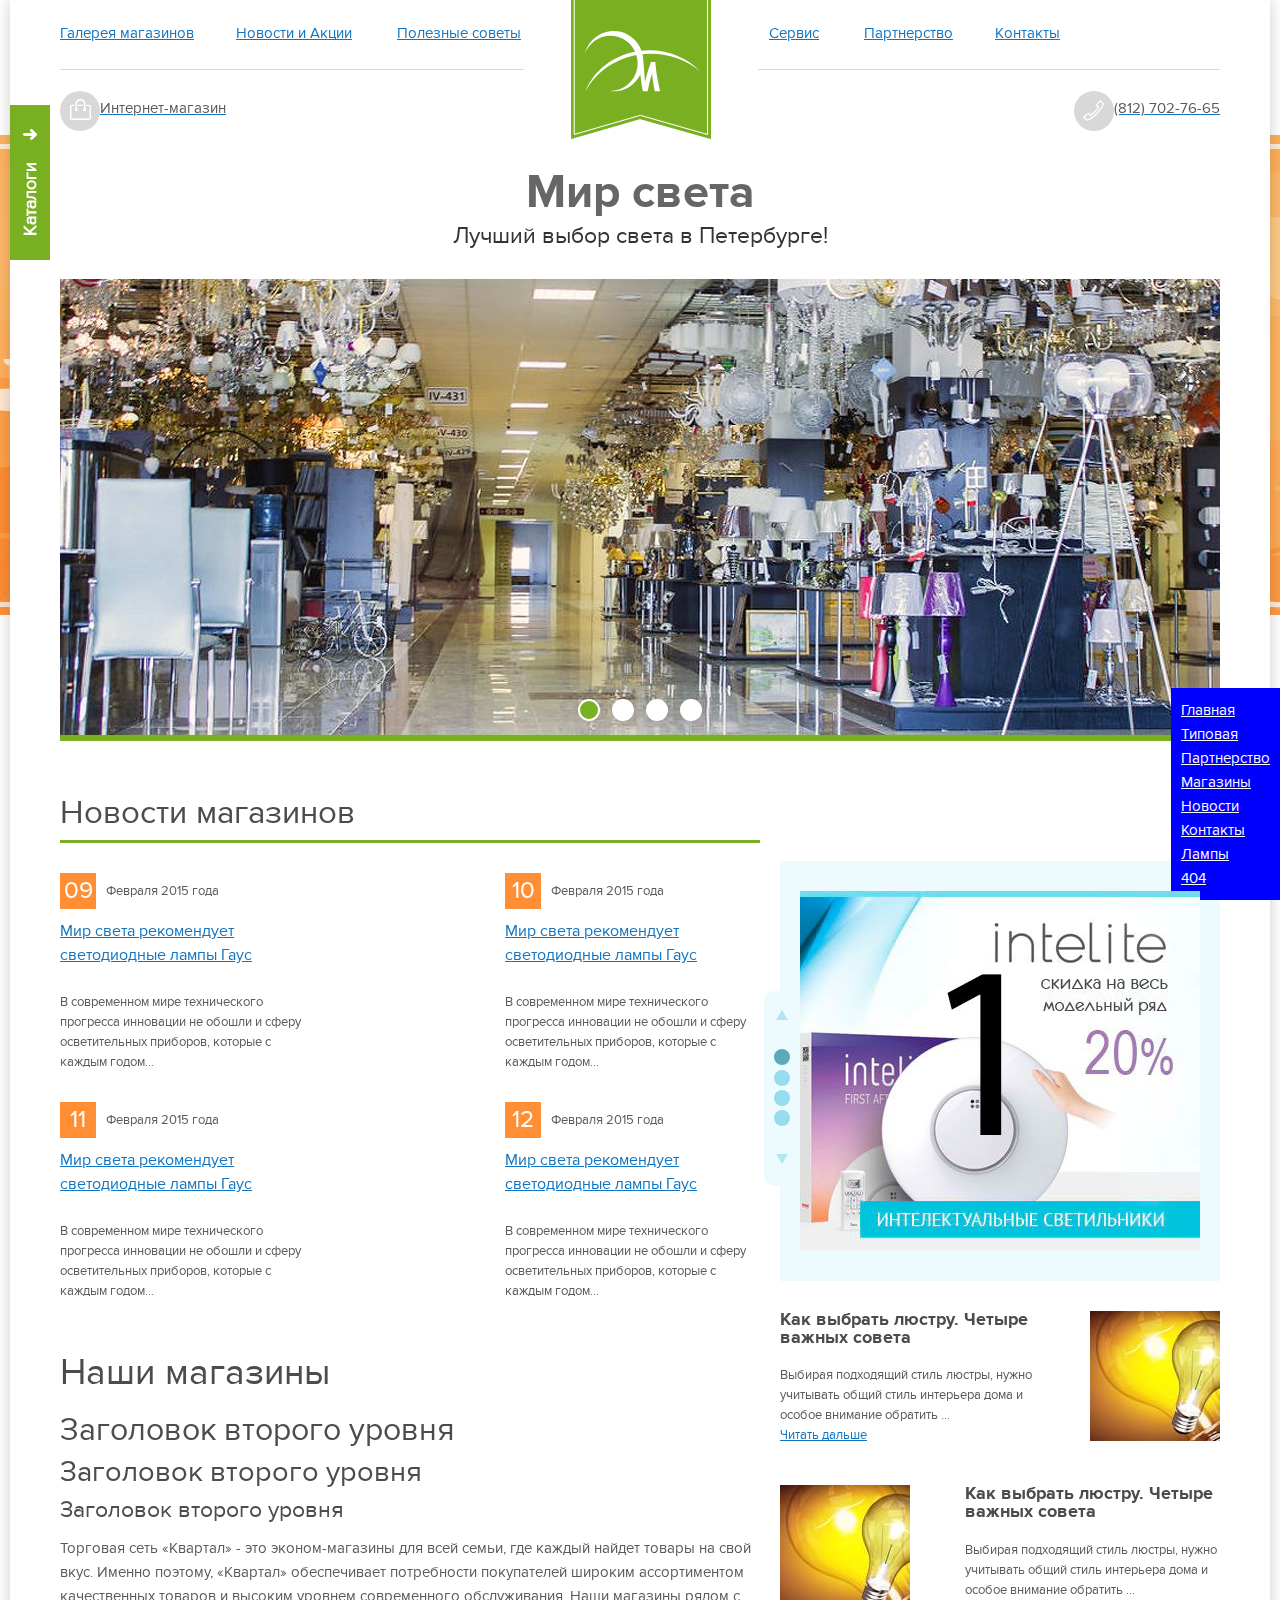
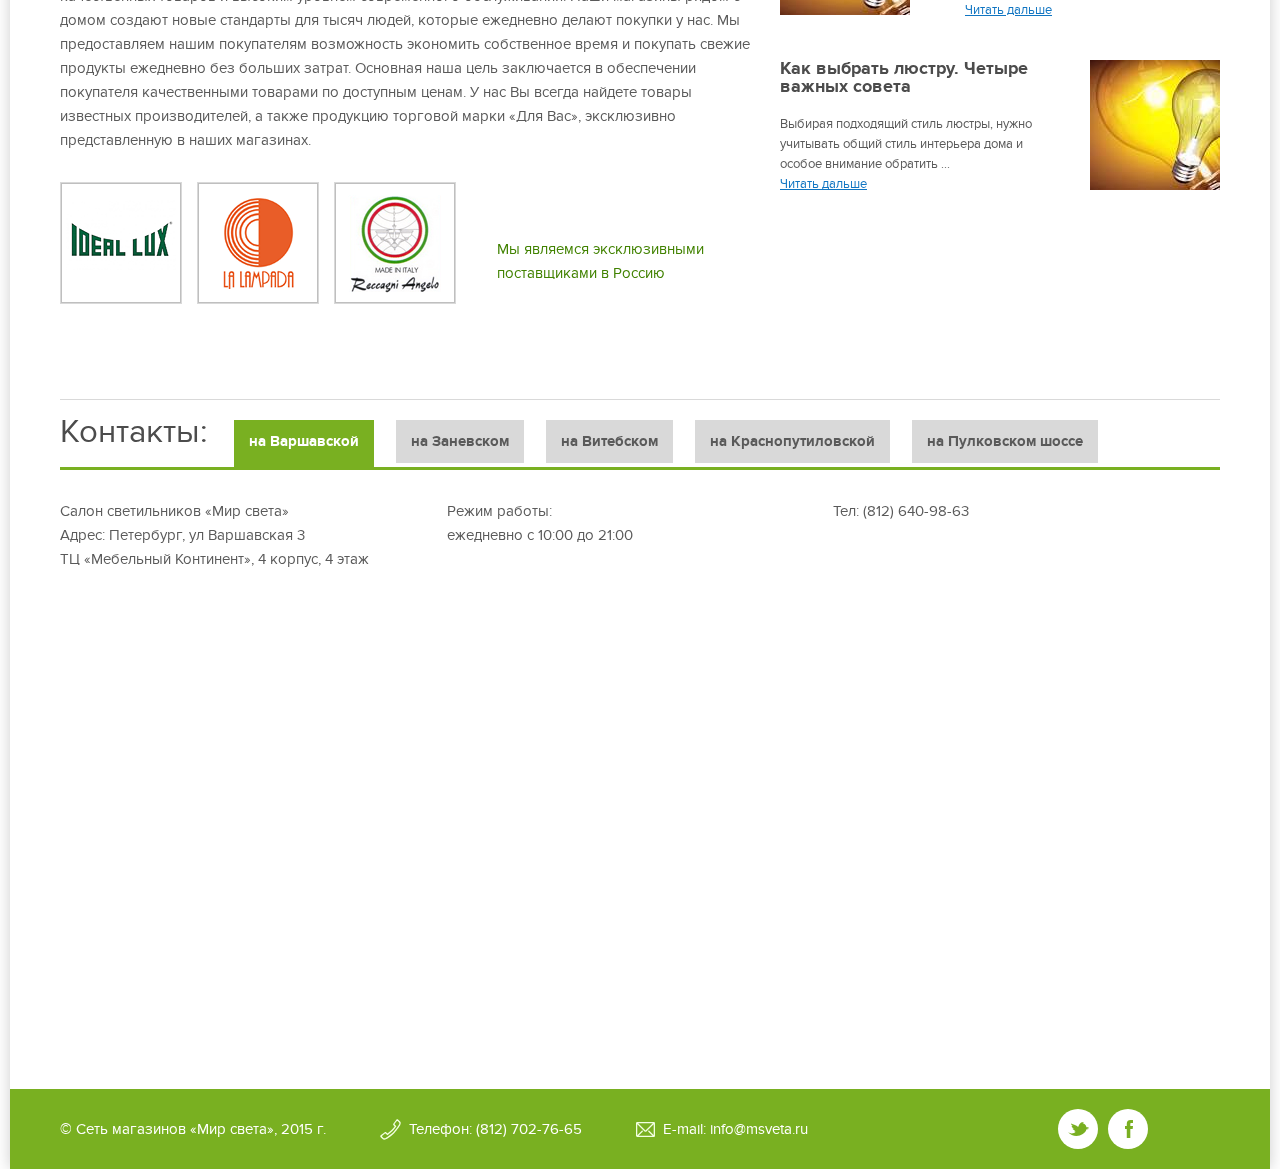
<file: index.html>
<!doctype html>
<!--[if lt IE 7]>      <html class="no-js lt-ie9 lt-ie8 lt-ie7" lang=""> <![endif]-->
<!--[if IE 7]>         <html class="no-js lt-ie9 lt-ie8" lang=""> <![endif]-->
<!--[if IE 8]>         <html class="no-js lt-ie9" lang=""> <![endif]-->
<!--[if gt IE 8]><!-->
<html class="no-js" lang="">
<!--<![endif]-->

<head>
	<meta charset="utf-8" />
	<meta http-equiv="X-UA-Compatible" content="IE=edge,chrome=1" />
	<title>Заказ света - Главная</title>
	<meta name="description" content="" />
	<meta name="viewport" content="width=device-width, initial-scale=1" />
	<link rel="apple-touch-icon" href="apple-touch-icon.png" />

	<!--       start_styles-->
	<link rel="stylesheet" type="text/css" href="css/main.css" />



	<!--        end_styles-->

</head>

<body>
	<!--[if lt IE 8]>
            <p class="browserupgrade">Ваш браузер <strong>устарел</strong>. Пожалуйста <a href="http://browsehappy.com/">обновите Ваш браузер</a> для использования всех возможностей страницы.</p>
        <![endif]-->


	<!--        background image-->
	<div class="bgimg">

	</div>
	<!--     end background image-->


	<div class="mn_wpr">



		<div class="catalogbtn">
			<span class="btnzind">
				<img src="css/images/strelka.svg" alt="right">
				<span>Каталоги</span>
			</span>

			<!--				catalog-->
			<ul class="catalog">



				<div class="catmenuh">
					<img src="css/images/strelka.svg" alt="strelka" />
					<span>Каталог</span>
				</div>

				<li><a href="">IdealLux</a>
					<ul>
						<li><a href="">Lorem ipsum dolor.</a>
						</li>
						<li><a href="">Lorem ipsum dolor.</a>
						</li>
						<li><a href="">Lorem ipsum dolor.</a>
						</li>
					</ul>
				</li>
				<li><a href="">Cataloger</a>
					<ul>
						<li><a href="">Lorem ipsum dolor.</a>
						</li>

					</ul>
				</li>
				<li><a href="">Monplesure</a>
					<ul>

						<li><a href="">Lorem ipsum dolor.</a>
						</li>
					</ul>
				</li>
				<li><a href="">Anythinkelse</a>
				</li>
				<li><a href="">MoreGoods</a>
				</li>
				<li><a href="">SunEmotion</a>
					<ul>
						<li><a href="">Lorem ipsum dolor.</a>
						</li>
						<li><a href="">Lorem ipsum dolor.</a>
						</li>
						<li><a href="">Lorem ipsum dolor.</a>
						</li>
					</ul>
				</li>
				<li><a href="">WorldOfLight</a>
				</li>
			</ul>
			<!--				end_catalog-->

		</div>
		<div class="sec_wrp main_page">
			<header>
				<nav>

					<div class="burger_top_menu">

					</div>

					<a class="logotipe" href="№" title="Логотип компании"><img src="css/images/logo.svg" alt="Логотип компании">
					</a>


					<!--show_top_menu-->


					<ul class="top_menu">
						<div class="catmenuh">
							<img src="css/images/strelka.svg" alt="strelka" />
							<span>Меню</span>
						</div>
						<li><a href="">Галерея магазинов</a>
						</li>
						<li><a href="">Новости и Акции</a>
						</li>
						<li><a href="">Полезные советы</a>
						</li>
						<li><a href="">Контакты</a>
						</li>
						<li><a href="">Партнерство</a>
						</li>
						<li><a href="">Сервис</a>
						</li>
					</ul>



				</nav>




				<div class="maglink_nphone">
					<a href="#"><img src="css/images/intmag.svg" alt="" /><span>Интернет-магазин</span>
					</a>
					<a href="#"><img src="css/images/phoneico.svg" alt="" /><span>(812) 702-76-65</span>
					</a>
				</div>

				<div class="nametitle">
					<span>Мир света</span>
					<span>Лучший выбор света в Петербурге!</span>
				</div>



			</header>



			<!-- flexslider -->
			<div class="main_flexslider">
				<ul class="slides">
					<li>
						<img src="css/images/slide1.jpg" alt="" />
					</li>
					<li>
						<img src="css/images/slide2.jpg" alt="" />
					</li>
					<li>
						<img src="css/images/slide3.jpg" alt="" />
					</li>
					<li>
						<img src="css/images/slide4.jpg" alt="" />
					</li>
				</ul>
			</div>
			<!-- end_flexslider -->

			<section>

				<div class="heading">
					<span>Новости магазинов</span>
				</div>

				<ul class="newsblock">
					<li>
						<span class="date_b">09</span>
						<span class="mounth_b">Февраля 2015 года</span>
						<h4 class="head_b"><a href="#">Мир света рекомендует светодиодные лампы Гаус</a></h4>
						<p>В современном мире технического прогресса инновации не обошли и сферу осветительных приборов, которые с каждым годом...</p>
					</li>
					<li>
						<span class="date_b">10</span>
						<span class="mounth_b">Февраля 2015 года</span>
						<h4 class="head_b"><a href="#">Мир света рекомендует светодиодные лампы Гаус</a></h4>
						<p>В современном мире технического прогресса инновации не обошли и сферу осветительных приборов, которые с каждым годом...</p>
					</li>
					<li>
						<span class="date_b">11</span>
						<span class="mounth_b">Февраля 2015 года</span>
						<h4 class="head_b"><a href="#">Мир света рекомендует светодиодные лампы Гаус</a></h4>
						<p>В современном мире технического прогресса инновации не обошли и сферу осветительных приборов, которые с каждым годом...</p>
					</li>
					<li>
						<span class="date_b">12</span>
						<span class="mounth_b">Февраля 2015 года</span>
						<h4 class="head_b"><a href="#">Мир света рекомендует светодиодные лампы Гаус</a></h4>
						<p>В современном мире технического прогресса инновации не обошли и сферу осветительных приборов, которые с каждым годом...</p>
					</li>
				</ul>

				<h1>Наши магазины</h1>
				<article>
					<h2>Заголовок второго уровня</h2>
					<h3>Заголовок второго уровня</h3>
					<h4>Заголовок второго уровня</h4>
					<p>Торговая сеть «Квартал» - это эконом-магазины для всей семьи, где каждый найдет товары на свой вкус. Именно поэтому, «Квартал» обеспечивает потребности покупателей широким ассортиментом качественных товаров и высоким уровнем современного обслуживания. Наши магазины рядом с домом создают новые стандарты для тысяч людей, которые ежедневно делают покупки у нас. Мы предоставляем нашим покупателям возможность экономить собственное время и покупать свежие продукты ежедневно без больших затрат. Основная наша цель заключается в обеспечении покупателя качественными товарами по доступным ценам. У нас Вы всегда найдете товары известных производителей, а также продукцию торговой марки «Для Вас», эксклюзивно представленную в наших магазинах.</p>

				</article>

				<div class="brends_b">

					<ul>
						<li>
							<a href="#"><img src="css/images/ideallux.png" alt="">
							</a>
						</li>
						<li>
							<a href="#"><img src="css/images/lalampada.png" alt="">
							</a>
						</li>
						<li>
							<a href="#"><img src="css/images/ra.png" alt="">
							</a>
						</li>
					</ul>

					<p>Мы являемся эксклюзивными поставщиками в Россию</p>

				</div>

			</section>

			<aside>

				<!-- aside_flexslider -->
				<div class="aside_flexslider">
					<ul class="slides">
						<li>
							<a href="#"><img src="css/images/banner1.jpg" />
							</a>
						</li>
						<li>
							<a href="#"><img src="css/images/banner2.jpg" />
							</a>
						</li>
						<li>
							<a href="#"><img src="css/images/banner3.jpg" />
							</a>
						</li>
						<li>
							<a href="#"><img src="css/images/banner4.jpg" />
							</a>
						</li>


					</ul>
				</div>
				<!-- end_aside_flexslider -->

				<ul class="blog_b">
					<li>
						<span class="text_items">
							<h3>Как выбрать люстру. Четыре важных совета</h3>
							<p>Выбирая подходящий стиль люстры, нужно учитывать общий стиль интерьера дома и особое внимание обратить ...</p>
							<a href="#">Читать дальше</a>
						</span>
						<img src="css/images/blogimg.jpg" alt="">
					</li>

					<li>
						<span class="text_items">
							<h3>Как выбрать люстру. Четыре важных совета</h3>
							<p>Выбирая подходящий стиль люстры, нужно учитывать общий стиль интерьера дома и особое внимание обратить ...</p>
							<a href="#">Читать дальше</a>
						</span>
						<img src="css/images/blogimg.jpg" alt="">
					</li>
					<li>
						<span class="text_items">
							<h3>Как выбрать люстру. Четыре важных совета</h3>
							<p>Выбирая подходящий стиль люстры, нужно учитывать общий стиль интерьера дома и особое внимание обратить ...</p>
							<a href="#">Читать дальше</a>
						</span>
						<img src="css/images/blogimg.jpg" alt="">
					</li>
				</ul>




			</aside>

			<div class="contacts">

				<div class="heading">
					<span>Контакты:</span>

					<div title="tab1" data-tab="tab1" data-id="1654" id="1654">на Варшавской</div>
					<div title="tab2" data-tab="tab2" data-id="5yg56" id="5yg56">на Заневском</div>
					<div title="tab3" data-tab="tab3" data-id="un64nmun4" id="un64nmun4">на Витебском</div>
					<div title="tab4" data-tab="tab4" data-id="4bun57uk" id="4bun57uk">на Краснопутиловской</div>
					<div title="tab5" data-tab="tab5" data-id="hv46yj5u4j" id="hv46yj5u4j">на Пулковском шоссе</div>

				</div>

				<div class="head_add">

					<div id="tab1">
						<span>Салон светильников «Мир света»</br>
Адрес: Петербург, ул Варшавская 3</br>
ТЦ «Мебельный Континент», 4 корпус, 4 этаж</span>
						<span>Режим работы:</br>
ежедневно с 10:00 до 21:00</span>
						<span>Тел: (812) 640-98-63</span>

					</div>

					<div id="tab2">
						<span>светильников «Мир света»</br>
Адрес: Петербург, ул Варшавская 3</br>
ТЦ «Мебельный Континент», 4 корпус, 4 этаж</span>
						<span>Режим работы:</br>
ежедневно с 10:00 до 21:00</span>
						<span>Тел: (812) 640-98-63</span>

					</div>

					<div id="tab3">
						<span>«Мир света»</br>
Адрес: Петербург, ул Варшавская Салон светильников 3</br>
ТЦ «Мебельный Континент», 4 корпус, 4 этаж</span>
						<span>Режим работы:</br>
ежедневно с 10:00 до 21:00</span>
						<span>Тел: (812) 640-98-63</span>

					</div>

					<div id="tab4">
						<span>ул Варшавская 3Салон светильников «Мир света»</br>
Адрес: Петербург, </br>
ТЦ «Мебельный Континент», 4 корпус, 4 этаж</span>
						<span>Режим работы:</br>
ежедневно с 10:00 до 21:00</span>
						<span>Тел: (812) 640-98-63</span>

					</div>

					<div id="tab5">
						<span> «Мир света»</br>
Адрес: Петербург, ул Варшавская 3</br>
ТЦ «Мебельный Салон светильников Континент», 4 корпус, 4 этаж</span>
						<span>Режим работы:</br>
ежедневно с 10:00 до 21:00</span>
						<span>Тел: (812) 640-98-63</span>

					</div>
				</div>

				<div class="map_block">
					<script type="text/javascript" charset="utf-8" src="https://api-maps.yandex.ru/services/constructor/1.0/js/?sid=1JOplpEZwgd6l5wS6FfBSf4gE9H04U12&width=1160&height=400"></script>
				</div>

			</div>



		</div>


		<footer>


			<ul>
				<li><span>© Cеть магазинов «Мир света», 2015 г.</span>
				</li>
				<li><img src="css/images/phone_stick.svg" alt="phst"><span>Телефон: (812) 702-76-65</span>
				</li>
				<li><img src="css/images/mail.svg" alt="ml"><span>E-mail: info@msveta.ru</span>
				</li>
			</ul>

			<ul>
				<li>
					<a href="#" target="_blank"><img src="css/images/twitterator.svg" alt="tw">
					</a>
				</li>
				<li>
					<a href="#" target="_blank"><img src="css/images/facebookator.svg" alt="fb">
					</a>
				</li>
			</ul>




		</footer>

	</div>










	<script src="components/jQuery/dist/jquery.min.js"></script>
	<!--        <script>window.jQuery || document.write('<script src="components/jQuery/dist/jquery.min.js"><\/script>')</script>-->

	<script src="js/plugins.js"></script>
	<script src="js/main.js"></script>



	<ul style="position:fixed;bottom:0;right:0;background-color:blue;padding:10px;">
		<li><a style="color:#fff;" href="index.html">Главная</a>
		</li>
		<li><a style="color:#fff;" href="type.html">Типовая</a>
		</li>
		<li><a style="color:#fff;" href="partner.html">Партнерство</a>
		</li>
		<li><a style="color:#fff;" href="shops.html">Магазины</a>
		</li>
		<li><a style="color:#fff;" href="news.html">Новости</a>
		</li>
		<li><a style="color:#fff;" href="contacts.html">Контакты</a>
		</li>
		<li><a style="color:#fff;" href="lamps.html">Лампы</a>
		</li>
		<li><a style="color:#fff;" href="404.html">404</a>
		</li>
	</ul>


</body>

</html>
</file>
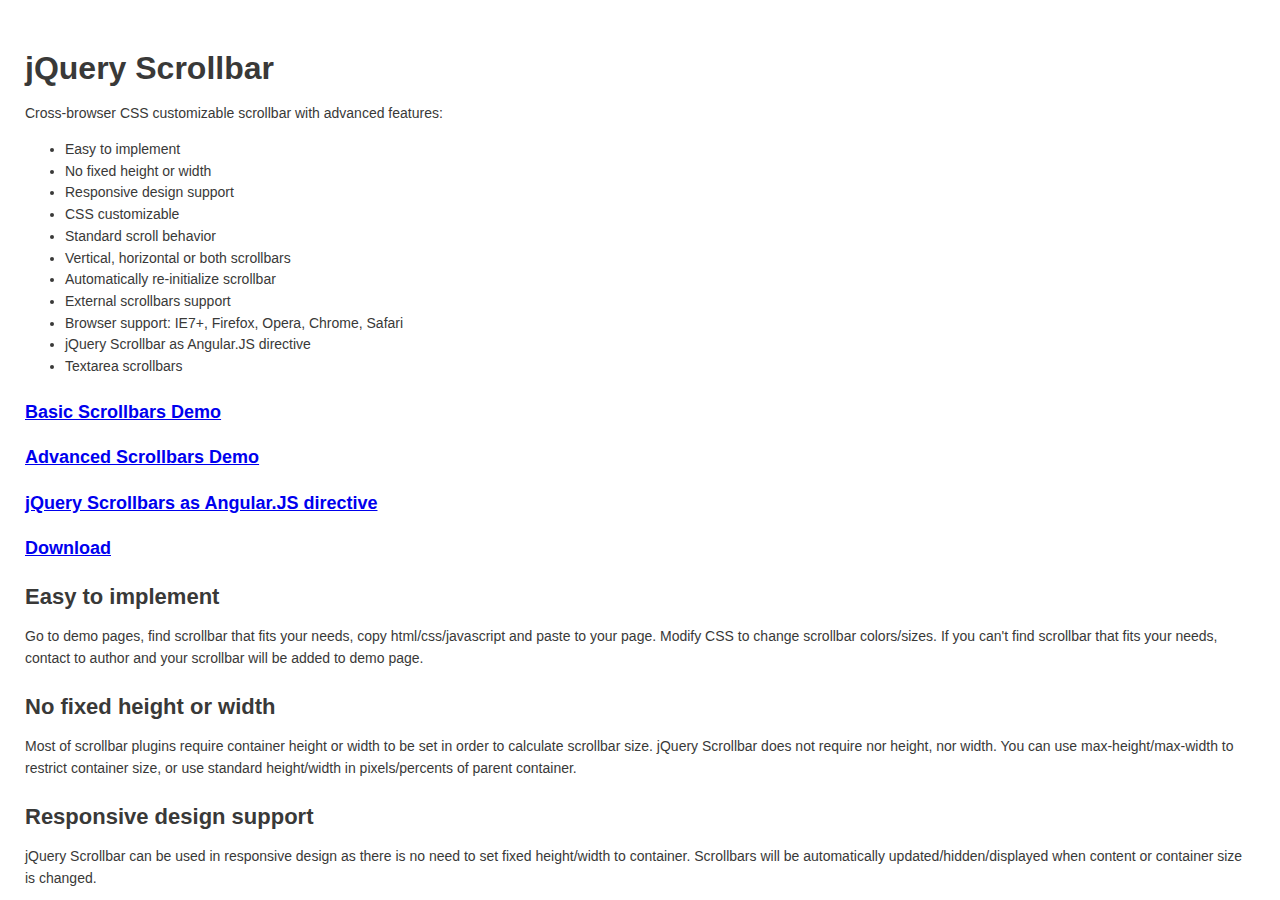
<file: components/jquery.scrollbar/index.html>
<!DOCTYPE html>
<html>
    <head>
        <title>jQuery Scrollbar</title>
        <meta http-equiv="Content-Type" content="text/html; charset=UTF-8">
        <link rel="stylesheet" href="includes/style.css">
        <link rel="stylesheet" href="includes/prettify/prettify.css">
        <link rel="stylesheet" href="jquery.scrollbar.css">

        <script type="text/javascript" src="includes/prettify/prettify.js"></script>
        <script type="text/javascript" src="includes/jquery.js"></script>
        <script type="text/javascript" src="jquery.scrollbar.js"></script>
        <script type="text/javascript">
            jQuery(document).ready(function($){
                window.prettyPrint && prettyPrint();
                $('.wrapper').scrollbar();
            });
        </script>
    </head>
    <body>
        <div class="wrapper scrollbar-dynamic">
            <div class="page-content">

                <h1>jQuery Scrollbar</h1>

                Cross-browser CSS customizable scrollbar with advanced features:
                <ul>
                    <li>Easy to implement</li>
                    <li>No fixed height or width</li>
                    <li>Responsive design support</li>
                    <li>CSS customizable</li>
                    <li>Standard scroll behavior</li>
                    <li>Vertical, horizontal or both scrollbars</li>
                    <li>Automatically re-initialize scrollbar</li>
                    <li>External scrollbars support</li>
                    <li>Browser support: IE7+, Firefox, Opera, Chrome, Safari</li>
                    <li>jQuery Scrollbar as Angular.JS directive</li>
                    <li>Textarea scrollbars</li>
                </ul>

                <h4><a href="demo/basic.html">Basic Scrollbars Demo</a></h4>
                <h4><a href="demo/advanced.html">Advanced Scrollbars Demo</a></h4>
                <h4><a href="demo/angular.html">jQuery Scrollbars as Angular.JS directive</a></h4>
                <h4><a href="jquery.scrollbar.zip">Download</a></h4>

                <h3>Easy to implement</h3>
                <p>
                    Go to demo pages, find scrollbar that fits your needs, copy html/css/javascript and paste to your page.
                    Modify CSS to change scrollbar colors/sizes. If you can't find scrollbar that fits your needs, contact to
                    author and your scrollbar will be added to demo page.
                </p>

                <h3>No fixed height or width</h3>
                <p>
                    Most of scrollbar plugins require container height or width to be set in order to calculate scrollbar size.
                    jQuery Scrollbar does not require nor height, nor width. You can use max-height/max-width to restrict
                    container size, or use standard height/width in pixels/percents of parent container.
                </p>

                <h3>Responsive design support</h3>
                <p>
                    jQuery Scrollbar can be used in responsive design as there is no need to set fixed height/width to container.
                    Scrollbars will be automatically updated/hidden/displayed when content or container size is changed.
                </p>

                <h3>CSS customizable</h3>
                <p>
                    Use CSS to customize scrollbar colors, sizes or positions. Use simple or advanced HTML structure to
                    customize how scrollbars should look. If simple or advanced HTML structure is not what you are looking for,
                    you can use your own HTML structure with custom elements.
                </p>

                <h3>Standard scroll behavior</h3>
                <p>
                    If your browser can scroll content, jQuery Scrollbar will scroll it too! Why? Because it does not emulate
                    browser scroll behavior as many plugins do, but hides standard scrollbars and displays custom ones. You want
                    to scroll with mouse middle button? - Just use it! You want to scroll with touch? - Do it! Your browser
                    supports custom scroll behavior? - Use it too! Use standard or jQuery scrollTop/scrollLeft functions to get
                    current scroll offset or scroll to any position. Use standard "scroll" event to handle content scrolling.
                    No custom functions/events to know - everything done using standard scroll behavior.
                </p>

                <h3>Vertical, horizontal or both scrollbars</h3>
                <p>
                    Most of the scrollbar plugins allows using only vertical scrollbar, some plugins - vertical or horizontal
                    scrollbars. Only few can use both vertical and horizontal scrollbars, but they have to use scroll emulation
                    which has limitations. jQuery Scrollbar does not emulate scroll behavior and can work with both vertical
                    and horizontal scrollbars together.
                </p>

                <h3>Automatically re-initialize scrollbar</h3>
                <p>
                    Usually scrollbar size and positions are calculated when plugin is initialized. What if content or container
                    size is changed with javascript/ajax? - You have to update plugin to recalculate scrollbar sizes. And it's
                    OK because you know when content is changed. But what to do if you don't know when it is changed? For
                    example, if content contains images without height/width. These images change content size after loading.
                    There are 3 obvious ways: always set image height/width (and force users to set image size for content added
                    with WYSIWYG editor), wait for whole page to load and then initialize scrollbars or handle content images
                    loading and then re-initialize scrollbar plugin. Annoying, isn't it?
                </p>
                <p>
                    jQuery Scrollbar handles content/container size changes and recalculate scrollbar sizes automatically. Just
                    initialize it once and forget about it.
                </p>

                <h3>External scrollbars support</h3>
                <p>
                    jQuery Scrollbar supports 3 types of scrollbars: <strong>inner</strong> &mdash; scrollbar is displayed over
                    content (Apple Mac OS); <strong>outer</strong> &mdash; scrollbar shifts content to display itself (Microsoft
                    Windows scrollbars); <strong>external</strong> &mdash; scrollbar is located in any place of your page. So,
                    you can choose between Apple Mac and Windows style scrollbar or even place it outside of the container and
                    style it as you wish. Cool, isn't it?
                </p>

                <h3>Browser support: IE7+, Firefox, Opera, Chrome, Safari</h3>
                <p>
                    Of course, all modern browsers are supported starting from IE7. The most problematic browser is IE, as you
                    already suspect. But it is not IE7, it is IE8! Surprised? I was! IE7 works better with height/width
                    calculations than IE8. IE8 renderer is crashed when using <em>max-height</em> with <em>overflow:auto</em>.
                    It is officially logged as a <a href="https://www.google.com/#q=IE8+max+height+crash" target="_blank">bug</a>
                    in the final version of IE8 with no fix. There are also other bugs with max-height/max-width and positioning.
                    So, be careful if you are going to support IE8.
                </p>

                <h3>jQuery Scrollbar as Angular.JS directive</h3>
                <p>
                    Now you can easily use jQuery Scrollbar with Angular.JS as directive. Just include module <em>jQueryScrollbar</em>
                    as dependency in your module, and you can use jQuery Scrollbar on your container with attribute
                    <em>data-jquery-scrollbar</em>. <a href="demo/angular.html">jQuery Scrollbar as Angular.JS directive</a>.
                </p>

                <h3>Textarea scrollbars</h3>
                <p>
                    Apply jQuery Scrollbar to your textarea and enjoy CSS styled scrollbars. Supports IE8+. Fixed height/width are required.
                </p>

                <h4>Advanced features that standard scroll has, but scroll emulation plugins have to emulate or don't have at all</h4>
                <ul>
                    <li>mouse middle button / touch / arrow buttons scrolling</li>
                    <li>auto content scrolling when selecting text</li>
                    <li>auto scrolling to focused element</li>
                </ul>

                <h2>jQuery Scrollbar Options</h2>
                <ul>
                    <li>
                        <strong>autoScrollSize</strong> [true|false] (default: true)<br/>
                        automatically calculate scrollbar size depending on container/content size
                    </li>
                    <li>
                        <strong>autoUpdate</strong> [true|false] (default: true)<br/>
                        automatically update scrollbar if container/content size is changed
                    </li>
                    <li>
                        <strong>disableBodyScroll</strong> [true|false] (default: false)<br/>
                        if option enabled and mouse is over scrollable container, main page won't be scrolled
                    </li>
                    <li>
                        <strong>duration</strong> [ms] (default: 200)<br/>
                        scroll speed duration when mouse is over scrollbar (scroll emulating mode)
                    </li>
                    <li>
                        <strong>ignoreMobile</strong> [true|false] (default: true)<br/>
                        do not initialize custom scrollbars on mobile devices
                    </li>
                    <li>
                        <strong>ignoreOverlay</strong> [true|false] (default: true)<br/>
                        do not initialize custom scrollbars in browsers when native scrollbars
                        overlay content (Mac OS, mobile devices, etc...)
                    </li>
                    <li>
                        <strong>scrollStep</strong> [px] (default: 30)<br/>
                        scroll step when mouse is over scrollbar (scroll emulating mode)
                    </li>
                    <li>
                        <strong>showArrows</strong> [true|false] (default: false)<br/>
                        add class to show scrollbar arrows in advanced scrollbar
                    </li>
                    <li>
                        <strong>stepScrolling</strong> [true|false] (default: true)<br/>
                        emulate step scrolling on mousedown over scrollbar
                    </li>
                    <li>
                        <strong>type</strong> [simple|advanced] (default: simple)<br/>
                        scrollbar HTML structure type. Is not used for custom scrollx/scrolly element
                    </li>
                    <li>
                        <strong>scrollx</strong> [string|element] (default: null)<br/>
                        custom HTML structure or element for horizontal scrollbar
                    </li>
                    <li>
                        <strong>scrolly</strong> [string|element] (default: null)<br/>
                        custom HTML structure or element for vertical scrollbar
                    </li>
                    <li>
                        <strong>onDestroy</strong> [function] (default: null)<br/>
                        callback function when scrollbar is destroyed
                    </li>
                    <li>
                        <strong>onInit</strong> [function] (default: null)<br/>
                        callback function when scrollbar is initialized first time
                    </li>
                    <li>
                        <strong>onScroll</strong> [function] (default: null)<br/>
                        callback function when cotnainer is scrolled
                    </li>
                    <li>
                        <strong>onUpdate</strong> [function] (default: null)<br/>
                        callback function before scrollbars size calculated
                    </li>
                </ul>

                <h2>Limitations</h2>
                <ul>
                    <li>scrollable element should not have paddings, margins, left/top values</li>
                    <li>do not use max-height in IE8 - it crashes browser renderer</li>
                    <li><strike>if change zoom level, native scrollbar may become visible</strike> - fixed</li>
                </ul>

                <h2>FAQ</h2>
                <ol>
                    <li>
                        <p>
                            <strong>Question:</strong> I need padding between border/scrollbar and text, but scrollbar does not
                            allow it. What to do?
                        </p>
                        <p>
                            <strong>Answer:</strong> Wrap inner content in the div with padding
                        </p>
                    </li>
                    <li>
                        <p>
                            <strong>Question:</strong> I need space between content with scrollbar and the rest of the page.
                            What to do?
                        </p>
                        <p>
                            <strong>Answer:</strong> Wrap scrollable content into container with padding.
                        </p>
                    </li>
                    <li>
                        <p>
                            <strong>Question:</strong> If content contains images, content size can be changed after images will
                            be loaded. Should I re-initialize scrollbar?
                        </p>
                        <p>
                            <strong>Answer:</strong> No, scrollbar detects content/container size changes automatically and
                            recalculate size or hide/show scrollbars.
                        </p>
                    </li>
                    <li>
                        <p>
                            <strong>Question:</strong> How can I scroll content to position I need?
                        </p>
                        <p>
                            <strong>Answer:</strong> Use standard jQuery scrollTop/scrollLeft functions to the container.
                            For example, you have container with class "scrollbar-macosx". Use next code to scroll 50px from top:
                        <pre class="prettyprint linenums lang-js">
jQuery('.scrollbar-macosx').not('.scroll-content').scrollTop(50);</pre>
                        </p>
                    </li>
                    <li>
                        <p>
                            <strong>Question:</strong> I want to know when content is scrolled. Is there any callback for this?
                        </p>
                        <p>
                            <strong>Answer:</strong> Yes, you can use "onScroll" callback (look at Angular.JS example),
                            or use standard "scroll" event for container. For example, you have container with class
                            "scrollbar-macosx". Use next code to handle scroll event:
                        <pre class="prettyprint linenums lang-js">
jQuery('.scrollbar-macosx').not('.scroll-wrapper').on("scroll", function(){
    console.log('content is scrolling');
});</pre>
                        </p>
                    </li>
                    <li>
                        <p>
                            <strong>Question:</strong> Scrollbar does not replace standard scrollbar for page/document.
                        </p>
                        <p>
                            <strong>Answer:</strong> It's not good idea to replace standard scrollbar for whole page. But if you
                            really need it, wrap all page into container with height/width 100%, overflow: auto and apply
                            scrollbar to this container.
                        </p>
                    </li>
                    <li>
                        <p>
                            <strong>Question:</strong> I do not want to see horizontal scrollbar ever. What to do?
                        </p>
                        <p>
                            <strong>Answer:</strong> Hide it with css like this :)
                        <pre class="prettyprint linenums lang-css">
.scroll-element.scroll-x {
    display: none !important;
}</pre>
                        But do not forget that even if scrollbar is hidden, content is still may be scrollable horizontally.
                        </p>
                    </li>
                    <li>
                        <p>
                            <strong>Question:</strong> When I try to get height/width of container with jQuery height/width
                            function it gives me incorrect values.
                        </p>
                        <p>
                            <strong>Answer:</strong> Inner scrollable content uses additional height/width & offset of scrollbar
                            to hide it. To get correct height/width use visible container:
                        <pre class="prettyprint linenums lang-js">
jQuery('.scrollbar-macosx').not('.scroll-content').height();
jQuery('.scrollbar-macosx').not('.scroll-content').width();</pre>
                        </p>
                    </li>
                    <li>
                        <p>
                            <strong>Question:</strong> How to detect DIV is scrolled to bottom?
                        </p>
                        <p>
                            <strong>Answer:</strong> You can make calculations using jQuery "scroll" event or you can use
                            "onScroll" callback function that provides information about container's sizes &amp; offset:
                        <pre class="prettyprint linenums lang-js">
jQuery('.scrollbar-dynamic').scrollbar({
    "onScroll": function(y, x){
        if(y.scroll == y.maxScroll){
            console.log('Scrolled to bottom');
        }
    }
});</pre>
                        </p>
                    </li>
                    <li>
                        <p>
                            <strong>Question:</strong> Can I use jQuery Scrollbar to customize textarea scrollbar?
                        </p>
                        <p>
                            <strong>Answer:</strong> Yes, you can. Textarea scrollbars are supported now.
                            Look at <a href="demo/basic.html">Basic Scrollbars Demo</a> page.
                        </p>
                    </li>
                    <li>
                        <p>
                            <strong>Question:</strong> Is it possible to set scrollbar max/min size?
                        </p>
                        <p>
                            <strong>Answer:</strong> Use CSS max-height/min-height (max-width/min-width) to set scrollbar size limits.
                        </p>
                    </li>
                    <li>
                        <p>
                            <strong>Question:</strong> I have a question / want to report an issue. How can I contact author?
                        </p>
                        <p>
                            <strong>Answer:</strong> Please email me to 13real008 at gmail.com
                        </p>
                    </li>
                </ol>

                <h5>
                    <a href="https://docs.google.com/spreadsheet/ccc?key=0Ao4HbHsCLP0YdEhnZVh1WGZSbXloekZiNWlaNElnTnc&usp=sharing"
                       target="_blank">Compare with other popular scrollbars</a>
                </h5>
            </div>
        </div>
    </body>
</html>
</file>
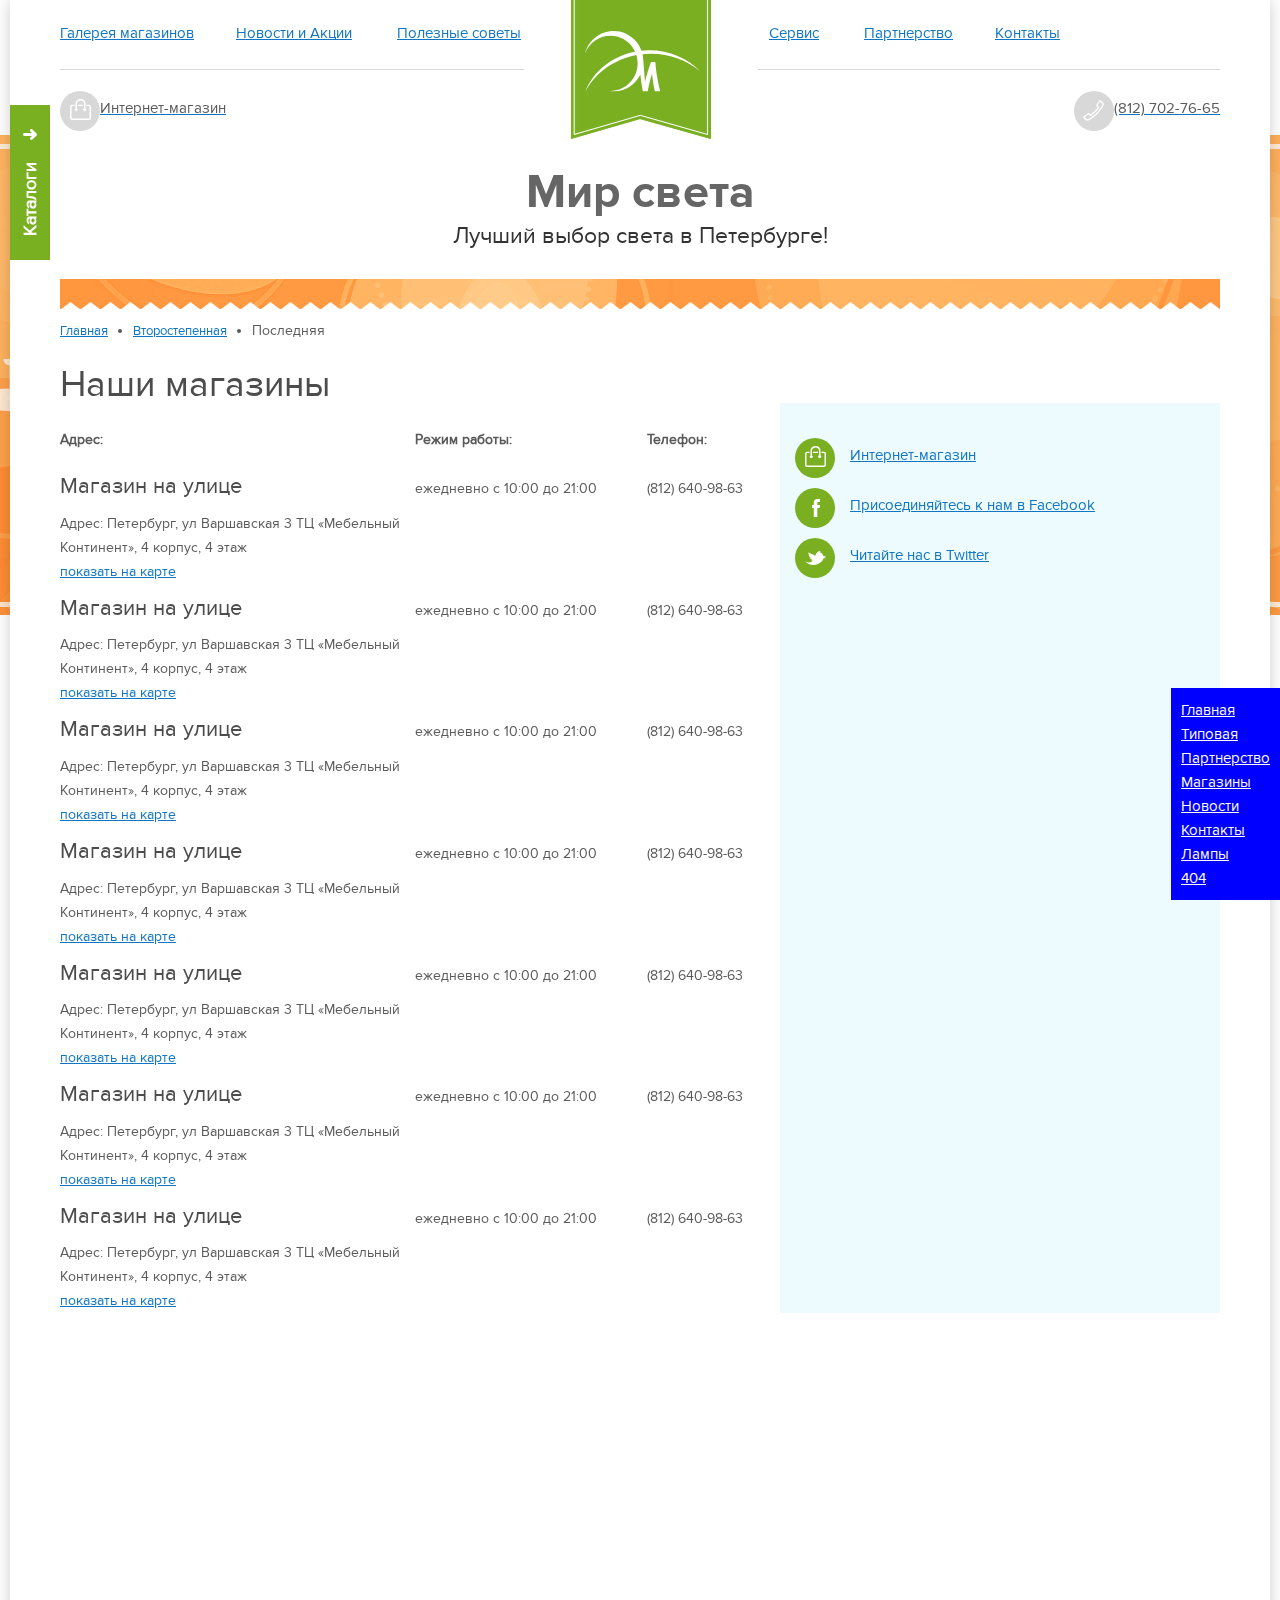
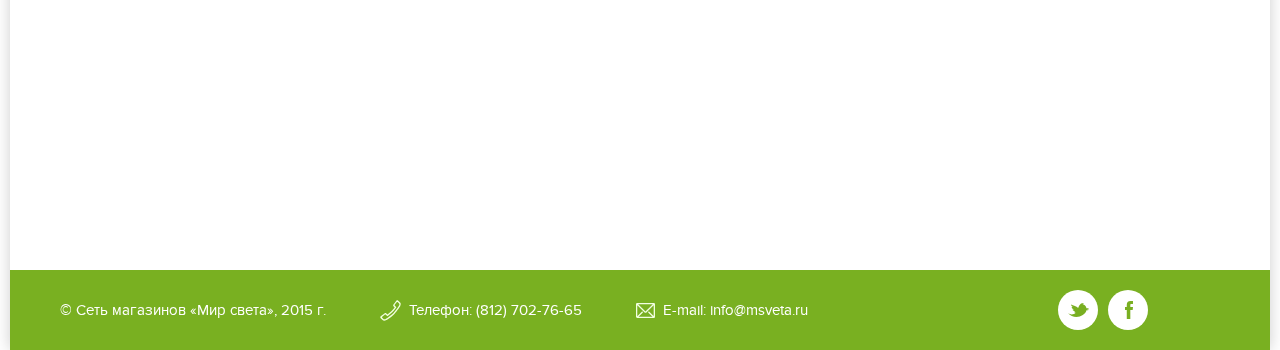
<file: contacts.html>
<!doctype html>
<!--[if lt IE 7]>      <html class="no-js lt-ie9 lt-ie8 lt-ie7" lang=""> <![endif]-->
<!--[if IE 7]>         <html class="no-js lt-ie9 lt-ie8" lang=""> <![endif]-->
<!--[if IE 8]>         <html class="no-js lt-ie9" lang=""> <![endif]-->
<!--[if gt IE 8]><!-->
<html class="no-js" lang="">
<!--<![endif]-->

<head>
	<meta charset="utf-8" />
	<meta http-equiv="X-UA-Compatible" content="IE=edge,chrome=1" />
	<title>Заказ света - Главная</title>
	<meta name="description" content="" />
	<meta name="viewport" content="width=device-width, initial-scale=1" />
	<link rel="apple-touch-icon" href="apple-touch-icon.png" />

	<!--       start_styles-->
	<link rel="stylesheet" type="text/css" href="css/main.css" />



	<!--        end_styles-->

</head>

<body>
	<!--[if lt IE 8]>
            <p class="browserupgrade">Ваш браузер <strong>устарел</strong>. Пожалуйста <a href="http://browsehappy.com/">обновите Ваш браузер</a> для использования всех возможностей страницы.</p>
        <![endif]-->


	<!--        background image-->
	<div class="bgimg">

	</div>
	<!--     end background image-->


	<div class="mn_wpr">



		<div class="catalogbtn">
			<span class="btnzind">
				<img src="css/images/strelka.svg" alt="right">
				<span>Каталоги</span>
			</span>

			<!--				catalog-->
			<ul class="catalog">



				<div class="catmenuh">
					<img src="css/images/strelka.svg" alt="strelka" />
					<span>Каталог</span>
				</div>

				<li><a href="">IdealLux</a>
					<ul>
						<li><a href="">Lorem ipsum dolor.</a>
						</li>
						<li><a href="">Lorem ipsum dolor.</a>
						</li>
						<li><a href="">Lorem ipsum dolor.</a>
						</li>
					</ul>
				</li>
				<li><a href="">Cataloger</a>
					<ul>
						<li><a href="">Lorem ipsum dolor.</a>
						</li>

					</ul>
				</li>
				<li><a href="">Monplesure</a>
					<ul>

						<li><a href="">Lorem ipsum dolor.</a>
						</li>
					</ul>
				</li>
				<li><a href="">Anythinkelse</a>
				</li>
				<li><a href="">MoreGoods</a>
				</li>
				<li><a href="">SunEmotion</a>
					<ul>
						<li><a href="">Lorem ipsum dolor.</a>
						</li>
						<li><a href="">Lorem ipsum dolor.</a>
						</li>
						<li><a href="">Lorem ipsum dolor.</a>
						</li>
					</ul>
				</li>
				<li><a href="">WorldOfLight</a>
				</li>
			</ul>
			<!--				end_catalog-->

		</div>
		<div class="sec_wrp">
			<header>
				<nav>

					<div class="burger_top_menu">

					</div>

					<a class="logotipe" href="№" title="Логотип компании"><img src="css/images/logo.svg" alt="Логотип компании">
					</a>


					<!--show_top_menu-->


					<ul class="top_menu">
						<div class="catmenuh">
							<img src="css/images/strelka.svg" alt="strelka" />
							<span>Меню</span>
						</div>
						<li><a href="">Галерея магазинов</a>
						</li>
						<li><a href="">Новости и Акции</a>
						</li>
						<li><a href="">Полезные советы</a>
						</li>
						<li><a href="">Контакты</a>
						</li>
						<li><a href="">Партнерство</a>
						</li>
						<li><a href="">Сервис</a>
						</li>
					</ul>



				</nav>




				<div class="maglink_nphone">
					<a href="#"><img src="css/images/intmag.svg" alt="" /><span>Интернет-магазин</span>
					</a>
					<a href="#"><img src="css/images/phoneico.svg" alt="" /><span>(812) 702-76-65</span>
					</a>
				</div>

				<div class="nametitle">
					<span>Мир света</span>
					<span>Лучший выбор света в Петербурге!</span>
				</div>



			</header>

			<!--separator type page-->
			<div class="sep_type_top">

			</div>
			<!--end separator type page-->
			<!--			breadcrumbs-->
			<div class="breadcrumbs">
				<ul>
					<li><a href="#">Главная</a>
					</li>
					<li><a href="#">Второстепенная</a>
					</li>
					<li>Последняя</li>
				</ul>
			</div>
			<!--			end_breadcrumbs-->

			<section>



				<h1>Наши магазины</h1>
				<article>

					<table class="respon_tbl">
						<thead>
							<tr>
								<th><b>Адрес:</b>
								</th>
								<th><b>Режим работы:</b>
								</th>
								<th><b>Телефон:</b>
								</th>
							</tr>
						</thead>
						<tbody>

							<tr>
								<td>
									<h4>Магазин на улице</h4>
									<p>Адрес: Петербург, ул Варшавская 3 ТЦ «Мебельный Континент», 4 корпус, 4 этаж</p>
									<a href="#">показать на карте</a>
								</td>
								<td>
									<p>ежедневно с 10:00 до 21:00</p>
								</td>
								<td>
									<p>(812) 640-98-63</p>
								</td>
							</tr>
							<tr>
								<td>
									<h4>Магазин на улице</h4>
									<p>Адрес: Петербург, ул Варшавская 3 ТЦ «Мебельный Континент», 4 корпус, 4 этаж</p>
									<a href="#">показать на карте</a>
								</td>
								<td>
									<p>ежедневно с 10:00 до 21:00</p>
								</td>
								<td>
									<p>(812) 640-98-63</p>
								</td>
							</tr>

							<tr>
								<td>
									<h4>Магазин на улице</h4>
									<p>Адрес: Петербург, ул Варшавская 3 ТЦ «Мебельный Континент», 4 корпус, 4 этаж</p>
									<a href="#">показать на карте</a>
								</td>
								<td>
									<p>ежедневно с 10:00 до 21:00</p>
								</td>
								<td>
									<p>(812) 640-98-63</p>
								</td>
							</tr>
							<tr>
								<td>
									<h4>Магазин на улице</h4>
									<p>Адрес: Петербург, ул Варшавская 3 ТЦ «Мебельный Континент», 4 корпус, 4 этаж</p>
									<a href="#">показать на карте</a>
								</td>
								<td>
									<p>ежедневно с 10:00 до 21:00</p>
								</td>
								<td>
									<p>(812) 640-98-63</p>
								</td>
							</tr>
							<tr>
								<td>
									<h4>Магазин на улице</h4>
									<p>Адрес: Петербург, ул Варшавская 3 ТЦ «Мебельный Континент», 4 корпус, 4 этаж</p>
									<a href="#">показать на карте</a>
								</td>
								<td>
									<p>ежедневно с 10:00 до 21:00</p>
								</td>
								<td>
									<p>(812) 640-98-63</p>
								</td>
							</tr>
							<tr>
								<td>
									<h4>Магазин на улице</h4>
									<p>Адрес: Петербург, ул Варшавская 3 ТЦ «Мебельный Континент», 4 корпус, 4 этаж</p>
									<a href="#">показать на карте</a>
								</td>
								<td>
									<p>ежедневно с 10:00 до 21:00</p>
								</td>
								<td>
									<p>(812) 640-98-63</p>
								</td>
							</tr>
							<tr>
								<td>
									<h4>Магазин на улице</h4>
									<p>Адрес: Петербург, ул Варшавская 3 ТЦ «Мебельный Континент», 4 корпус, 4 этаж</p>
									<a href="#">показать на карте</a>
								</td>
								<td>
									<p>ежедневно с 10:00 до 21:00</p>
								</td>
								<td>
									<p>(812) 640-98-63</p>
								</td>
							</tr>
						</tbody>
					</table>
				</article>

			</section>

			<aside class="contacts_asd">
				<ul class="aside_shopslinks">
					<li><img src="css/images/store.svg" alt=""><a href="">Интернет-магазин</a>
					</li>
					<li><img src="css/images/facebook.svg" alt=""><a href="">Присоединяйтесь к нам в Facebook</a>
					</li>
					<li><img src="css/images/twitter.svg" alt=""><a href="">Читайте нас в Twitter</a>
					</li>
				</ul>
			</aside>

			<div class="contacts">

				<div class="map_block">
					<script type="text/javascript" charset="utf-8" src="https://api-maps.yandex.ru/services/constructor/1.0/js/?sid=1JOplpEZwgd6l5wS6FfBSf4gE9H04U12&width=1160&height=400"></script>
				</div>

			</div>


		</div>


		<footer>


			<ul>
				<li><span>© Cеть магазинов «Мир света», 2015 г.</span>
				</li>
				<li><img src="css/images/phone_stick.svg" alt="phst"><span>Телефон: (812) 702-76-65</span>
				</li>
				<li><img src="css/images/mail.svg" alt="ml"><span>E-mail: info@msveta.ru</span>
				</li>
			</ul>

			<ul>
				<li>
					<a href="#" target="_blank"><img src="css/images/twitterator.svg" alt="tw">
					</a>
				</li>
				<li>
					<a href="#" target="_blank"><img src="css/images/facebookator.svg" alt="fb">
					</a>
				</li>
			</ul>





		</footer>

	</div>










	<script src="components/jQuery/dist/jquery.min.js"></script>
	<!--        <script>window.jQuery || document.write('<script src="components/jQuery/dist/jquery.min.js"><\/script>')</script>-->


	<script src="js/plugins.js"></script>
	<script src="js/main.js"></script>

	<ul style="position:fixed;bottom:0;right:0;background-color:blue;padding:10px;">
		<li><a style="color:#fff;" href="index.html">Главная</a>
		</li>
		<li><a style="color:#fff;" href="type.html">Типовая</a>
		</li>
		<li><a style="color:#fff;" href="partner.html">Партнерство</a>
		</li>
		<li><a style="color:#fff;" href="shops.html">Магазины</a>
		</li>
		<li><a style="color:#fff;" href="news.html">Новости</a>
		</li>
		<li><a style="color:#fff;" href="contacts.html">Контакты</a>
		</li>
		<li><a style="color:#fff;" href="lamps.html">Лампы</a>
		</li>
		<li><a style="color:#fff;" href="404.html">404</a>
		</li>
	</ul>

</body>



</html>
</file>
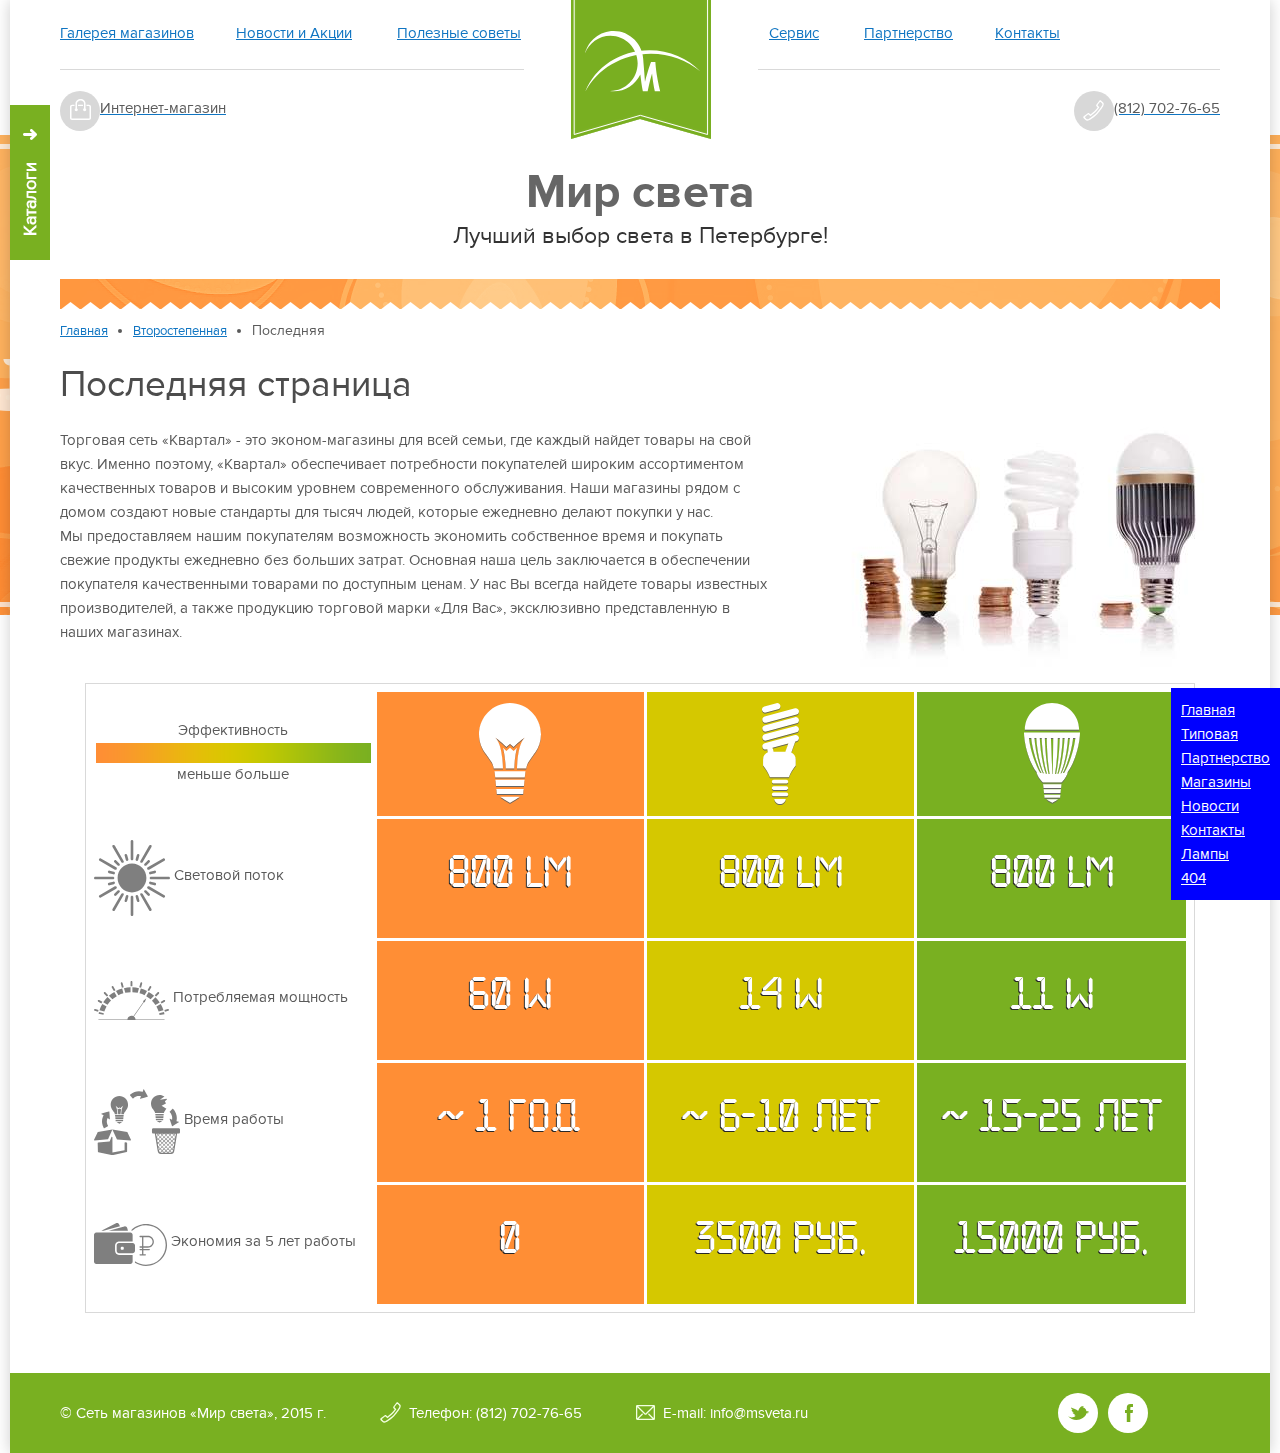
<file: lamps.html>
<!doctype html>
<!--[if lt IE 7]>      <html class="no-js lt-ie9 lt-ie8 lt-ie7" lang=""> <![endif]-->
<!--[if IE 7]>         <html class="no-js lt-ie9 lt-ie8" lang=""> <![endif]-->
<!--[if IE 8]>         <html class="no-js lt-ie9" lang=""> <![endif]-->
<!--[if gt IE 8]><!-->
<html class="no-js" lang="">
<!--<![endif]-->

<head>
	<meta charset="utf-8" />
	<meta http-equiv="X-UA-Compatible" content="IE=edge,chrome=1" />
	<title>Заказ света - Главная</title>
	<meta name="description" content="" />
	<meta name="viewport" content="width=device-width, initial-scale=1" />
	<link rel="apple-touch-icon" href="apple-touch-icon.png" />

	<!--       start_styles-->
	<link rel="stylesheet" type="text/css" href="css/main.css" />


<!--	<link rel="stylesheet" type="text/css" href="components/stacktable/stacktable.css" />-->




	<!--        end_styles-->

</head>

<body>
	<!--[if lt IE 8]>
            <p class="browserupgrade">Ваш браузер <strong>устарел</strong>. Пожалуйста <a href="http://browsehappy.com/">обновите Ваш браузер</a> для использования всех возможностей страницы.</p>
        <![endif]-->


	<!--        background image-->
	<div class="bgimg">

	</div>
	<!--     end background image-->


	<div class="mn_wpr">



		<div class="catalogbtn">
			<span class="btnzind">
				<img src="css/images/strelka.svg" alt="right">
				<span>Каталоги</span>
			</span>

			<!--				catalog-->
			<ul class="catalog">



				<div class="catmenuh">
					<img src="css/images/strelka.svg" alt="strelka" />
					<span>Каталог</span>
				</div>

				<li><a href="">IdealLux</a>
					<ul>
						<li><a href="">Lorem ipsum dolor.</a>
						</li>
						<li><a href="">Lorem ipsum dolor.</a>
						</li>
						<li><a href="">Lorem ipsum dolor.</a>
						</li>
					</ul>
				</li>
				<li><a href="">Cataloger</a>
					<ul>
						<li><a href="">Lorem ipsum dolor.</a>
						</li>

					</ul>
				</li>
				<li><a href="">Monplesure</a>
					<ul>

						<li><a href="">Lorem ipsum dolor.</a>
						</li>
					</ul>
				</li>
				<li><a href="">Anythinkelse</a>
				</li>
				<li><a href="">MoreGoods</a>
				</li>
				<li><a href="">SunEmotion</a>
					<ul>
						<li><a href="">Lorem ipsum dolor.</a>
						</li>
						<li><a href="">Lorem ipsum dolor.</a>
						</li>
						<li><a href="">Lorem ipsum dolor.</a>
						</li>
					</ul>
				</li>
				<li><a href="">WorldOfLight</a>
				</li>
			</ul>
			<!--				end_catalog-->

		</div>
		<div class="sec_wrp">
			<header>
				<nav>

					<div class="burger_top_menu">

					</div>

					<a class="logotipe" href="№" title="Логотип компании"><img src="css/images/logo.svg" alt="Логотип компании">
					</a>


					<!--show_top_menu-->


					<ul class="top_menu">
						<div class="catmenuh">
							<img src="css/images/strelka.svg" alt="strelka" />
							<span>Меню</span>
						</div>
						<li><a href="">Галерея магазинов</a>
						</li>
						<li><a href="">Новости и Акции</a>
						</li>
						<li><a href="">Полезные советы</a>
						</li>
						<li><a href="">Контакты</a>
						</li>
						<li><a href="">Партнерство</a>
						</li>
						<li><a href="">Сервис</a>
						</li>
					</ul>



				</nav>




				<div class="maglink_nphone">
					<a href="#"><img src="css/images/intmag.svg" alt="" /><span>Интернет-магазин</span>
					</a>
					<a href="#"><img src="css/images/phoneico.svg" alt="" /><span>(812) 702-76-65</span>
					</a>
				</div>

				<div class="nametitle">
					<span>Мир света</span>
					<span>Лучший выбор света в Петербурге!</span>
				</div>



			</header>


			<!--separator type page-->
			<div class="sep_type_top">

			</div>
			<!--end separator type page-->

			<!--			breadcrumbs-->
			<div class="breadcrumbs">
				<ul>
					<li><a href="#">Главная</a>
					</li>
					<li><a href="#">Второстепенная</a>
					</li>
					<li>Последняя</li>
				</ul>
			</div>
			<!--			end_breadcrumbs-->

			<section>




				<h1>Последняя страница</h1>
				<article>

					<p>Торговая сеть «Квартал» - это эконом-магазины для всей семьи, где каждый найдет товары на свой вкус. Именно поэтому, «Квартал» обеспечивает потребности покупателей широким ассортиментом качественных товаров и высоким уровнем современного обслуживания. Наши магазины рядом с домом создают новые стандарты для тысяч людей, которые ежедневно делают покупки у нас.</p>

					<p>Мы предоставляем нашим покупателям возможность экономить собственное время и покупать свежие продукты ежедневно без больших затрат. Основная наша цель заключается в обеспечении покупателя качественными товарами по доступным ценам. У нас Вы всегда найдете товары известных производителей, а также продукцию торговой марки «Для Вас», эксклюзивно представленную в наших магазинах.</p>

				</article>




				<!--
				<div class="type_pac">






					<div class="buy_block">
						<h4>Вы можете купить продукцию Reccagni Angelo в наших магазинах:</h4>
						<div class="buy_block_cont">
							<img src="css/images/intmag.svg" alt="13654" />
							<ul class="buy_block_cont_ul">
								<li><a href="">на Варшавской</a>
								</li>
								<li><a href="">на Заневском</a>
								</li>
								<li><a href="">на Витебском</a>
								</li>
								<li><a href="">на Краснопутиловской</a>
								</li>
								<li><a href="">на Пулковмском шоссе</a>
								</li>
							</ul>
						</div>
					</div>



				</div>
-->




			</section>

			<aside>

				<!-- aside_flexslider -->
				<div class="aside_type">
					<a href="#">
						<img src="css/images/lamps.jpg" alt="11">
					</a>

				</div>
				<!-- end_aside_flexslider -->

			</aside>




		</div>



<!--id="simple-example-table" cellspacing="0" class="stacktable large-only"-->
		<table id="simple-example-table" class="lamps_table">
<!--			<thead>-->

<!--			</thead>-->
			<tbody>
				<tr>
					<th>
						<div>
							<span>Эффективность</span>
						</div>
						<img src="css/images/grdnt_lmptbl.png" alt="123" />
						<div>
							<span>меньше</span>
							<span>больше</span>
						</div>
					</th>
					<th>
						<img src="css/images/ir_lamp.svg" alt="123" />
					</th>
					<th>
						<img src="css/images/lum_lamp.svg" alt="123" />
					</th>
					<th>
						<img src="css/images/led_lamp.svg" alt="123" />
					</th>
				</tr>
				<tr>
					<td>
						<img src="css/images/sun_lamp.svg" alt="123" />
						<span>Световой поток</span>
					</td>
					<td>
						<span>800 LM</span>
					</td>
					<td>
						<span>800 LM</span>
					</td>
					<td>
						<span>800 LM</span>
					</td>
				</tr>
				<tr>
					<td>
						<img src="css/images/scale_lamp.svg" alt="123" />
						<span>Потребляемая мощность</span>
					</td>
					<td>
						<span>60 W</span>
					</td>
					<td>
						<span>14 W</span>
					</td>
					<td>
						<span>11 W</span>
					</td>
				</tr>
				<tr>
					<td>
						<img src="css/images/time_lamp.svg" alt="123" />
						<span>Время работы</span>
					</td>
					<td>
						<span>~ 1 год</span>
					</td>
					<td>
						<span>~ 6-10 лет</span>
					</td>
					<td>
						<span>~ 15-25 лет</span>
					</td>
				</tr>
				<tr>
					<td>
						<img src="css/images/econom_lamp.svg" alt="123" />
						<span>Экономия за 5 лет работы</span>
					</td>
					<td>
						<span>0</span>
					</td>
					<td>
						<span>3500 РУБ.</span>
					</td>
					<td>
						<span>15000 РУБ.</span>
					</td>
				</tr>
			</tbody>
		</table>




		<footer>


			<ul>
				<li><span>© Cеть магазинов «Мир света», 2015 г.</span>
				</li>
				<li><img src="css/images/phone_stick.svg" alt="phst"><span>Телефон: (812) 702-76-65</span>
				</li>
				<li><img src="css/images/mail.svg" alt="ml"><span>E-mail: info@msveta.ru</span>
				</li>
			</ul>

			<ul>
				<li>
					<a href="#" target="_blank"><img src="css/images/twitterator.svg" alt="tw">
					</a>
				</li>
				<li>
					<a href="#" target="_blank"><img src="css/images/facebookator.svg" alt="fb">
					</a>
				</li>
			</ul>




		</footer>

	</div>










	<script src="components/jQuery/dist/jquery.min.js"></script>
	<!--        <script>window.jQuery || document.write('<script src="components/jQuery/dist/jquery.min.js"><\/script>')</script>-->

	<!--fancybox3-->
	<script src="components/fancybox3/jquery.fancybox.js"></script>
	<link rel="stylesheet" type="text/css" href="components/fancybox3/jquery.fancybox.css" />

	<!--end_fancybox3-->



	<script src="js/plugins.js"></script>


	<script src="components/stacktable/stacktable.js"></script>

	<script src="js/main.js"></script>

	<ul style="position:fixed;bottom:0;right:0;background-color:blue;padding:10px;">
		<li><a style="color:#fff;" href="index.html">Главная</a>
		</li>
		<li><a style="color:#fff;" href="type.html">Типовая</a>
		</li>
		<li><a style="color:#fff;" href="partner.html">Партнерство</a>
		</li>
		<li><a style="color:#fff;" href="shops.html">Магазины</a>
		</li>
		<li><a style="color:#fff;" href="news.html">Новости</a>
		</li>
		<li><a style="color:#fff;" href="contacts.html">Контакты</a>
		</li>
		<li><a style="color:#fff;" href="lamps.html">Лампы</a>
		</li>
		<li><a style="color:#fff;" href="404.html">404</a>
		</li>
	</ul>

</body>

</html>
</file>
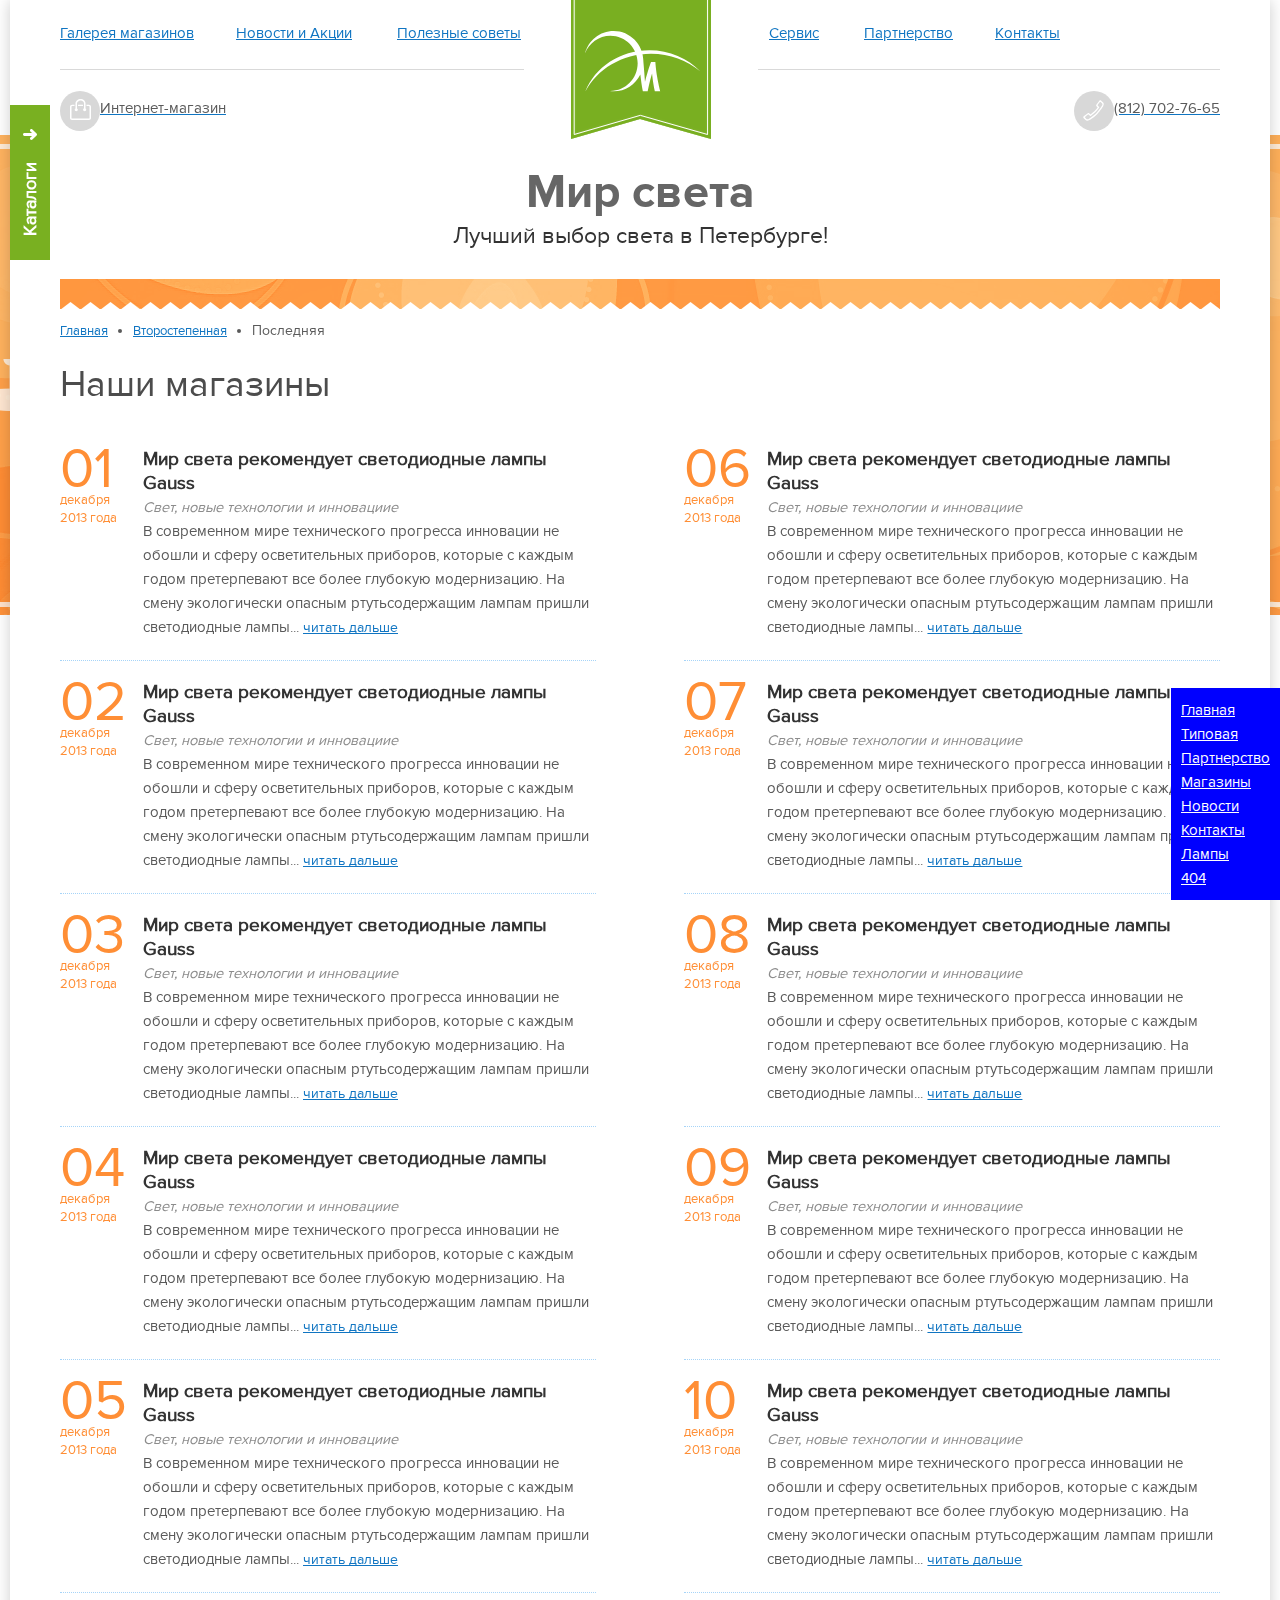
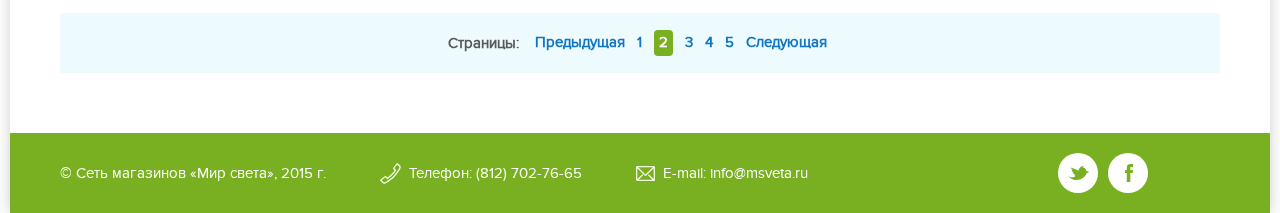
<file: news.html>
<!doctype html>
<!--[if lt IE 7]>      <html class="no-js lt-ie9 lt-ie8 lt-ie7" lang=""> <![endif]-->
<!--[if IE 7]>         <html class="no-js lt-ie9 lt-ie8" lang=""> <![endif]-->
<!--[if IE 8]>         <html class="no-js lt-ie9" lang=""> <![endif]-->
<!--[if gt IE 8]><!-->
<html class="no-js" lang="">
<!--<![endif]-->

<head>
	<meta charset="utf-8" />
	<meta http-equiv="X-UA-Compatible" content="IE=edge,chrome=1" />
	<title>Заказ света - Главная</title>
	<meta name="description" content="" />
	<meta name="viewport" content="width=device-width, initial-scale=1" />
	<link rel="apple-touch-icon" href="apple-touch-icon.png" />

	<!--       start_styles-->
	<link rel="stylesheet" type="text/css" href="css/main.css" />



	<!--        end_styles-->

</head>

<body>
	<!--[if lt IE 8]>
            <p class="browserupgrade">Ваш браузер <strong>устарел</strong>. Пожалуйста <a href="http://browsehappy.com/">обновите Ваш браузер</a> для использования всех возможностей страницы.</p>
        <![endif]-->


	<!--        background image-->
	<div class="bgimg">

	</div>
	<!--     end background image-->


	<div class="mn_wpr">



		<div class="catalogbtn">
			<span class="btnzind">
				<img src="css/images/strelka.svg" alt="right">
				<span>Каталоги</span>
			</span>

			<!--				catalog-->
			<ul class="catalog">



				<div class="catmenuh">
					<img src="css/images/strelka.svg" alt="strelka" />
					<span>Каталог</span>
				</div>

				<li><a href="">IdealLux</a>
					<ul>
						<li><a href="">Lorem ipsum dolor.</a>
						</li>
						<li><a href="">Lorem ipsum dolor.</a>
						</li>
						<li><a href="">Lorem ipsum dolor.</a>
						</li>
					</ul>
				</li>
				<li><a href="">Cataloger</a>
					<ul>
						<li><a href="">Lorem ipsum dolor.</a>
						</li>

					</ul>
				</li>
				<li><a href="">Monplesure</a>
					<ul>

						<li><a href="">Lorem ipsum dolor.</a>
						</li>
					</ul>
				</li>
				<li><a href="">Anythinkelse</a>
				</li>
				<li><a href="">MoreGoods</a>
				</li>
				<li><a href="">SunEmotion</a>
					<ul>
						<li><a href="">Lorem ipsum dolor.</a>
						</li>
						<li><a href="">Lorem ipsum dolor.</a>
						</li>
						<li><a href="">Lorem ipsum dolor.</a>
						</li>
					</ul>
				</li>
				<li><a href="">WorldOfLight</a>
				</li>
			</ul>
			<!--				end_catalog-->

		</div>
		<div class="sec_wrp">
			<header>
				<nav>

					<div class="burger_top_menu">

					</div>

					<a class="logotipe" href="№" title="Логотип компании"><img src="css/images/logo.svg" alt="Логотип компании">
					</a>


					<!--show_top_menu-->


					<ul class="top_menu">
						<div class="catmenuh">
							<img src="css/images/strelka.svg" alt="strelka" />
							<span>Меню</span>
						</div>
						<li><a href="">Галерея магазинов</a>
						</li>
						<li><a href="">Новости и Акции</a>
						</li>
						<li><a href="">Полезные советы</a>
						</li>
						<li><a href="">Контакты</a>
						</li>
						<li><a href="">Партнерство</a>
						</li>
						<li><a href="">Сервис</a>
						</li>
					</ul>



				</nav>




				<div class="maglink_nphone">
					<a href="#"><img src="css/images/intmag.svg" alt="" /><span>Интернет-магазин</span>
					</a>
					<a href="#"><img src="css/images/phoneico.svg" alt="" /><span>(812) 702-76-65</span>
					</a>
				</div>

				<div class="nametitle">
					<span>Мир света</span>
					<span>Лучший выбор света в Петербурге!</span>
				</div>



			</header>

			<!--separator type page-->
			<div class="sep_type_top">

			</div>
			<!--end separator type page-->
			<!--			breadcrumbs-->
			<div class="breadcrumbs">
				<ul>
					<li><a href="#">Главная</a>
					</li>
					<li><a href="#">Второстепенная</a>
					</li>
					<li>Последняя</li>
				</ul>
			</div>
			<!--			end_breadcrumbs-->

			<section class="news_block">



				<h1>Наши магазины</h1>

				<div class="list_news">

					<div class="news_item">
						<div class="date_news_item">
							<span>01</span>
							<span>декабря 2013 года</span>
						</div>
						<div class="news_item_content">
							<h2><a href="#">Мир света рекомендует светодиодные лампы Gauss</a></h2>
							<span>Свет, новые технологии и инновациие</span>
							<p>В современном мире технического прогресса инновации не обошли и сферу осветительных приборов, которые с каждым годом претерпевают все более глубокую модернизацию. На смену экологически опасным ртутьсодержащим лампам пришли светодиодные лампы... <a href="#">читать дальше</a>
							</p>
						</div>



					</div>
					<div class="news_item">
						<div class="date_news_item">
							<span>02</span>
							<span>декабря 2013 года</span>
						</div>
						<div class="news_item_content">
							<h2><a href="#">Мир света рекомендует светодиодные лампы Gauss</a></h2>
							<span>Свет, новые технологии и инновациие</span>
							<p>В современном мире технического прогресса инновации не обошли и сферу осветительных приборов, которые с каждым годом претерпевают все более глубокую модернизацию. На смену экологически опасным ртутьсодержащим лампам пришли светодиодные лампы... <a href="#">читать дальше</a>
							</p>
						</div>



					</div>
					<div class="news_item">
						<div class="date_news_item">
							<span>03</span>
							<span>декабря 2013 года</span>
						</div>
						<div class="news_item_content">
							<h2><a href="#">Мир света рекомендует светодиодные лампы Gauss</a></h2>
							<span>Свет, новые технологии и инновациие</span>
							<p>В современном мире технического прогресса инновации не обошли и сферу осветительных приборов, которые с каждым годом претерпевают все более глубокую модернизацию. На смену экологически опасным ртутьсодержащим лампам пришли светодиодные лампы... <a href="#">читать дальше</a>
							</p>
						</div>



					</div>
					<div class="news_item">
						<div class="date_news_item">
							<span>04</span>
							<span>декабря 2013 года</span>
						</div>
						<div class="news_item_content">
							<h2><a href="#">Мир света рекомендует светодиодные лампы Gauss</a></h2>
							<span>Свет, новые технологии и инновациие</span>
							<p>В современном мире технического прогресса инновации не обошли и сферу осветительных приборов, которые с каждым годом претерпевают все более глубокую модернизацию. На смену экологически опасным ртутьсодержащим лампам пришли светодиодные лампы... <a href="#">читать дальше</a>
							</p>
						</div>



					</div>
					<div class="news_item">
						<div class="date_news_item">
							<span>05</span>
							<span>декабря 2013 года</span>
						</div>
						<div class="news_item_content">
							<h2><a href="#">Мир света рекомендует светодиодные лампы Gauss</a></h2>
							<span>Свет, новые технологии и инновациие</span>
							<p>В современном мире технического прогресса инновации не обошли и сферу осветительных приборов, которые с каждым годом претерпевают все более глубокую модернизацию. На смену экологически опасным ртутьсодержащим лампам пришли светодиодные лампы... <a href="#">читать дальше</a>
							</p>
						</div>



					</div>
					<div class="news_item">
						<div class="date_news_item">
							<span>06</span>
							<span>декабря 2013 года</span>
						</div>
						<div class="news_item_content">
							<h2><a href="#">Мир света рекомендует светодиодные лампы Gauss</a></h2>
							<span>Свет, новые технологии и инновациие</span>
							<p>В современном мире технического прогресса инновации не обошли и сферу осветительных приборов, которые с каждым годом претерпевают все более глубокую модернизацию. На смену экологически опасным ртутьсодержащим лампам пришли светодиодные лампы... <a href="#">читать дальше</a>
							</p>
						</div>



					</div>
					<div class="news_item">
						<div class="date_news_item">
							<span>07</span>
							<span>декабря 2013 года</span>
						</div>
						<div class="news_item_content">
							<h2><a href="#">Мир света рекомендует светодиодные лампы Gauss</a></h2>
							<span>Свет, новые технологии и инновациие</span>
							<p>В современном мире технического прогресса инновации не обошли и сферу осветительных приборов, которые с каждым годом претерпевают все более глубокую модернизацию. На смену экологически опасным ртутьсодержащим лампам пришли светодиодные лампы... <a href="#">читать дальше</a>
							</p>
						</div>



					</div>
					<div class="news_item">
						<div class="date_news_item">
							<span>08</span>
							<span>декабря 2013 года</span>
						</div>
						<div class="news_item_content">
							<h2><a href="#">Мир света рекомендует светодиодные лампы Gauss</a></h2>
							<span>Свет, новые технологии и инновациие</span>
							<p>В современном мире технического прогресса инновации не обошли и сферу осветительных приборов, которые с каждым годом претерпевают все более глубокую модернизацию. На смену экологически опасным ртутьсодержащим лампам пришли светодиодные лампы... <a href="#">читать дальше</a>
							</p>
						</div>



					</div>
					<div class="news_item">
						<div class="date_news_item">
							<span>09</span>
							<span>декабря 2013 года</span>
						</div>
						<div class="news_item_content">
							<h2><a href="#">Мир света рекомендует светодиодные лампы Gauss</a></h2>
							<span>Свет, новые технологии и инновациие</span>
							<p>В современном мире технического прогресса инновации не обошли и сферу осветительных приборов, которые с каждым годом претерпевают все более глубокую модернизацию. На смену экологически опасным ртутьсодержащим лампам пришли светодиодные лампы... <a href="#">читать дальше</a>
							</p>
						</div>



					</div>
					<div class="news_item">
						<div class="date_news_item">
							<span>10</span>
							<span>декабря 2013 года</span>
						</div>
						<div class="news_item_content">
							<h2><a href="#">Мир света рекомендует светодиодные лампы Gauss</a></h2>
							<span>Свет, новые технологии и инновациие</span>
							<p>В современном мире технического прогресса инновации не обошли и сферу осветительных приборов, которые с каждым годом претерпевают все более глубокую модернизацию. На смену экологически опасным ртутьсодержащим лампам пришли светодиодные лампы... <a href="#">читать дальше</a>
							</p>
						</div>



					</div>

				</div>



			</section>




			<div class="pagings">
				<span>Страницы:</span>
				<ul>
					<li><a href="">Предыдущая</a>
					</li>
					<li><a href="">1</a>
					</li>
					<li><a class="current_page" href="">2</a>
					</li>
					<li><a href="">3</a>
					</li>
					<li><a href="">4</a>
					</li>
					<li><a href="">5</a>
					</li>
					<li><a href="">Следующая</a>
					</li>
				</ul>
			</div>



		</div>


		<footer>


			<ul>
				<li><span>© Cеть магазинов «Мир света», 2015 г.</span>
				</li>
				<li><img src="css/images/phone_stick.svg" alt="phst"><span>Телефон: (812) 702-76-65</span>
				</li>
				<li><img src="css/images/mail.svg" alt="ml"><span>E-mail: info@msveta.ru</span>
				</li>
			</ul>

			<ul>
				<li>
					<a href="#" target="_blank"><img src="css/images/twitterator.svg" alt="tw">
					</a>
				</li>
				<li>
					<a href="#" target="_blank"><img src="css/images/facebookator.svg" alt="fb">
					</a>
				</li>
			</ul>




		</footer>

	</div>










	<script src="components/jQuery/dist/jquery.min.js"></script>
	<!--        <script>window.jQuery || document.write('<script src="components/jQuery/dist/jquery.min.js"><\/script>')</script>-->

	<script src="js/plugins.js"></script>
	<script src="js/main.js"></script>


	<ul style="position:fixed;bottom:0;right:0;background-color:blue;padding:10px;">
		<li><a style="color:#fff;" href="index.html">Главная</a>
		</li>
		<li><a style="color:#fff;" href="type.html">Типовая</a>
		</li>
		<li><a style="color:#fff;" href="partner.html">Партнерство</a>
		</li>
		<li><a style="color:#fff;" href="shops.html">Магазины</a>
		</li>
		<li><a style="color:#fff;" href="news.html">Новости</a>
		</li>
		<li><a style="color:#fff;" href="contacts.html">Контакты</a>
		</li>
		<li><a style="color:#fff;" href="lamps.html">Лампы</a>
		</li>
		<li><a style="color:#fff;" href="404.html">404</a>
		</li>
	</ul>
</body>

</html>
</file>
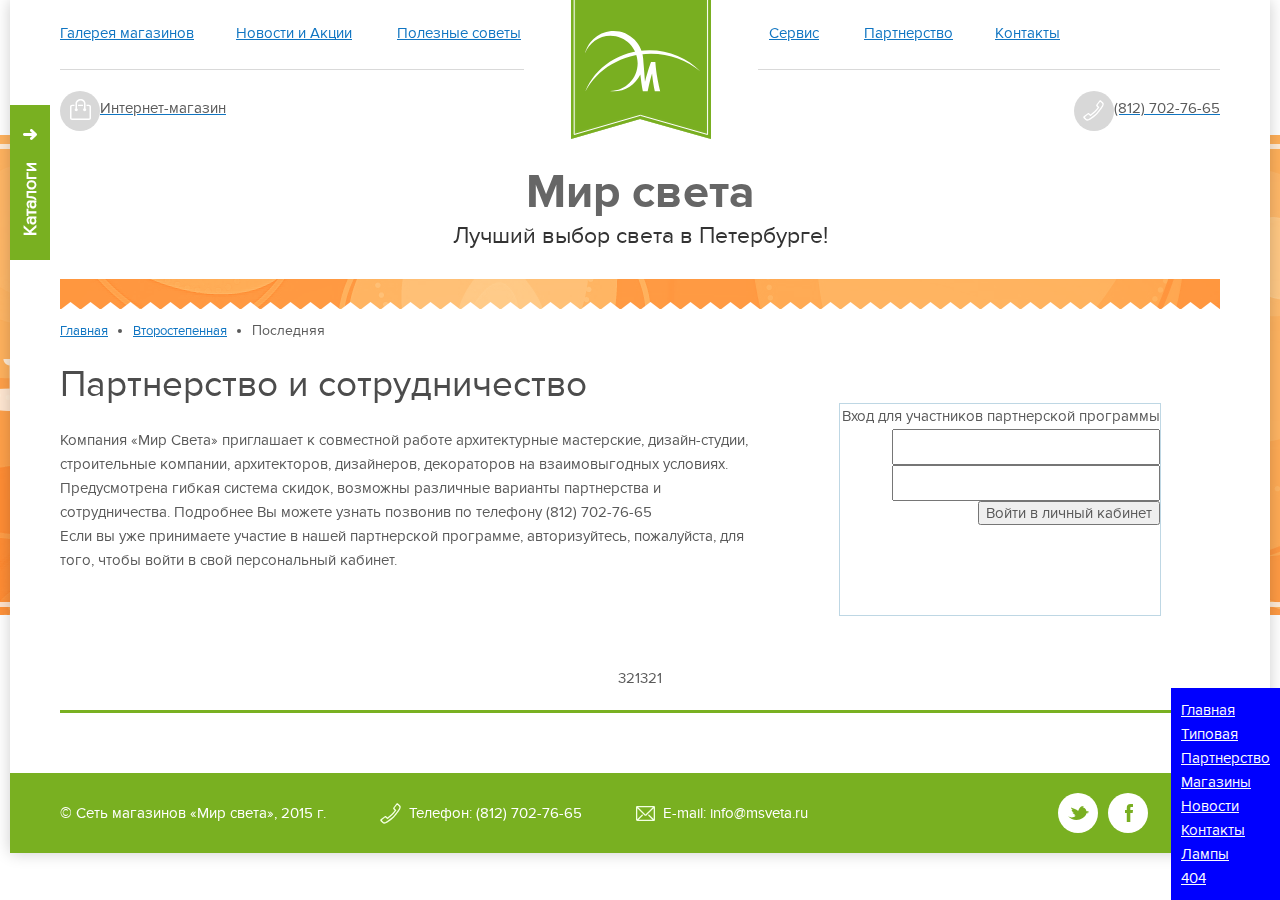
<file: partner.html>
<!doctype html>
<!--[if lt IE 7]>      <html class="no-js lt-ie9 lt-ie8 lt-ie7" lang=""> <![endif]-->
<!--[if IE 7]>         <html class="no-js lt-ie9 lt-ie8" lang=""> <![endif]-->
<!--[if IE 8]>         <html class="no-js lt-ie9" lang=""> <![endif]-->
<!--[if gt IE 8]><!-->
<html class="no-js" lang="">
<!--<![endif]-->

<head>
	<meta charset="utf-8" />
	<meta http-equiv="X-UA-Compatible" content="IE=edge,chrome=1" />
	<title>Заказ света - Главная</title>
	<meta name="description" content="" />
	<meta name="viewport" content="width=device-width, initial-scale=1" />
	<link rel="apple-touch-icon" href="apple-touch-icon.png" />

	<!--       start_styles-->
	<link rel="stylesheet" type="text/css" href="css/main.css" />




	<!--        end_styles-->

</head>

<body>
	<!--[if lt IE 8]>
            <p class="browserupgrade">Ваш браузер <strong>устарел</strong>. Пожалуйста <a href="http://browsehappy.com/">обновите Ваш браузер</a> для использования всех возможностей страницы.</p>
        <![endif]-->


	<!--        background image-->
	<div class="bgimg">

	</div>
	<!--     end background image-->


	<div class="mn_wpr">



		<div class="catalogbtn">
			<span class="btnzind">
				<img src="css/images/strelka.svg" alt="right">
				<span>Каталоги</span>
			</span>

			<!--				catalog-->
			<ul class="catalog">



				<div class="catmenuh">
					<img src="css/images/strelka.svg" alt="strelka" />
					<span>Каталог</span>
				</div>

				<li><a href="">IdealLux</a>
					<ul>
						<li><a href="">Lorem ipsum dolor.</a>
						</li>
						<li><a href="">Lorem ipsum dolor.</a>
						</li>
						<li><a href="">Lorem ipsum dolor.</a>
						</li>
					</ul>
				</li>
				<li><a href="">Cataloger</a>
					<ul>
						<li><a href="">Lorem ipsum dolor.</a>
						</li>

					</ul>
				</li>
				<li><a href="">Monplesure</a>
					<ul>

						<li><a href="">Lorem ipsum dolor.</a>
						</li>
					</ul>
				</li>
				<li><a href="">Anythinkelse</a>
				</li>
				<li><a href="">MoreGoods</a>
				</li>
				<li><a href="">SunEmotion</a>
					<ul>
						<li><a href="">Lorem ipsum dolor.</a>
						</li>
						<li><a href="">Lorem ipsum dolor.</a>
						</li>
						<li><a href="">Lorem ipsum dolor.</a>
						</li>
					</ul>
				</li>
				<li><a href="">WorldOfLight</a>
				</li>
			</ul>
			<!--				end_catalog-->

		</div>
		<div class="sec_wrp">
			<header>
				<nav>

					<div class="burger_top_menu">

					</div>

					<a class="logotipe" href="№" title="Логотип компании"><img src="css/images/logo.svg" alt="Логотип компании">
					</a>


					<!--show_top_menu-->


					<ul class="top_menu">
						<div class="catmenuh">
							<img src="css/images/strelka.svg" alt="strelka" />
							<span>Меню</span>
						</div>
						<li><a href="">Галерея магазинов</a>
						</li>
						<li><a href="">Новости и Акции</a>
						</li>
						<li><a href="">Полезные советы</a>
						</li>
						<li><a href="">Контакты</a>
						</li>
						<li><a href="">Партнерство</a>
						</li>
						<li><a href="">Сервис</a>
						</li>
					</ul>



				</nav>




				<div class="maglink_nphone">
					<a href="#"><img src="css/images/intmag.svg" alt="" /><span>Интернет-магазин</span>
					</a>
					<a href="#"><img src="css/images/phoneico.svg" alt="" /><span>(812) 702-76-65</span>
					</a>
				</div>

				<div class="nametitle">
					<span>Мир света</span>
					<span>Лучший выбор света в Петербурге!</span>
				</div>



			</header>


			<!--separator type page-->
			<div class="sep_type_top">

			</div>
			<!--end separator type page-->

			<!--			breadcrumbs-->
			<div class="breadcrumbs">
				<ul>
					<li><a href="#">Главная</a>
					</li>
					<li><a href="#">Второстепенная</a>
					</li>
					<li>Последняя</li>
				</ul>
			</div>
			<!--			end_breadcrumbs-->

			<section>

				<!--
				<div class="heading">
					<span>Новости магазинов</span>
				</div>
-->


				<h1>Партнерство и сотрудничество</h1>
				<article>

					<p>Компания «Мир Света» приглашает к совместной работе архитектурные мастерские, дизайн-студии, строительные компании, архитекторов, дизайнеров, декораторов на взаимовыгодных условиях. Предусмотрена гибкая система скидок, возможны различные варианты партнерства и сотрудничества.
						Подробнее Вы можете узнать позвонив по телефону (812) 702-76-65</p>
<p>Если вы уже принимаете участие в нашей партнерской программе, авторизуйтесь, пожалуйста, для того, чтобы войти в свой персональный кабинет.</p>



				</article>

<!--
				<div class="type_pac">

					<a href="" class="type_pac_main_img">
						<img src="css/images/lalampada_type.png" alt="123">
					</a>

					<div class="type_pac_rside">
						<div class="type_pac_rside_h">
							<img src="css/images/download_cats.svg" alt="123">
							<span>Скачать каталоги компании:</span>
						</div>

						<ul class="type_pac_rside_cats">
							<li>
								<img src="css/images/cat_ico.svg" alt="123" />
								<a href="#">Пункт Каталога 1 Каталога 1</a>
							</li>
							<li>
								<img src="css/images/cat_ico.svg" alt="123" />
								<a href="#">Punkt cataloga cataloga 2</a>
							</li>
							<li>
								<img src="css/images/cat_ico.svg" alt="123" />
								<a href="#">Пункт Пункт Каталога 1</a>
							</li>
							<li>
								<img src="css/images/cat_ico.svg" alt="123" />
								<a href="#">Punkt cataloga 222222</a>
							</li>
							<li>
								<img src="css/images/cat_ico.svg" alt="123" />
								<a href="#">Пункт Пункт Каталога 1</a>
							</li>
							<li>
								<img src="css/images/cat_ico.svg" alt="123" />
								<a href="#">Punkt cataloga 222222</a>
							</li>
							<li>
								<img src="css/images/cat_ico.svg" alt="123" />
								<a href="#">Пункт Каталога Каталога 1</a>
							</li>
							<li>
								<img src="css/images/cat_ico.svg" alt="123" />
								<a href="#">Punkt cataloga Punkt cataloga 2</a>
							</li>
							<li>
								<img src="css/images/cat_ico.svg" alt="123" />
								<a href="#">Пункт Каталога Каталога 1</a>
							</li>
							<li>
								<img src="css/images/cat_ico.svg" alt="123" />
								<a href="#">Punkt cataloga 2</a>
							</li>
						</ul>
					</div>
					<ul class="type_pac_price">
						<li><img src="css/images/pdf.svg" alt="123" /><a href="#">Прайс лист Reccagni Angelo Ivory</a>
						</li>
						<li><img src="css/images/pdf.svg" alt="123" /><a href="#">Прайс лист Reccagni Red</a>
						</li>
						<li><img src="css/images/pdf.svg" alt="123" /><a href="#">Прайс лист Reccagni Angelo Ivory</a>
						</li>
						<li><img src="css/images/pdf.svg" alt="123" /><a href="#">Прайс лист Reccagni Red</a>
						</li>
					</ul>

					<div class="buy_block">
						<h4>Вы можете купить продукцию Reccagni Angelo в наших магазинах:</h4>
						<div class="buy_block_cont">
							<img src="css/images/intmag.svg" alt="13654" />
							<ul class="buy_block_cont_ul">
								<li><a href="">на Варшавской</a>
								</li>
								<li><a href="">на Заневском</a>
								</li>
								<li><a href="">на Витебском</a>
								</li>
								<li><a href="">на Краснопутиловской</a>
								</li>
								<li><a href="">на Пулковмском шоссе</a>
								</li>
							</ul>
						</div>
					</div>



				</div>
-->




			</section>

			<aside>

				<!-- aside_flexslider -->
				<div class="aside_type">
<!--
					<a href="#">
						<img src="css/images/type_aside_img.png" alt="11">
					</a>
-->

				<form class="partner_access" action="">
					<span>Вход для участников партнерской программы</span>
					<input type="text" title='логин'/>
					<input type="password" title='пароль' />
					<input type="button" value="Войти в личный кабинет"/>

				</form>

				</div>
				<!-- end_aside_flexslider -->

			</aside>


			<div class="partnership_pict">

				321321
			</div>


<!--
			<div class="type_gallery">
				<ul>
					<li>
						<a rel="single_1" href="css/images/typegalleryimg1.jpg"><img src="css/images/typegalleryimg1.jpg" alt="24352345" />
						</a>
					</li>
					<li>
						<a rel="single_1" href="css/images/typegalleryimg2.jpg"><img src="css/images/typegalleryimg2.jpg" alt="23452345" />
						</a>
					</li>
					<li>
						<a rel="single_1" href="css/images/typegalleryimg3.jpg"><img src="css/images/typegalleryimg3.jpg" alt="2343456" />
						</a>
					</li>
					<li>
						<a rel="single_1" href="css/images/typegalleryimg1.jpg"><img src="css/images/typegalleryimg1.jpg" alt="24352345" />
						</a>
					</li>
					<li>
						<a rel="single_1" href="css/images/typegalleryimg2.jpg"><img src="css/images/typegalleryimg2.jpg" alt="23452345" />
						</a>
					</li>
					<li>
						<a rel="single_1" href="css/images/typegalleryimg3.jpg"><img src="css/images/typegalleryimg3.jpg" alt="2343456" />
						</a>
					</li>
					<li>
						<a rel="single_1" href="css/images/typegalleryimg1.jpg"><img src="css/images/typegalleryimg1.jpg" alt="24352345" />
						</a>
					</li>
					<li>
						<a rel="single_1" href="css/images/typegalleryimg2.jpg"><img src="css/images/typegalleryimg2.jpg" alt="23452345" />
						</a>
					</li>
					<li>
						<a rel="single_1" href="css/images/typegalleryimg3.jpg"><img src="css/images/typegalleryimg3.jpg" alt="2343456" />
						</a>
					</li>
					<li>
						<a rel="single_1" href="css/images/typegalleryimg1.jpg"><img src="css/images/typegalleryimg1.jpg" alt="24352345" />
						</a>
					</li>
					<li>
						<a rel="single_1" href="css/images/typegalleryimg2.jpg"><img src="css/images/typegalleryimg2.jpg" alt="23452345" />
						</a>
					</li>
					<li>
						<a rel="single_1" href="css/images/typegalleryimg3.jpg"><img src="css/images/typegalleryimg3.jpg" alt="2343456" />
						</a>
					</li>
					<li>
						<a rel="single_1" href="css/images/typegalleryimg1.jpg"><img src="css/images/typegalleryimg1.jpg" alt="24352345" />
						</a>
					</li>
					<li>
						<a rel="single_1" href="css/images/typegalleryimg2.jpg"><img src="css/images/typegalleryimg2.jpg" alt="23452345" />
						</a>
					</li>
					<li>
						<a rel="single_1" href="css/images/typegalleryimg3.jpg"><img src="css/images/typegalleryimg3.jpg" alt="2343456" />
						</a>
					</li>
					<li>
						<a rel="single_1" href="css/images/typegalleryimg1.jpg"><img src="css/images/typegalleryimg1.jpg" alt="24352345" />
						</a>
					</li>
					<li>
						<a rel="single_1" href="css/images/typegalleryimg2.jpg"><img src="css/images/typegalleryimg2.jpg" alt="23452345" />
						</a>
					</li>
					<li>
						<a rel="single_1" href="css/images/typegalleryimg3.jpg"><img src="css/images/typegalleryimg3.jpg" alt="2343456" />
						</a>
					</li>
					<li>
						<a rel="single_1" href="css/images/typegalleryimg1.jpg"><img src="css/images/typegalleryimg1.jpg" alt="24352345" />
						</a>
					</li>
					<li>
						<a rel="single_1" href="css/images/typegalleryimg2.jpg"><img src="css/images/typegalleryimg2.jpg" alt="23452345" />
						</a>
					</li>
					<li>
						<a rel="single_1" href="css/images/typegalleryimg3.jpg"><img src="css/images/typegalleryimg3.jpg" alt="2343456" />
						</a>
					</li>
					<li>
						<a rel="single_1" href="css/images/typegalleryimg1.jpg"><img src="css/images/typegalleryimg1.jpg" alt="24352345" />
						</a>
					</li>
					<li>
						<a rel="single_1" href="css/images/typegalleryimg2.jpg"><img src="css/images/typegalleryimg2.jpg" alt="23452345" />
						</a>
					</li>
					<li>
						<a rel="single_1" href="css/images/typegalleryimg3.jpg"><img src="css/images/typegalleryimg3.jpg" alt="2343456" />
						</a>
					</li>


				</ul>
			</div>
-->


		</div>


		<footer>


			<ul>
				<li><span>© Cеть магазинов «Мир света», 2015 г.</span>
				</li>
				<li><img src="css/images/phone_stick.svg" alt="phst"><span>Телефон: (812) 702-76-65</span>
				</li>
				<li><img src="css/images/mail.svg" alt="ml"><span>E-mail: info@msveta.ru</span>
				</li>
			</ul>

			<ul>
				<li>
					<a href="#" target="_blank"><img src="css/images/twitterator.svg" alt="tw">
					</a>
				</li>
				<li>
					<a href="#" target="_blank"><img src="css/images/facebookator.svg" alt="fb">
					</a>
				</li>
			</ul>




		</footer>

	</div>










	<script src="components/jQuery/dist/jquery.min.js"></script>
	<!--        <script>window.jQuery || document.write('<script src="components/jQuery/dist/jquery.min.js"><\/script>')</script>-->

	<!--fancybox3-->
	<script src="components/fancybox3/jquery.fancybox.js"></script>
	<link rel="stylesheet" type="text/css" href="components/fancybox3/jquery.fancybox.css" />

	<!--end_fancybox3-->

	<script src="js/plugins.js"></script>
	<script src="js/main.js"></script>

	<ul style="position:fixed;bottom:0;right:0;background-color:blue;padding:10px;">
		<li><a style="color:#fff;" href="index.html">Главная</a>
		</li>
		<li><a style="color:#fff;" href="type.html">Типовая</a>
		</li>
		<li><a style="color:#fff;" href="partner.html">Партнерство</a>
		</li>
		<li><a style="color:#fff;" href="shops.html">Магазины</a>
		</li>
		<li><a style="color:#fff;" href="news.html">Новости</a>
		</li>
		<li><a style="color:#fff;" href="contacts.html">Контакты</a>
		</li>
		<li><a style="color:#fff;" href="lamps.html">Лампы</a>
		</li>
		<li><a style="color:#fff;" href="404.html">404</a>
		</li>
	</ul>
</body>

</html>
</file>
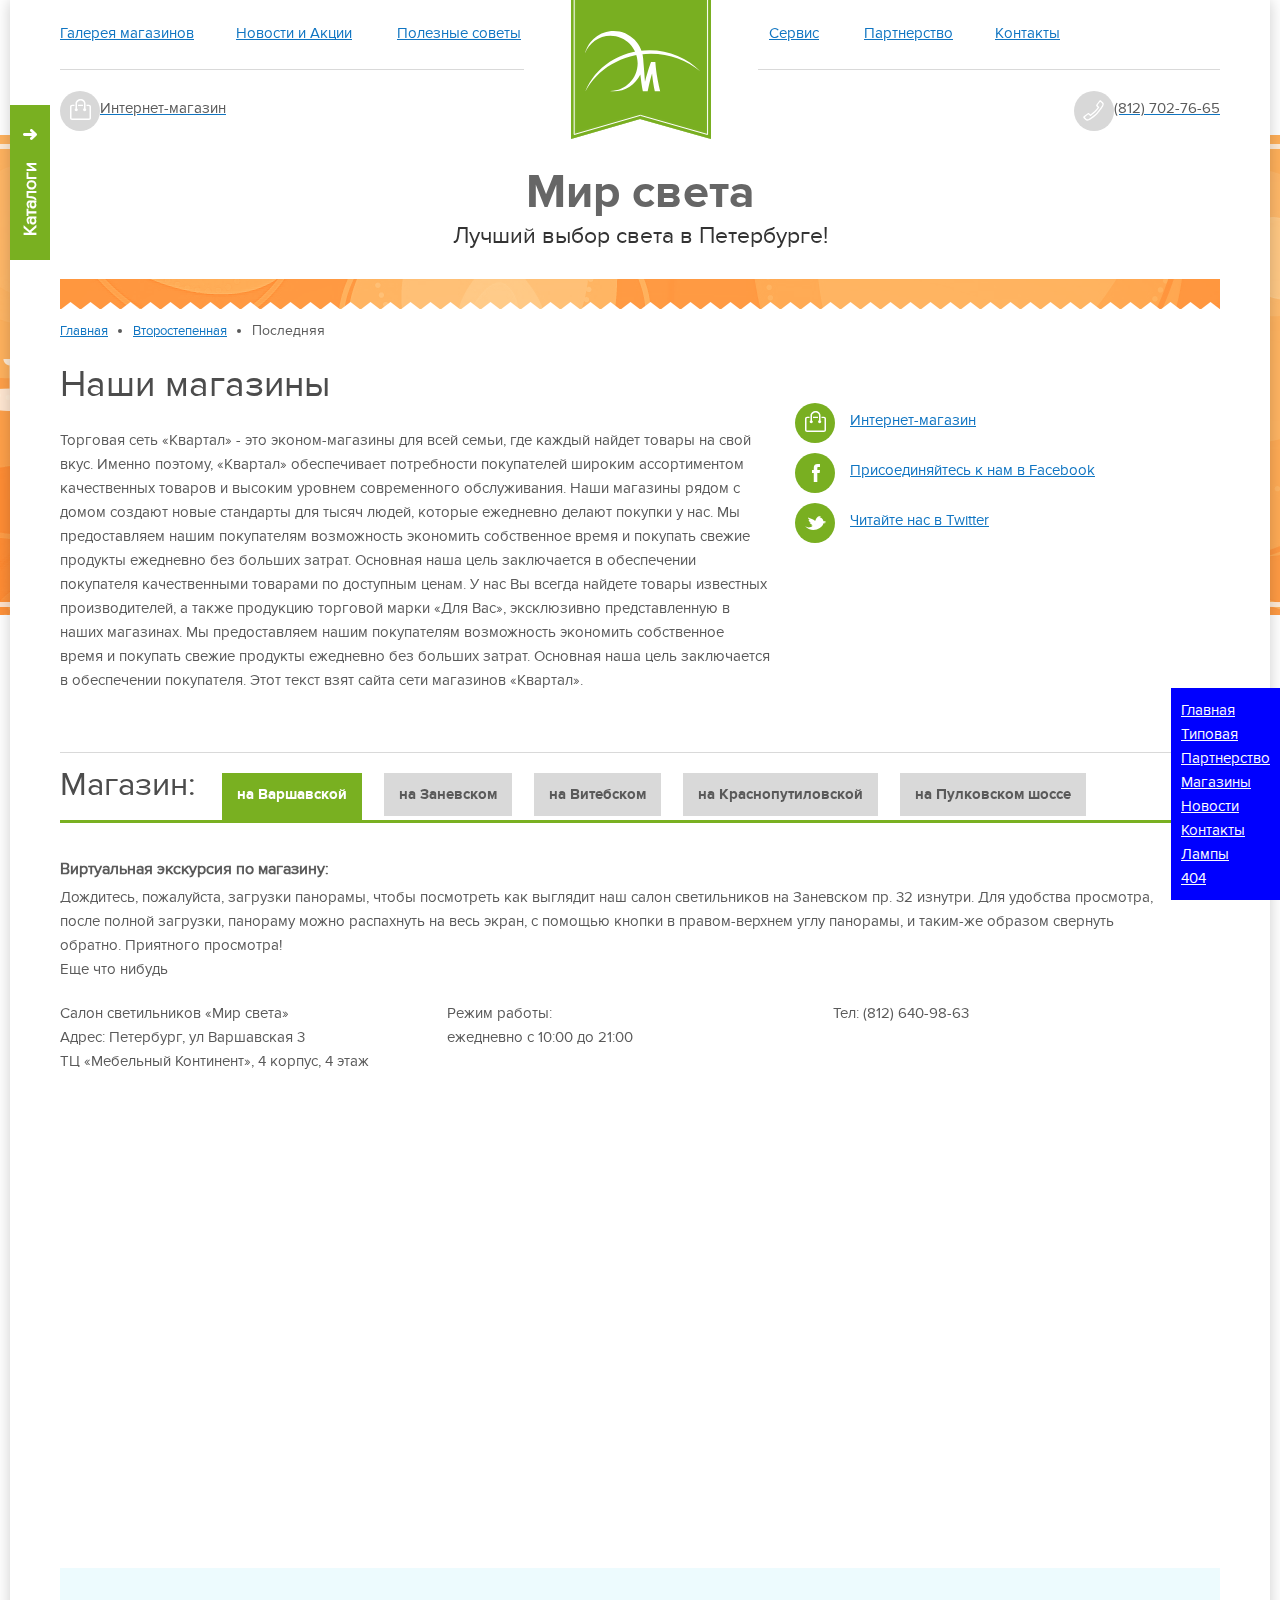
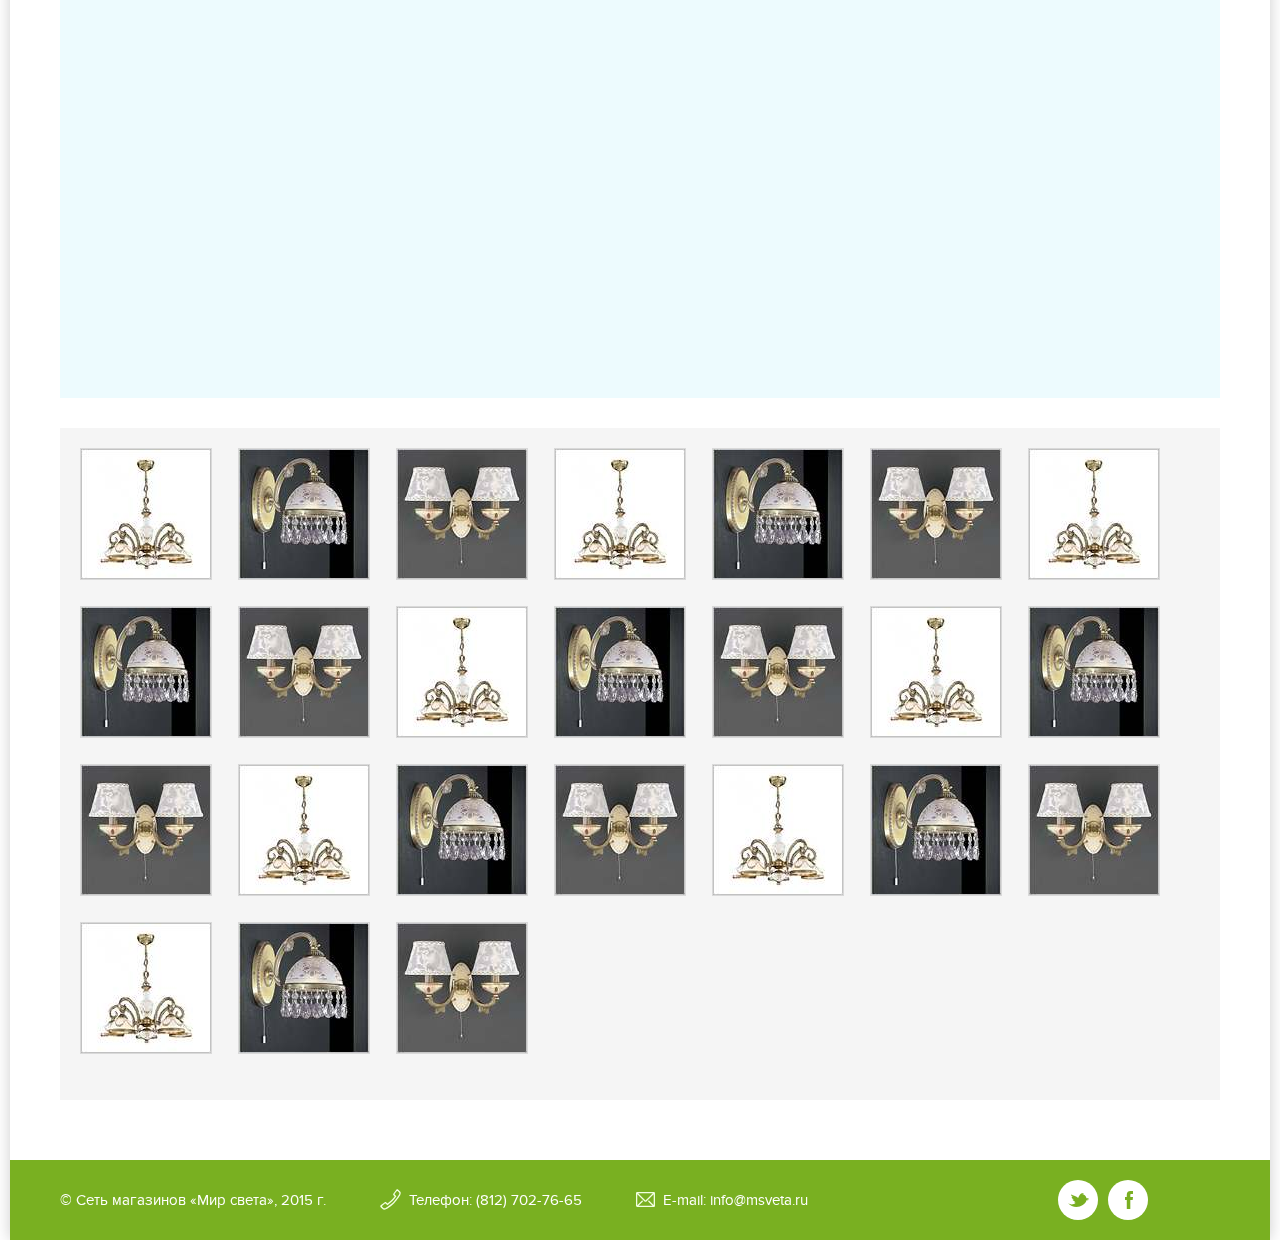
<file: shops.html>
<!doctype html>
<!--[if lt IE 7]>      <html class="no-js lt-ie9 lt-ie8 lt-ie7" lang=""> <![endif]-->
<!--[if IE 7]>         <html class="no-js lt-ie9 lt-ie8" lang=""> <![endif]-->
<!--[if IE 8]>         <html class="no-js lt-ie9" lang=""> <![endif]-->
<!--[if gt IE 8]><!-->
<html class="no-js" lang="">
<!--<![endif]-->

<head>
	<meta charset="utf-8" />
	<meta http-equiv="X-UA-Compatible" content="IE=edge,chrome=1" />
	<title>Заказ света - Главная</title>
	<meta name="description" content="" />
	<meta name="viewport" content="width=device-width, initial-scale=1" />
	<link rel="apple-touch-icon" href="apple-touch-icon.png" />

	<!--       start_styles-->
	<link rel="stylesheet" type="text/css" href="css/main.css" />



	<!--        end_styles-->

</head>

<body>
	<!--[if lt IE 8]>
            <p class="browserupgrade">Ваш браузер <strong>устарел</strong>. Пожалуйста <a href="http://browsehappy.com/">обновите Ваш браузер</a> для использования всех возможностей страницы.</p>
        <![endif]-->


	<!--        background image-->
	<div class="bgimg">

	</div>
	<!--     end background image-->


	<div class="mn_wpr">



		<div class="catalogbtn">
			<span class="btnzind">
				<img src="css/images/strelka.svg" alt="right">
				<span>Каталоги</span>
			</span>

			<!--				catalog-->
			<ul class="catalog">



				<div class="catmenuh">
					<img src="css/images/strelka.svg" alt="strelka" />
					<span>Каталог</span>
				</div>

				<li><a href="">IdealLux</a>
					<ul>
						<li><a href="">Lorem ipsum dolor.</a>
						</li>
						<li><a href="">Lorem ipsum dolor.</a>
						</li>
						<li><a href="">Lorem ipsum dolor.</a>
						</li>
					</ul>
				</li>
				<li><a href="">Cataloger</a>
					<ul>
						<li><a href="">Lorem ipsum dolor.</a>
						</li>

					</ul>
				</li>
				<li><a href="">Monplesure</a>
					<ul>

						<li><a href="">Lorem ipsum dolor.</a>
						</li>
					</ul>
				</li>
				<li><a href="">Anythinkelse</a>
				</li>
				<li><a href="">MoreGoods</a>
				</li>
				<li><a href="">SunEmotion</a>
					<ul>
						<li><a href="">Lorem ipsum dolor.</a>
						</li>
						<li><a href="">Lorem ipsum dolor.</a>
						</li>
						<li><a href="">Lorem ipsum dolor.</a>
						</li>
					</ul>
				</li>
				<li><a href="">WorldOfLight</a>
				</li>
			</ul>
			<!--				end_catalog-->

		</div>
		<div class="sec_wrp">
			<header>
				<nav>

					<div class="burger_top_menu">

					</div>

					<a class="logotipe" href="№" title="Логотип компании"><img src="css/images/logo.svg" alt="Логотип компании">
					</a>


					<!--show_top_menu-->


					<ul class="top_menu">
						<div class="catmenuh">
							<img src="css/images/strelka.svg" alt="strelka" />
							<span>Меню</span>
						</div>
						<li><a href="">Галерея магазинов</a>
						</li>
						<li><a href="">Новости и Акции</a>
						</li>
						<li><a href="">Полезные советы</a>
						</li>
						<li><a href="">Контакты</a>
						</li>
						<li><a href="">Партнерство</a>
						</li>
						<li><a href="">Сервис</a>
						</li>
					</ul>



				</nav>




				<div class="maglink_nphone">
					<a href="#"><img src="css/images/intmag.svg" alt="" /><span>Интернет-магазин</span>
					</a>
					<a href="#"><img src="css/images/phoneico.svg" alt="" /><span>(812) 702-76-65</span>
					</a>
				</div>

				<div class="nametitle">
					<span>Мир света</span>
					<span>Лучший выбор света в Петербурге!</span>
				</div>



			</header>

			<!--separator type page-->
			<div class="sep_type_top">

			</div>
			<!--end separator type page-->
			<!--			breadcrumbs-->
			<div class="breadcrumbs">
				<ul>
					<li><a href="#">Главная</a>
					</li>
					<li><a href="#">Второстепенная</a>
					</li>
					<li>Последняя</li>
				</ul>
			</div>
			<!--			end_breadcrumbs-->

			<section>



				<h1>Наши магазины</h1>
				<article>

					<p>Торговая сеть «Квартал» - это эконом-магазины для всей семьи, где каждый найдет товары на свой вкус. Именно поэтому, «Квартал» обеспечивает потребности покупателей широким ассортиментом качественных товаров и высоким уровнем современного обслуживания. Наши магазины рядом с домом создают новые стандарты для тысяч людей, которые ежедневно делают покупки у нас. Мы предоставляем нашим покупателям возможность экономить собственное время и покупать свежие продукты ежедневно без больших затрат. Основная наша цель заключается в обеспечении покупателя качественными товарами по доступным ценам. У нас Вы всегда найдете товары известных производителей, а также продукцию торговой марки «Для Вас», эксклюзивно представленную в наших магазинах. Мы предоставляем нашим покупателям возможность экономить собственное время и покупать свежие продукты ежедневно без больших затрат. Основная наша цель заключается в обеспечении покупателя. Этот текст взят сайта сети магазинов «Квартал».</p>

				</article>

			</section>

			<aside>
				<ul class="aside_shopslinks">
					<li><img src="css/images/store.svg" alt=""><a href="">Интернет-магазин</a>
					</li>
					<li><img src="css/images/facebook.svg" alt=""><a href="">Присоединяйтесь к нам в Facebook</a>
					</li>
					<li><img src="css/images/twitter.svg" alt=""><a href="">Читайте нас в Twitter</a>
					</li>
				</ul>
			</aside>

			<div class="contacts">

				<div class="heading">
					<span>Магазин:</span>

					<div title="tab1">на Варшавской</div>
					<div title="tab2">на Заневском</div>
					<div title="tab3">на Витебском</div>
					<div title="tab4">на Краснопутиловской</div>
					<div title="tab5">на Пулковском шоссе</div>

				</div>

				<div class="head_add">

					<div id="tab1">
						<span class="head_add_content">
							<h4>Виртуальная экскурсия по магазину:</h4>
							<p>Дождитесь, пожалуйста, загрузки панорамы, чтобы посмотреть как выглядит наш салон светильников на Заневском пр. 32 изнутри.
Для удобства просмотра, после полной загрузки, панораму можно распахнуть на весь экран, с помощью кнопки в правом-верхнем углу панорамы, и таким-же образом свернуть обратно.
Приятного просмотра!</p>

						<p>Еще что нибудь</p>

						</span>

						<span>Салон светильников «Мир света»</br>
Адрес: Петербург, ул Варшавская 3</br>
ТЦ «Мебельный Континент», 4 корпус, 4 этаж</span>
						<span>Режим работы:</br>
ежедневно с 10:00 до 21:00</span>
						<span>Тел: (812) 640-98-63</span>

					</div>

					<div id="tab2">
						<span class="head_add_content">
							<h4>Виртуальная экскурсия по магазину:</h4>
							<p>Дождитесь, пожалуйста, загрузки панорамы, чтобы посмотреть как выглядит наш салон светильников на Заневском пр. 32 изнутри.
Для удобства просмотра, после полной загрузки, панораму можно распахнуть на весь экран, с помощью кнопки в правом-верхнем углу панорамы, и таким-же образом свернуть обратно.
Приятного просмотра!</p>

						<p>Еще что нибудь</p>

						</span>
						<span>светильников «Мир света»</br>
Адрес: Петербург, ул Варшавская 3</br>
ТЦ «Мебельный Континент», 4 корпус, 4 этаж</span>
						<span>Режим работы:</br>
ежедневно с 10:00 до 21:00</span>
						<span>Тел: (812) 640-98-63</span>

					</div>

					<div id="tab3">
						<span class="head_add_content">
							<h4>Виртуальная экскурсия по магазину:</h4>
							<p>Дождитесь, пожалуйста, загрузки панорамы, чтобы посмотреть как выглядит наш салон светильников на Заневском пр. 32 изнутри.
Для удобства просмотра, после полной загрузки, панораму можно распахнуть на весь экран, с помощью кнопки в правом-верхнем углу панорамы, и таким-же образом свернуть обратно.
Приятного просмотра!</p>

						<p>Еще что нибудь</p>

						</span>
						<span>«Мир света»</br>
Адрес: Петербург, ул Варшавская Салон светильников 3</br>
ТЦ «Мебельный Континент», 4 корпус, 4 этаж</span>
						<span>Режим работы:</br>
ежедневно с 10:00 до 21:00</span>
						<span>Тел: (812) 640-98-63</span>

					</div>

					<div id="tab4">
						<span class="head_add_content">
							<h4>Виртуальная экскурсия по магазину:</h4>
							<p>Дождитесь, пожалуйста, загрузки панорамы, чтобы посмотреть как выглядит наш салон светильников на Заневском пр. 32 изнутри.
Для удобства просмотра, после полной загрузки, панораму можно распахнуть на весь экран, с помощью кнопки в правом-верхнем углу панорамы, и таким-же образом свернуть обратно.
Приятного просмотра!</p>


						<p>Еще что нибудь</p>

						</span>
						<span>ул Варшавская 3Салон светильников «Мир света»</br>
Адрес: Петербург, </br>
ТЦ «Мебельный Континент», 4 корпус, 4 этаж</span>
						<span>Режим работы:</br>
ежедневно с 10:00 до 21:00</span>
						<span>Тел: (812) 640-98-63</span>

					</div>

					<div id="tab5">
						<span class="head_add_content">
							<h4>Виртуальная экскурсия по магазину:</h4>
							<p>Дождитесь, пожалуйста, загрузки панорамы, чтобы посмотреть как выглядит наш салон светильников на Заневском пр. 32 изнутри.
Для удобства просмотра, после полной загрузки, панораму можно распахнуть на весь экран, с помощью кнопки в правом-верхнем углу панорамы, и таким-же образом свернуть обратно.
Приятного просмотра!</p>

						<p>Еще что нибудь</p>

						</span>
						<span> «Мир света»</br>
Адрес: Петербург, ул Варшавская 3</br>
ТЦ «Мебельный Салон светильников Континент», 4 корпус, 4 этаж</span>
						<span>Режим работы:</br>
ежедневно с 10:00 до 21:00</span>
						<span>Тел: (812) 640-98-63</span>

					</div>
				</div>

				<div class="map_block">
					<script type="text/javascript" charset="utf-8" src="https://api-maps.yandex.ru/services/constructor/1.0/js/?sid=1JOplpEZwgd6l5wS6FfBSf4gE9H04U12&width=1160&height=400"></script>
				</div>

				<div class="map_block ex_block">
					<script type="text/javascript" charset="utf-8" src="https://api-maps.yandex.ru/services/constructor/1.0/js/?sid=1JOplpEZwgd6l5wS6FfBSf4gE9H04U12&width=1000&height=400"></script>
				</div>

			</div>

			<div class="type_gallery">
				<ul>
					<li>
						<a href="css/images/typegalleryimg1.jpg" class="fancybox"><img src="css/images/typegalleryimg1.jpg" alt="24352345" />
						</a>
					</li>
					<li>
						<a href="css/images/typegalleryimg2.jpg"><img src="css/images/typegalleryimg2.jpg" alt="23452345" />
						</a>
					</li>
					<li>
						<a href="css/images/typegalleryimg3.jpg"><img src="css/images/typegalleryimg3.jpg" alt="2343456" />
						</a>
					</li>
					<li>
						<a href="css/images/typegalleryimg1.jpg"><img src="css/images/typegalleryimg1.jpg" alt="24352345" />
						</a>
					</li>
					<li>
						<a href="css/images/typegalleryimg2.jpg"><img src="css/images/typegalleryimg2.jpg" alt="23452345" />
						</a>
					</li>
					<li>
						<a href="css/images/typegalleryimg3.jpg"><img src="css/images/typegalleryimg3.jpg" alt="2343456" />
						</a>
					</li>
					<li>
						<a href="css/images/typegalleryimg1.jpg"><img src="css/images/typegalleryimg1.jpg" alt="24352345" />
						</a>
					</li>
					<li>
						<a href="css/images/typegalleryimg2.jpg"><img src="css/images/typegalleryimg2.jpg" alt="23452345" />
						</a>
					</li>
					<li>
						<a href="css/images/typegalleryimg3.jpg"><img src="css/images/typegalleryimg3.jpg" alt="2343456" />
						</a>
					</li>
					<li>
						<a href="css/images/typegalleryimg1.jpg"><img src="css/images/typegalleryimg1.jpg" alt="24352345" />
						</a>
					</li>
					<li>
						<a href="css/images/typegalleryimg2.jpg"><img src="css/images/typegalleryimg2.jpg" alt="23452345" />
						</a>
					</li>
					<li>
						<a href="css/images/typegalleryimg3.jpg"><img src="css/images/typegalleryimg3.jpg" alt="2343456" />
						</a>
					</li>
					<li>
						<a href="css/images/typegalleryimg1.jpg"><img src="css/images/typegalleryimg1.jpg" alt="24352345" />
						</a>
					</li>
					<li>
						<a href="css/images/typegalleryimg2.jpg"><img src="css/images/typegalleryimg2.jpg" alt="23452345" />
						</a>
					</li>
					<li>
						<a href="css/images/typegalleryimg3.jpg"><img src="css/images/typegalleryimg3.jpg" alt="2343456" />
						</a>
					</li>
					<li>
						<a href="css/images/typegalleryimg1.jpg"><img src="css/images/typegalleryimg1.jpg" alt="24352345" />
						</a>
					</li>
					<li>
						<a href="css/images/typegalleryimg2.jpg"><img src="css/images/typegalleryimg2.jpg" alt="23452345" />
						</a>
					</li>
					<li>
						<a href="css/images/typegalleryimg3.jpg"><img src="css/images/typegalleryimg3.jpg" alt="2343456" />
						</a>
					</li>
					<li>
						<a href="css/images/typegalleryimg1.jpg"><img src="css/images/typegalleryimg1.jpg" alt="24352345" />
						</a>
					</li>
					<li>
						<a href="css/images/typegalleryimg2.jpg"><img src="css/images/typegalleryimg2.jpg" alt="23452345" />
						</a>
					</li>
					<li>
						<a href="css/images/typegalleryimg3.jpg"><img src="css/images/typegalleryimg3.jpg" alt="2343456" />
						</a>
					</li>
					<li>
						<a href="css/images/typegalleryimg1.jpg"><img src="css/images/typegalleryimg1.jpg" alt="24352345" />
						</a>
					</li>
					<li>
						<a href="css/images/typegalleryimg2.jpg"><img src="css/images/typegalleryimg2.jpg" alt="23452345" />
						</a>
					</li>
					<li>
						<a href="css/images/typegalleryimg3.jpg"><img src="css/images/typegalleryimg3.jpg" alt="2343456" />
						</a>
					</li>


				</ul>
			</div>

		</div>


		<footer>


			<ul>
				<li><span>© Cеть магазинов «Мир света», 2015 г.</span>
				</li>
				<li><img src="css/images/phone_stick.svg" alt="phst"><span>Телефон: (812) 702-76-65</span>
				</li>
				<li><img src="css/images/mail.svg" alt="ml"><span>E-mail: info@msveta.ru</span>
				</li>
			</ul>

			<ul>
				<li>
					<a href="#" target="_blank"><img src="css/images/twitterator.svg" alt="tw">
					</a>
				</li>
				<li>
					<a href="#" target="_blank"><img src="css/images/facebookator.svg" alt="fb">
					</a>
				</li>
			</ul>




		</footer>

	</div>










	<script src="components/jQuery/dist/jquery.min.js"></script>
	<!--        <script>window.jQuery || document.write('<script src="components/jQuery/dist/jquery.min.js"><\/script>')</script>-->
	<script src="components/fancybox3/jquery.fancybox.js"></script>
	<link rel="stylesheet" href="components/fancybox3/jquery.fancybox.css" />



	<script src="js/plugins.js"></script>
	<script src="js/main.js"></script>


	<ul style="position:fixed;bottom:0;right:0;background-color:blue;padding:10px;">
		<li><a style="color:#fff;" href="index.html">Главная</a>
		</li>
		<li><a style="color:#fff;" href="type.html">Типовая</a>
		</li>
		<li><a style="color:#fff;" href="partner.html">Партнерство</a>
		</li>
		<li><a style="color:#fff;" href="shops.html">Магазины</a>
		</li>
		<li><a style="color:#fff;" href="news.html">Новости</a>
		</li>
		<li><a style="color:#fff;" href="contacts.html">Контакты</a>
		</li>
		<li><a style="color:#fff;" href="lamps.html">Лампы</a>
		</li>
		<li><a style="color:#fff;" href="404.html">404</a>
		</li>
	</ul>
</body>

</html>
</file>
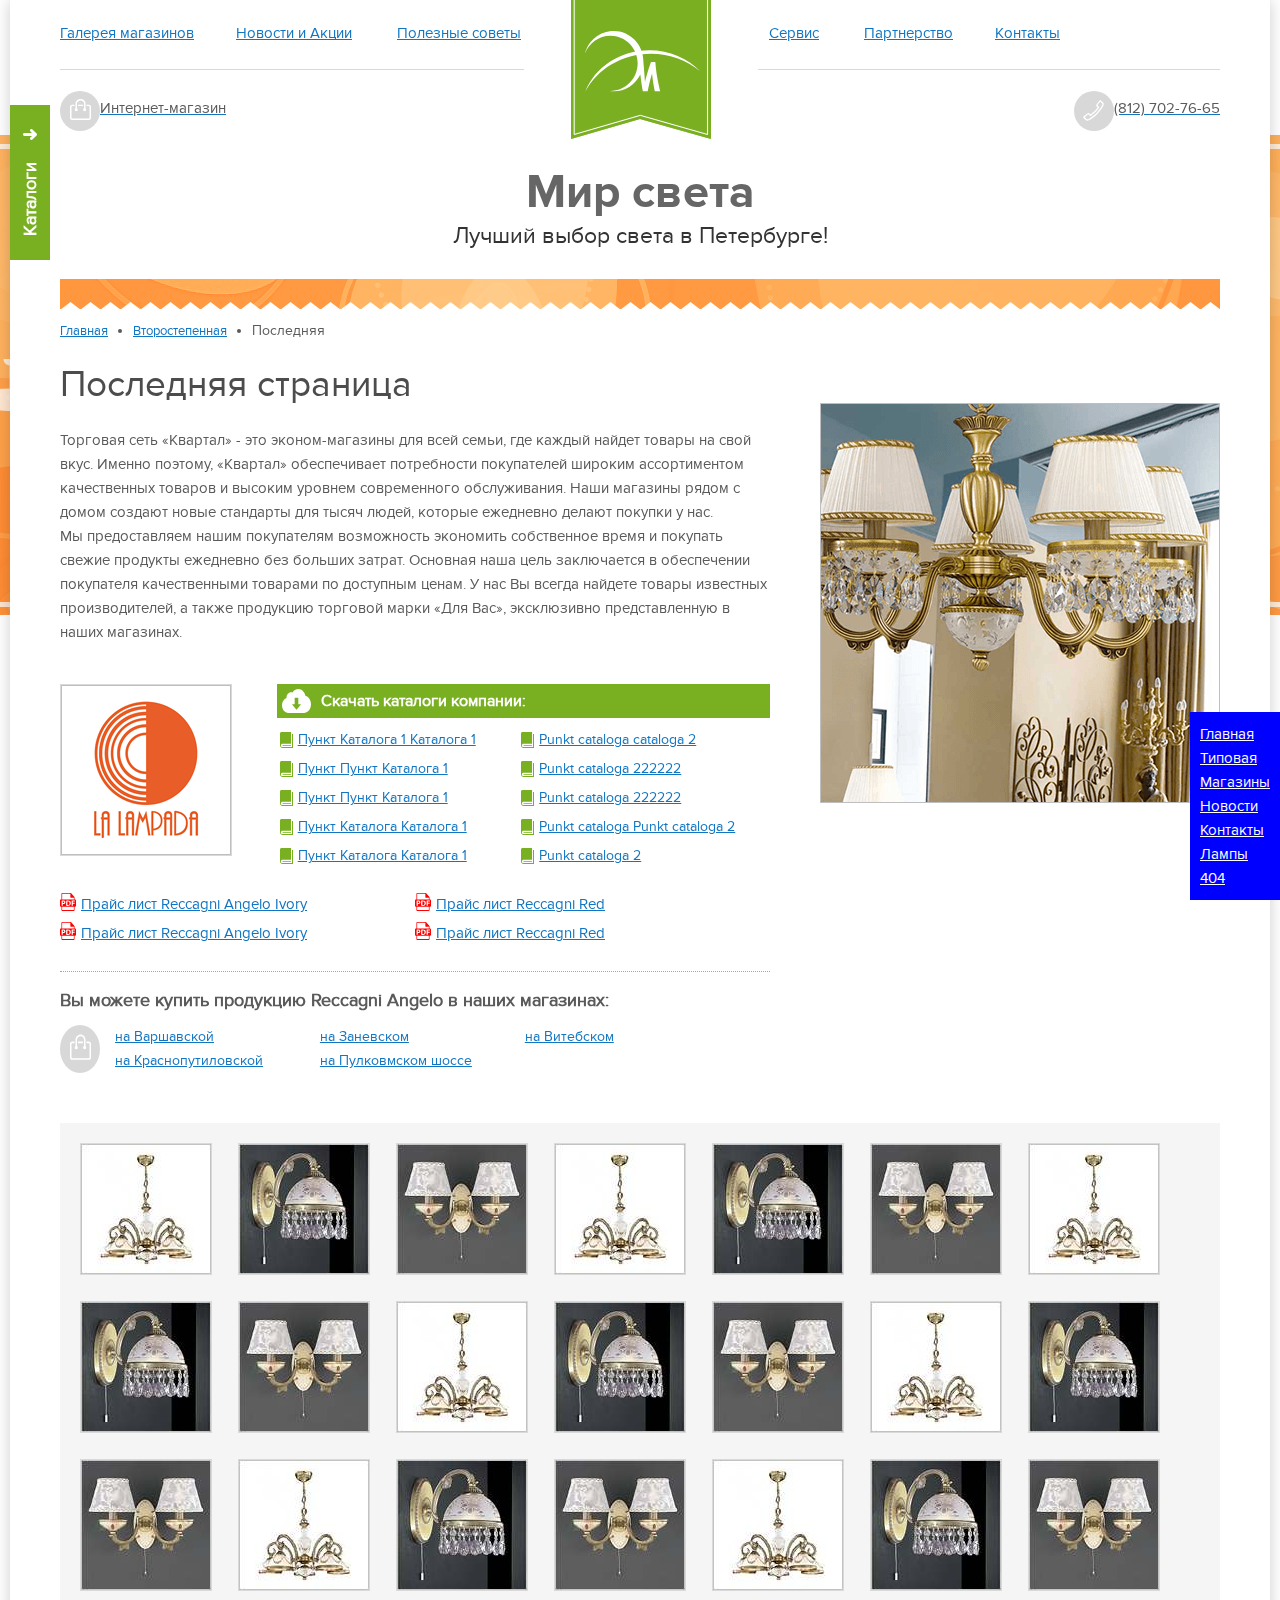
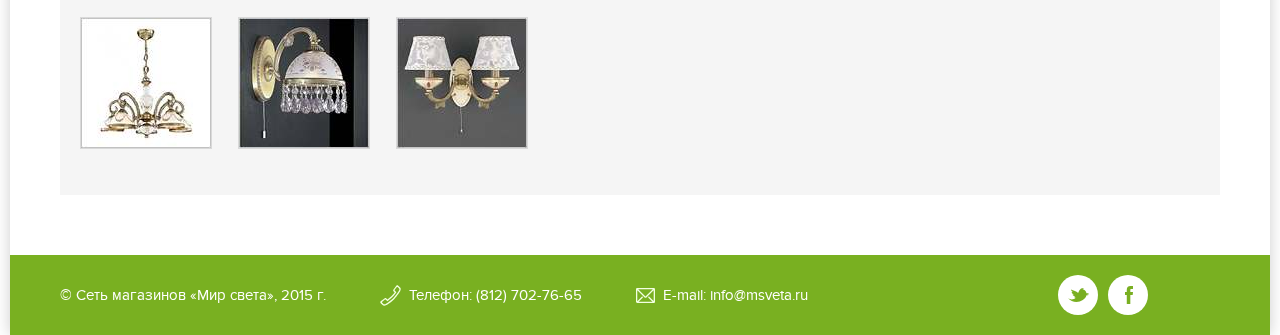
<file: type.html>
<!doctype html>
<!--[if lt IE 7]>      <html class="no-js lt-ie9 lt-ie8 lt-ie7" lang=""> <![endif]-->
<!--[if IE 7]>         <html class="no-js lt-ie9 lt-ie8" lang=""> <![endif]-->
<!--[if IE 8]>         <html class="no-js lt-ie9" lang=""> <![endif]-->
<!--[if gt IE 8]><!-->
<html class="no-js" lang="">
<!--<![endif]-->

<head>
	<meta charset="utf-8" />
	<meta http-equiv="X-UA-Compatible" content="IE=edge,chrome=1" />
	<title>Заказ света - Главная</title>
	<meta name="description" content="" />
	<meta name="viewport" content="width=device-width, initial-scale=1" />
	<link rel="apple-touch-icon" href="apple-touch-icon.png" />

	<!--       start_styles-->
	<link rel="stylesheet" type="text/css" href="css/main.css" />




	<!--        end_styles-->

</head>

<body>
	<!--[if lt IE 8]>
            <p class="browserupgrade">Ваш браузер <strong>устарел</strong>. Пожалуйста <a href="http://browsehappy.com/">обновите Ваш браузер</a> для использования всех возможностей страницы.</p>
        <![endif]-->


	<!--        background image-->
	<div class="bgimg">

	</div>
	<!--     end background image-->


	<div class="mn_wpr">



		<div class="catalogbtn">
			<span class="btnzind">
				<img src="css/images/strelka.svg" alt="right">
				<span>Каталоги</span>
			</span>

			<!--				catalog-->
			<ul class="catalog">



				<div class="catmenuh">
					<img src="css/images/strelka.svg" alt="strelka" />
					<span>Каталог</span>
				</div>

				<li><a href="">IdealLux</a>
					<ul>
						<li><a href="">Lorem ipsum dolor.</a>
						</li>
						<li><a href="">Lorem ipsum dolor.</a>
						</li>
						<li><a href="">Lorem ipsum dolor.</a>
						</li>
					</ul>
				</li>
				<li><a href="">Cataloger</a>
					<ul>
						<li><a href="">Lorem ipsum dolor.</a>
						</li>

					</ul>
				</li>
				<li><a href="">Monplesure</a>
					<ul>

						<li><a href="">Lorem ipsum dolor.</a>
						</li>
					</ul>
				</li>
				<li><a href="">Anythinkelse</a>
				</li>
				<li><a href="">MoreGoods</a>
				</li>
				<li><a href="">SunEmotion</a>
					<ul>
						<li><a href="">Lorem ipsum dolor.</a>
						</li>
						<li><a href="">Lorem ipsum dolor.</a>
						</li>
						<li><a href="">Lorem ipsum dolor.</a>
						</li>
					</ul>
				</li>
				<li><a href="">WorldOfLight</a>
				</li>
			</ul>
			<!--				end_catalog-->

		</div>
		<div class="sec_wrp">
			<header>
				<nav>

					<div class="burger_top_menu">

					</div>

					<a class="logotipe" href="№" title="Логотип компании"><img src="css/images/logo.svg" alt="Логотип компании">
					</a>


					<!--show_top_menu-->


					<ul class="top_menu">
						<div class="catmenuh">
							<img src="css/images/strelka.svg" alt="strelka" />
							<span>Меню</span>
						</div>
						<li><a href="">Галерея магазинов</a>
						</li>
						<li><a href="">Новости и Акции</a>
						</li>
						<li><a href="">Полезные советы</a>
						</li>
						<li><a href="">Контакты</a>
						</li>
						<li><a href="">Партнерство</a>
						</li>
						<li><a href="">Сервис</a>
						</li>
					</ul>



				</nav>




				<div class="maglink_nphone">
					<a href="#"><img src="css/images/intmag.svg" alt="" /><span>Интернет-магазин</span>
					</a>
					<a href="#"><img src="css/images/phoneico.svg" alt="" /><span>(812) 702-76-65</span>
					</a>
				</div>

				<div class="nametitle">
					<span>Мир света</span>
					<span>Лучший выбор света в Петербурге!</span>
				</div>



			</header>


			<!--separator type page-->
			<div class="sep_type_top">

			</div>
			<!--end separator type page-->

			<!--			breadcrumbs-->
			<div class="breadcrumbs">
				<ul>
					<li><a href="#">Главная</a>
					</li>
					<li><a href="#">Второстепенная</a>
					</li>
					<li>Последняя</li>
				</ul>
			</div>
			<!--			end_breadcrumbs-->

			<section>

				<!--
				<div class="heading">
					<span>Новости магазинов</span>
				</div>
-->


				<h1>Последняя страница</h1>
				<article>

					<p>Торговая сеть «Квартал» - это эконом-магазины для всей семьи, где каждый найдет товары на свой вкус. Именно поэтому, «Квартал» обеспечивает потребности покупателей широким ассортиментом качественных товаров и высоким уровнем современного обслуживания. Наши магазины рядом с домом создают новые стандарты для тысяч людей, которые ежедневно делают покупки у нас.</p>

					<p>Мы предоставляем нашим покупателям возможность экономить собственное время и покупать свежие продукты ежедневно без больших затрат. Основная наша цель заключается в обеспечении покупателя качественными товарами по доступным ценам. У нас Вы всегда найдете товары известных производителей, а также продукцию торговой марки «Для Вас», эксклюзивно представленную в наших магазинах.</p>

				</article>

				<div class="type_pac">

					<a href="" class="type_pac_main_img">
						<img src="css/images/lalampada_type.png" alt="123">
					</a>

					<div class="type_pac_rside">
						<div class="type_pac_rside_h">
							<img src="css/images/download_cats.svg" alt="123">
							<span>Скачать каталоги компании:</span>
						</div>

						<ul class="type_pac_rside_cats">
							<li>
								<img src="css/images/cat_ico.svg" alt="123" />
								<a href="#">Пункт Каталога 1 Каталога 1</a>
							</li>
							<li>
								<img src="css/images/cat_ico.svg" alt="123" />
								<a href="#">Punkt cataloga cataloga 2</a>
							</li>
							<li>
								<img src="css/images/cat_ico.svg" alt="123" />
								<a href="#">Пункт Пункт Каталога 1</a>
							</li>
							<li>
								<img src="css/images/cat_ico.svg" alt="123" />
								<a href="#">Punkt cataloga 222222</a>
							</li>
							<li>
								<img src="css/images/cat_ico.svg" alt="123" />
								<a href="#">Пункт Пункт Каталога 1</a>
							</li>
							<li>
								<img src="css/images/cat_ico.svg" alt="123" />
								<a href="#">Punkt cataloga 222222</a>
							</li>
							<li>
								<img src="css/images/cat_ico.svg" alt="123" />
								<a href="#">Пункт Каталога Каталога 1</a>
							</li>
							<li>
								<img src="css/images/cat_ico.svg" alt="123" />
								<a href="#">Punkt cataloga Punkt cataloga 2</a>
							</li>
							<li>
								<img src="css/images/cat_ico.svg" alt="123" />
								<a href="#">Пункт Каталога Каталога 1</a>
							</li>
							<li>
								<img src="css/images/cat_ico.svg" alt="123" />
								<a href="#">Punkt cataloga 2</a>
							</li>
						</ul>
					</div>
					<ul class="type_pac_price">
						<li><img src="css/images/pdf.svg" alt="123" /><a href="#">Прайс лист Reccagni Angelo Ivory</a>
						</li>
						<li><img src="css/images/pdf.svg" alt="123" /><a href="#">Прайс лист Reccagni Red</a>
						</li>
						<li><img src="css/images/pdf.svg" alt="123" /><a href="#">Прайс лист Reccagni Angelo Ivory</a>
						</li>
						<li><img src="css/images/pdf.svg" alt="123" /><a href="#">Прайс лист Reccagni Red</a>
						</li>
					</ul>

					<div class="buy_block">
						<h4>Вы можете купить продукцию Reccagni Angelo в наших магазинах:</h4>
						<div class="buy_block_cont">
							<img src="css/images/intmag.svg" alt="13654" />
							<ul class="buy_block_cont_ul">
								<li><a href="">на Варшавской</a>
								</li>
								<li><a href="">на Заневском</a>
								</li>
								<li><a href="">на Витебском</a>
								</li>
								<li><a href="">на Краснопутиловской</a>
								</li>
								<li><a href="">на Пулковмском шоссе</a>
								</li>
							</ul>
						</div>
					</div>



				</div>




			</section>

			<aside>

				<!-- aside_flexslider -->
				<div class="aside_type">
					<a href="#">
						<img src="css/images/type_aside_img.png" alt="11">
					</a>

				</div>
				<!-- end_aside_flexslider -->

			</aside>

			<div class="type_gallery">
				<ul>
					<li>
						<a rel="single_1" href="css/images/typegalleryimg1.jpg"><img src="css/images/typegalleryimg1.jpg" alt="24352345" />
						</a>
					</li>
					<li>
						<a rel="single_1" href="css/images/typegalleryimg2.jpg"><img src="css/images/typegalleryimg2.jpg" alt="23452345" />
						</a>
					</li>
					<li>
						<a rel="single_1" href="css/images/typegalleryimg3.jpg"><img src="css/images/typegalleryimg3.jpg" alt="2343456" />
						</a>
					</li>
					<li>
						<a rel="single_1" href="css/images/typegalleryimg1.jpg"><img src="css/images/typegalleryimg1.jpg" alt="24352345" />
						</a>
					</li>
					<li>
						<a rel="single_1" href="css/images/typegalleryimg2.jpg"><img src="css/images/typegalleryimg2.jpg" alt="23452345" />
						</a>
					</li>
					<li>
						<a rel="single_1" href="css/images/typegalleryimg3.jpg"><img src="css/images/typegalleryimg3.jpg" alt="2343456" />
						</a>
					</li>
					<li>
						<a rel="single_1" href="css/images/typegalleryimg1.jpg"><img src="css/images/typegalleryimg1.jpg" alt="24352345" />
						</a>
					</li>
					<li>
						<a rel="single_1" href="css/images/typegalleryimg2.jpg"><img src="css/images/typegalleryimg2.jpg" alt="23452345" />
						</a>
					</li>
					<li>
						<a rel="single_1" href="css/images/typegalleryimg3.jpg"><img src="css/images/typegalleryimg3.jpg" alt="2343456" />
						</a>
					</li>
					<li>
						<a rel="single_1" href="css/images/typegalleryimg1.jpg"><img src="css/images/typegalleryimg1.jpg" alt="24352345" />
						</a>
					</li>
					<li>
						<a rel="single_1" href="css/images/typegalleryimg2.jpg"><img src="css/images/typegalleryimg2.jpg" alt="23452345" />
						</a>
					</li>
					<li>
						<a rel="single_1" href="css/images/typegalleryimg3.jpg"><img src="css/images/typegalleryimg3.jpg" alt="2343456" />
						</a>
					</li>
					<li>
						<a rel="single_1" href="css/images/typegalleryimg1.jpg"><img src="css/images/typegalleryimg1.jpg" alt="24352345" />
						</a>
					</li>
					<li>
						<a rel="single_1" href="css/images/typegalleryimg2.jpg"><img src="css/images/typegalleryimg2.jpg" alt="23452345" />
						</a>
					</li>
					<li>
						<a rel="single_1" href="css/images/typegalleryimg3.jpg"><img src="css/images/typegalleryimg3.jpg" alt="2343456" />
						</a>
					</li>
					<li>
						<a rel="single_1" href="css/images/typegalleryimg1.jpg"><img src="css/images/typegalleryimg1.jpg" alt="24352345" />
						</a>
					</li>
					<li>
						<a rel="single_1" href="css/images/typegalleryimg2.jpg"><img src="css/images/typegalleryimg2.jpg" alt="23452345" />
						</a>
					</li>
					<li>
						<a rel="single_1" href="css/images/typegalleryimg3.jpg"><img src="css/images/typegalleryimg3.jpg" alt="2343456" />
						</a>
					</li>
					<li>
						<a rel="single_1" href="css/images/typegalleryimg1.jpg"><img src="css/images/typegalleryimg1.jpg" alt="24352345" />
						</a>
					</li>
					<li>
						<a rel="single_1" href="css/images/typegalleryimg2.jpg"><img src="css/images/typegalleryimg2.jpg" alt="23452345" />
						</a>
					</li>
					<li>
						<a rel="single_1" href="css/images/typegalleryimg3.jpg"><img src="css/images/typegalleryimg3.jpg" alt="2343456" />
						</a>
					</li>
					<li>
						<a rel="single_1" href="css/images/typegalleryimg1.jpg"><img src="css/images/typegalleryimg1.jpg" alt="24352345" />
						</a>
					</li>
					<li>
						<a rel="single_1" href="css/images/typegalleryimg2.jpg"><img src="css/images/typegalleryimg2.jpg" alt="23452345" />
						</a>
					</li>
					<li>
						<a rel="single_1" href="css/images/typegalleryimg3.jpg"><img src="css/images/typegalleryimg3.jpg" alt="2343456" />
						</a>
					</li>


				</ul>
			</div>


		</div>


		<footer>


			<ul>
				<li><span>© Cеть магазинов «Мир света», 2015 г.</span>
				</li>
				<li><img src="css/images/phone_stick.svg" alt="phst"><span>Телефон: (812) 702-76-65</span>
				</li>
				<li><img src="css/images/mail.svg" alt="ml"><span>E-mail: info@msveta.ru</span>
				</li>
			</ul>

			<ul>
				<li>
					<a href="#" target="_blank"><img src="css/images/twitterator.svg" alt="tw">
					</a>
				</li>
				<li>
					<a href="#" target="_blank"><img src="css/images/facebookator.svg" alt="fb">
					</a>
				</li>
			</ul>




		</footer>

	</div>










	<script src="components/jQuery/dist/jquery.min.js"></script>
	<!--        <script>window.jQuery || document.write('<script src="components/jQuery/dist/jquery.min.js"><\/script>')</script>-->

	<!--fancybox3-->
	<script src="components/fancybox3/jquery.fancybox.js"></script>
	<link rel="stylesheet" type="text/css" href="components/fancybox3/jquery.fancybox.css" />

	<!--end_fancybox3-->

	<script src="js/plugins.js"></script>
	<script src="js/main.js"></script>

	<ul style="position:fixed;bottom:0;right:0;background-color:blue;padding:10px;">
		<li><a style="color:#fff;" href="index.html">Главная</a></li>
		<li><a style="color:#fff;" href="type.html">Типовая</a></li>
		<li><a style="color:#fff;" href="shops.html">Магазины</a></li>
		<li><a style="color:#fff;" href="news.html">Новости</a></li>
		<li><a style="color:#fff;" href="contacts.html">Контакты</a></li>
		<li><a style="color:#fff;" href="lamps.html">Лампы</a></li>
		<li><a style="color:#fff;" href="404.html">404</a></li>
	</ul>
</body>

</html>
</file>
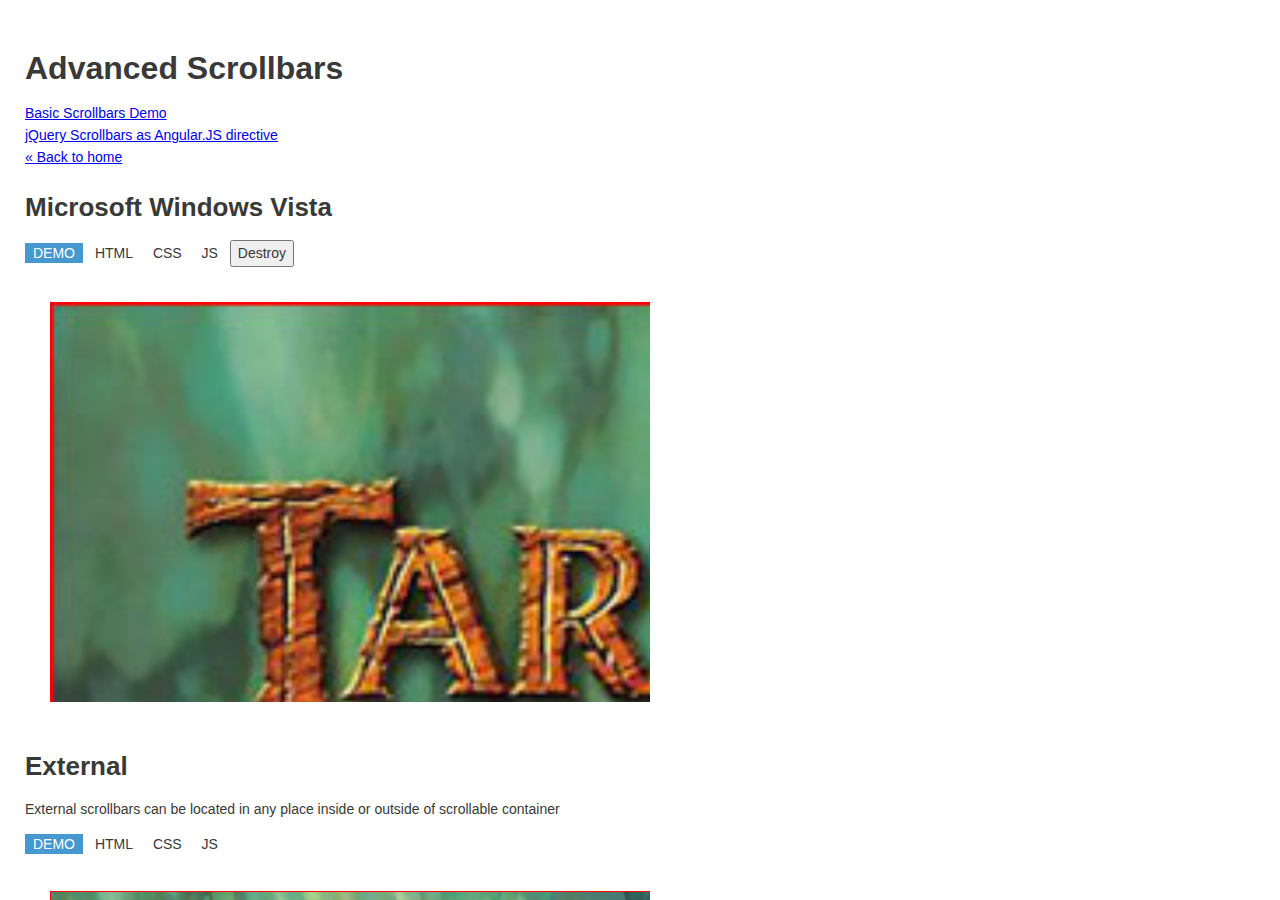
<file: components/jquery.scrollbar/demo/advanced.html>
<!DOCTYPE html>
<html>
    <head>
        <title>jQuery Advanced Scrollbar Demo</title>
        <meta http-equiv="Content-Type" content="text/html; charset=UTF-8">
        <link rel="stylesheet" href="../includes/style.css" />
        <link rel="stylesheet" href="../includes/prettify/prettify.css" />
        <link rel="stylesheet" href="../jquery.scrollbar.css" />

        <script src="../includes/prettify/prettify.js"></script>
        <script src="../includes/jquery.js"></script>
        <script src="../jquery.scrollbar.js"></script>
        <script>
            jQuery(function($){

                function getAlignedText(text){
                    text = text.split('\n');
                    while(text.length > 0 && $.trim(text[0]) == ''){
                        text.shift();
                    }
                    var tabs = (text[0] || '').replace(/^(\s+).+$/, '$1');
                    for(var i=0; i<text.length; i++){
                        text[i] = text[i].replace(tabs, '');
                    }
                    if(text.length > 0 && text[text.length - 1].match(/^\s*$/)){
                        text.pop();
                    }
                    return text.join('\n');
                }

                $('.container').each(function(){

                    var content =  $(this).find('.content');
                    var controls = $(this).find('.controls');

                    $('<pre></pre>').addClass('prettyprint linenums lang-html').text(getAlignedText(content.find('.demo').html())).appendTo(content.find('.html'));
                    $('<pre></pre>').addClass('prettyprint linenums lang-css').text(getAlignedText($('#css-common').html()) + "\n" + getAlignedText(content.find('style').html())).appendTo(content.find('.css'));
                    $('<pre></pre>').addClass('prettyprint linenums lang-js').text(getAlignedText(content.find('script').html())).appendTo(content.find('.js'));

                    controls.on('click', 'span', function(){
                        content.find('.' + $(this).removeClass('active').attr('class')).show().siblings('div').hide();
                        $(this).addClass('active').siblings('span').removeClass('active');
                    });
                    controls.find('.demo').click();
                });

                $('.container').on('click', '.add-content', function(){
                    $('#lorem-ipsum').clone().removeAttr('id').appendTo($(this).closest('.container').find('.scroll-content'));
                    return false;
                });
                $('.container').on('click', '.remove-content', function(){
                    $(this).closest('.container').find('.scroll-content').find('p').not('.permanent').last().remove();
                    return false;
                });

                window.prettyPrint && prettyPrint();
                $('.wrapper').scrollbar();
            });
        </script>

        <style type="text/css">
            .content .demo {
                border: none;
            }
            .content .demo > div {
                height: 400px;
                max-height: none;
                overflow: auto;
                width: 600px;
            }
            .scroll-content img {
                display: block;
            }

            label.theme {
                cursor: pointer;
                margin-right: 14px;
            }
            label.theme input {
                margin-right: 2px;
            }
        </style>

        <style type="text/css" id="css-common">
            /*************** SCROLLBAR BASE CSS ***************/

            .scroll-wrapper {
                overflow: hidden !important;
                padding: 0 !important;
                position: relative;
            }

            .scroll-wrapper > .scroll-content {
                border: none !important;
                box-sizing: content-box !important;
                height: auto;
                left: 0;
                margin: 0;
                max-height: none !important;
                max-width: none !important;
                overflow: scroll !important;
                padding: 0;
                position: relative !important;
                top: 0;
                width: auto !important;
            }

            .scroll-wrapper > .scroll-content::-webkit-scrollbar {
                height: 0;
                width: 0;
            }

            .scroll-element {
                display: none;
            }
            .scroll-element, .scroll-element div {
                box-sizing: content-box;
            }

            .scroll-element.scroll-x.scroll-scrollx_visible,
            .scroll-element.scroll-y.scroll-scrolly_visible {
                display: block;
            }

            .scroll-element .scroll-bar,
            .scroll-element .scroll-arrow {
                cursor: default;
            }

            .scroll-textarea {
                border: 1px solid #cccccc;
                border-top-color: #999999;
            }
            .scroll-textarea > .scroll-content {
                overflow: hidden !important;
            }
            .scroll-textarea > .scroll-content > textarea {
                border: none !important;
                box-sizing: border-box;
                height: 100% !important;
                margin: 0;
                max-height: none !important;
                max-width: none !important;
                overflow: scroll !important;
                outline: none;
                padding: 2px;
                position: relative !important;
                top: 0;
                width: 100% !important;
            }
            .scroll-textarea > .scroll-content > textarea::-webkit-scrollbar {
                height: 0;
                width: 0;
            }




        </style>
    </head>
    <body>
        <div class="wrapper scrollbar-dynamic">
            <div class="page-content">

                <h1>Advanced Scrollbars</h1>

                <a href="basic.html">Basic Scrollbars Demo</a><br/>
                <a href="advanced.html">jQuery Scrollbars as Angular.JS directive</a><br/>
                <a href="../">&laquo; Back to home</a>

                <div class="container">
                    <h2>Microsoft Windows Vista</h2>
                    <div class="controls">
                        <span class="demo">DEMO</span>
                        <span class="html">HTML</span>
                        <span class="css">CSS</span>
                        <span class="js">JS</span>
                        <button onclick="jQuery('.scrollbar-vista').scrollbar('destroy');">Destroy</button>
                    </div>
                    <div class="content">
                        <style type="text/css">

                            /******************* WINDOWS VISTA SCROLLBAR *******************/

                            .scrollbar-vista > .scroll-content.scroll-scrolly_visible { left: -17px; margin-left: 17px; }
                            .scrollbar-vista > .scroll-content.scroll-scrollx_visible { top:  -17px; margin-top:  17px; }


                            .scrollbar-vista > .scroll-element {
                                background-color: #fcfdff;
                            }

                            .scrollbar-vista > .scroll-element,
                            .scrollbar-vista > .scroll-element div
                            {
                                border: none;
                                margin: 0;
                                overflow: hidden;
                                padding: 0;
                                position: absolute;
                                z-index: 10;
                            }

                            .scrollbar-vista > .scroll-element .scroll-element_outer,
                            .scrollbar-vista > .scroll-element .scroll-element_size,
                            .scrollbar-vista > .scroll-element .scroll-element_inner-wrapper,
                            .scrollbar-vista > .scroll-element .scroll-element_inner,
                            .scrollbar-vista > .scroll-element .scroll-bar,
                            .scrollbar-vista > .scroll-element .scroll-bar div
                            {
                                height: 100%;
                                left: 0;
                                top: 0;
                                width: 100%;
                            }

                            .scrollbar-vista > .scroll-element .scroll-element_outer,
                            .scrollbar-vista > .scroll-element .scroll-element_size,
                            .scrollbar-vista > .scroll-element .scroll-element_inner-wrapper,
                            .scrollbar-vista > .scroll-element .scroll-bar_body
                            {
                                background: none !important;
                            }


                            .scrollbar-vista > .scroll-element.scroll-x {
                                border-top: solid 1px #fcfdff;
                                bottom: 0;
                                height: 16px;
                                left: 0;
                                min-width: 100%;
                                width: 100%;
                            }

                            .scrollbar-vista > .scroll-element.scroll-y {
                                border-left: solid 1px #fcfdff;
                                height: 100%;
                                min-height: 100%;
                                right: 0;
                                top: 0;
                                width: 16px;
                            }

                            .scrollbar-vista > .scroll-element.scroll-x div {
                                background-image: url('skins/vista-x.png');
                                background-repeat: repeat-x;
                            }

                            .scrollbar-vista > .scroll-element.scroll-y div {
                                background-image: url('skins/vista-y.png');
                                background-repeat: repeat-y;
                            }

                            .scrollbar-vista > .scroll-element.scroll-x .scroll-arrow {}

                            .scrollbar-vista > .scroll-element.scroll-x .scroll-bar { min-width: 16px; background-position: 0px -34px; background-repeat: no-repeat; }
                            .scrollbar-vista > .scroll-element.scroll-x .scroll-bar_body { left: 2px; }
                            .scrollbar-vista > .scroll-element.scroll-x .scroll-bar_body-inner { left: -4px; background-position: 0px -17px; }
                            .scrollbar-vista > .scroll-element.scroll-x .scroll-bar_center { left: 50%; margin-left: -6px; width: 12px; background-position: 24px -34px; }
                            .scrollbar-vista > .scroll-element.scroll-x .scroll-bar_bottom { left: auto; right: 0; width: 2px; background-position: 37px -34px; }


                            .scrollbar-vista > .scroll-element.scroll-y .scroll-bar { min-height: 16px; background-position: -34px 0px; background-repeat: no-repeat; }
                            .scrollbar-vista > .scroll-element.scroll-y .scroll-bar_body { top: 2px; }
                            .scrollbar-vista > .scroll-element.scroll-y .scroll-bar_body-inner { top: -4px; background-position: -17px 0px; }
                            .scrollbar-vista > .scroll-element.scroll-y .scroll-bar_center { top: 50%; margin-top: -6px; height: 12px; background-position: -34px 24px; }
                            .scrollbar-vista > .scroll-element.scroll-y .scroll-bar_bottom { top: auto; bottom: 0; height: 2px; background-position: -34px 37px; }



                            /* SCROLL ARROWS */

                            .scrollbar-vista > .scroll-element .scroll-arrow { display: none; }
                            .scrollbar-vista > .scroll-element.scroll-element_arrows_visible .scroll-arrow { display: block; z-index: 12; }


                            .scrollbar-vista > .scroll-element.scroll-x.scroll-element_arrows_visible .scroll-arrow_less { height: 100%; width: 17px; background-position: 0px -51px;}
                            .scrollbar-vista > .scroll-element.scroll-x.scroll-element_arrows_visible .scroll-arrow_more { height: 100%; left: auto; right: 0; width: 17px; background-position: 17px -51px;}

                            .scrollbar-vista > .scroll-element.scroll-x.scroll-element_arrows_visible .scroll-element_outer { left: 17px; }
                            .scrollbar-vista > .scroll-element.scroll-x.scroll-element_arrows_visible .scroll-element_inner { left: -34px; }
                            .scrollbar-vista > .scroll-element.scroll-x.scroll-element_arrows_visible .scroll-element_size { left: -34px; }


                            .scrollbar-vista > .scroll-element.scroll-y.scroll-element_arrows_visible .scroll-arrow_less { width: 100%; height: 17px; background-position: -51px 0px;}
                            .scrollbar-vista > .scroll-element.scroll-y.scroll-element_arrows_visible .scroll-arrow_more { width: 100%; top: auto; bottom: 0; height: 17px; background-position: -51px 17px;}

                            .scrollbar-vista > .scroll-element.scroll-y.scroll-element_arrows_visible .scroll-element_outer { top: 17px; }
                            .scrollbar-vista > .scroll-element.scroll-y.scroll-element_arrows_visible .scroll-element_inner { top: -34px; }
                            .scrollbar-vista > .scroll-element.scroll-y.scroll-element_arrows_visible .scroll-element_size { top: -34px; }


                            /* PROCEED OFFSET IF ANOTHER SCROLL VISIBLE */

                            .scrollbar-vista > .scroll-element.scroll-x.scroll-scrolly_visible .scroll-element_size { left: -17px; }
                            .scrollbar-vista > .scroll-element.scroll-y.scroll-scrollx_visible .scroll-element_size { top: -17px; }

                            .scrollbar-vista > .scroll-element.scroll-x.scroll-scrolly_visible .scroll-element_inner { left: -17px; }
                            .scrollbar-vista > .scroll-element.scroll-y.scroll-scrollx_visible .scroll-element_inner { top: -17px; }


                            /* PROCEED OFFSET IF ARROWS & ANOTHER SCROLL */

                            .scrollbar-vista > .scroll-element.scroll-x.scroll-element_arrows_visible.scroll-scrolly_visible .scroll-arrow_more { right: 17px;}
                            .scrollbar-vista > .scroll-element.scroll-x.scroll-element_arrows_visible.scroll-scrolly_visible .scroll-element_inner { left: -51px;}
                            .scrollbar-vista > .scroll-element.scroll-x.scroll-element_arrows_visible.scroll-scrolly_visible .scroll-element_size { left: -51px;}


                            .scrollbar-vista > .scroll-element.scroll-y.scroll-element_arrows_visible.scroll-scrollx_visible .scroll-arrow_more { bottom: 17px;}
                            .scrollbar-vista > .scroll-element.scroll-y.scroll-element_arrows_visible.scroll-scrollx_visible .scroll-element_inner { top: -51px;}
                            .scrollbar-vista > .scroll-element.scroll-y.scroll-element_arrows_visible.scroll-scrollx_visible .scroll-element_size { top: -51px;}
                        </style>
                        <script type="text/javascript">
                            jQuery(document).ready(function(){
                                jQuery('.scrollbar-vista').scrollbar({
                                    "showArrows": true,
                                    "type": "advanced"
                                });
                            });
                        </script>
                        <div class="demo">
                            <div class="scrollbar-vista">
                                <img src="../includes/tarzan.jpg" height="2100" width="2800">
                            </div>
                        </div>
                        <div class="html"></div>
                        <div class="css"></div>
                        <div class="js"></div>
                    </div>
                </div>

                <div class="container">
                    <h2>External</h2>
                    <p>External scrollbars can be located in any place inside or outside of scrollable container</p>
                    <div class="controls">
                        <span class="demo">DEMO</span>
                        <span class="html">HTML</span>
                        <span class="css">CSS</span>
                        <span class="js">JS</span>
                    </div>
                    <div class="content">
                        <style type="text/css">

                            .scrollbar-external_wrapper {
                                height: 450px !important;
                                position: relative;
                                width: auto !important;
                            }
                            .scrollbar-external {
                                height: 400px;
                                overflow: auto;
                                width: 600px;
                            }

                            /******************* EXTERNAL SCROLLBAR *******************/

                            .external-scroll_x,
                            .external-scroll_y {
                                border: solid 1px #9999fc;
                                cursor: pointer;
                                display: none;
                                position: absolute;
                            }

                            .external-scroll_x.scroll-scrollx_visible {
                                display: block;
                                height: 10px;
                                left: 0;
                                top: 410px;
                                width: 200px;
                            }

                            .external-scroll_y.scroll-scrolly_visible {
                                display: block;
                                height: 200px;
                                left: 610px;
                                top: 0;
                                width: 10px;
                            }

                            .external-scroll_x div,
                            .external-scroll_y div
                            {
                                height: 100%;
                                left: 0;
                                top: 0;
                                position: absolute;
                                width: 100%;
                            }

                            .external-scroll_x .scroll-bar,
                            .external-scroll_y .scroll-bar {
                                background: #9999fc;
                                z-index: 12;
                            }

                            .external-scroll_x .scroll-bar {
                                width: 100px;
                            }
                            .external-scroll_y .scroll-bar {
                                height: 100px;
                            }
                        </style>
                        <script type="text/javascript">
                            jQuery(document).ready(function(){
                                jQuery('.scrollbar-external').scrollbar({
                                    "autoScrollSize": false,
                                    "scrollx": $('.external-scroll_x'),
                                    "scrolly": $('.external-scroll_y')
                                });
                            });
                        </script>
                        <div class="demo">
                            <div class="scrollbar-external_wrapper">
                                <div class="scrollbar-external">
                                    <img src="../includes/tarzan.jpg">
                                </div>

                                <div class="external-scroll_x">
                                    <div class="scroll-element_outer">
                                        <div class="scroll-element_size"></div>
                                        <div class="scroll-element_track"></div>
                                        <div class="scroll-bar"></div>
                                    </div>
                                </div>

                                <div class="external-scroll_y">
                                    <div class="scroll-element_outer">
                                        <div class="scroll-element_size"></div>
                                        <div class="scroll-element_track"></div>
                                        <div class="scroll-bar"></div>
                                    </div>
                                </div>
                            </div>
                        </div>
                        <div class="html"></div>
                        <div class="css"></div>
                        <div class="js"></div>
                    </div>
                </div>

                <div class="container">
                    <h2>Page Map</h2>
                    <p>Page Map is resizable scrollbar that combinates both horizontal and vertical scrollbars in one element</p>
                    <div class="controls">
                        <span class="demo">DEMO</span>
                        <span class="html">HTML</span>
                        <span class="css">CSS</span>
                        <span class="js">JS</span>
                        <button onclick="$('.scrollbar-map img').css({'height':'2100px','width':'2800px'});">Resize</button>
                        <button onclick="$('.scrollbar-map img').css({'height':'600px','width':'800px'});">Original</button>
                    </div>
                    <div class="content">
                        <style type="text/css">

                            /******************* PAGE THUMBNAIL SCROLLBAR *******************/

                            .scrollbar-map > .scroll-element_outer {
                                display: none;
                                height: 100px;
                                position: absolute;
                                right: 10px;
                                top: 10px;
                                width: 100px;
                            }
                            .scrollbar-map > .scroll-element_outer .scroll-element_size,
                            .scrollbar-map > .scroll-element_outer .scroll-element_track {
                                background-color: #999;
                                background-color: rgba(153, 153, 153, 0.4);
                                height: 100%;
                                position: absolute;
                                right: 0;
                                top: 0;
                                width: 100%;
                            }
                            .scrollbar-map > .scroll-element_outer .scroll-bar {
                                background-color: #CCC;
                                background-color: rgba(204, 204, 204, 0.5);
                                height: 100%;
                                position: absolute;
                                left: 0;
                                top: 0;
                                width: 100%;
                            }

                            .scrollbar-map > .scroll-element_outer.scroll-scrollx_visible,
                            .scrollbar-map > .scroll-element_outer.scroll-scrolly_visible {
                                display: block;
                            }


                        </style>
                        <script type="text/javascript">
                            /**
                             * Get inscribed area size
                             *
                             * @param int oW outer width
                             * @param int oH outer height
                             * @param int iW inner width
                             * @param int iH inner height
                             * @param bool R resize if smaller
                             */
                            function getInscribedArea(oW, oH, iW, iH, R){
                                if(!R && iW < oW && iH < oH){
                                    return {
                                        "h": iH,
                                        "w": iW
                                    };
                                }
                                if((oW / oH) > (iW / iH)){
                                    return {
                                        "h": oH,
                                        "w": Math.round(oH * iW / iH)
                                    }
                                } else {
                                    return {
                                        "h": Math.round(oW * iH / iW),
                                        "w": oW
                                    };
                                }
                            }

                            jQuery(document).ready(function(){
                                jQuery('.scrollbar-map').scrollbar({
                                    "onInit": function(){
                                        this.container.find('.scroll-element_outer').appendTo(this.wrapper);
                                    },
                                    "onUpdate": function(container){
                                        var s = getInscribedArea(140, 140, this.scrollx.size, this.scrolly.size);
                                        this.scrolly.scrollbar.height(s.h);
                                        this.scrollx.scrollbar.width(s.w);
                                    },
                                    "scrollx": $('.scrollbar-map .scroll-element_outer'),
                                    "scrolly": $('.scrollbar-map .scroll-element_outer'),
                                    "stepScrolling": false
                                });
                            });
                        </script>
                        <div class="demo">
                            <div class="scrollbar-map">
                                <div class="scroll-element_outer">
                                    <div class="scroll-element_size">
                                        <div class="scroll-element_track"></div>
                                        <div class="scroll-bar"></div>
                                    </div>
                                </div>
                                <img src="../includes/tarzan.jpg" height="900" width="1200">
                            </div>
                        </div>
                        <div class="html"></div>
                        <div class="css"></div>
                        <div class="js"></div>
                    </div>
                </div>


                <div class="container">
                    <h2>Janos Scrollbar</h2>
                    <p>Janos Scrollbar uses design from
                        <a href="http://users.atw.hu/nokiss/formstyle.html" target="_blank">Janos custom form elements</a></p>
                    <div class="controls">
                        <span class="demo">DEMO</span>
                        <span class="html">HTML</span>
                        <span class="css">CSS</span>
                        <span class="js">JS</span>
                    </div>
                    <div>
                        <label class="theme"><input type="radio" name="janos-theme" value="theme-blue" checked="checked">Blue</label>
                        <label class="theme"><input type="radio" name="janos-theme" value="theme-woods">Woods</label>
                        <label class="theme"><input type="radio" name="janos-theme" value="theme-paint4">Paint 4</label>
                        <label class="theme"><input type="radio" name="janos-theme" value="theme-palace3">Palace 3</label>
                        <label class="theme"><input type="radio" name="janos-theme" value="theme-dark">Dark</label>
                        <label class="theme"><input type="radio" name="janos-theme" value="theme-sprites">Sprites</label>
                        <script type="text/javascript">
                            jQuery(function($){
                                var currentTheme = 'theme-blue';
                                $('input:radio[name="janos-theme"]').on('change', function(){
                                    $('.scrollbar-janos').removeClass(currentTheme);
                                    currentTheme = $(this).val();
                                    $('.scrollbar-janos').addClass(currentTheme);
                                }).eq(0).prop('checked', true).change();
                            });
                        </script>
                    </div>
                    <div class="content">
                        <style type="text/css">

                            .scrollbar-janos.theme-blue > .scroll-element,
                            .scrollbar-janos.theme-blue > .scroll-element .scroll-bar,
                            .scrollbar-janos.theme-blue > .scroll-element .scroll-element_corner,
                            .scrollbar-janos.theme-blue > .scroll-element .scroll-element_track
                            { background-color: #66CCEE; }

                            .scrollbar-janos.theme-woods > .scroll-element,
                            .scrollbar-janos.theme-woods > .scroll-element .scroll-bar,
                            .scrollbar-janos.theme-woods > .scroll-element .scroll-element_corner,
                            .scrollbar-janos.theme-woods > .scroll-element .scroll-element_track
                            { background-color: #5F7C7F; }

                            .scrollbar-janos.theme-paint4 > .scroll-element,
                            .scrollbar-janos.theme-paint4 > .scroll-element .scroll-bar,
                            .scrollbar-janos.theme-paint4 > .scroll-element .scroll-element_corner,
                            .scrollbar-janos.theme-paint4 > .scroll-element .scroll-element_track
                            { background-color: #5566AA; }

                            .scrollbar-janos.theme-palace3 > .scroll-element,
                            .scrollbar-janos.theme-palace3 > .scroll-element .scroll-bar,
                            .scrollbar-janos.theme-palace3 > .scroll-element .scroll-element_corner,
                            .scrollbar-janos.theme-palace3 > .scroll-element .scroll-element_track
                            { background-color: #028B54; }

                            .scrollbar-janos.theme-dark > .scroll-element,
                            .scrollbar-janos.theme-dark > .scroll-element .scroll-bar,
                            .scrollbar-janos.theme-dark > .scroll-element .scroll-element_corner,
                            .scrollbar-janos.theme-dark > .scroll-element .scroll-element_track
                            { background-color: #999999; }

                            .scrollbar-janos.theme-sprites > .scroll-element,
                            .scrollbar-janos.theme-sprites > .scroll-element .scroll-bar,
                            .scrollbar-janos.theme-sprites > .scroll-element .scroll-element_corner,
                            .scrollbar-janos.theme-sprites > .scroll-element .scroll-element_track
                            { background-color: #BBBBBB; }


                            /******************* JANOS SCROLLBAR *******************/

                            .scrollbar-janos > .scroll-element,
                            .scrollbar-janos > .scroll-element div
                            {
                                border: none;
                                margin: 0;
                                overflow: hidden;
                                padding: 0;
                                position: absolute;
                                z-index: 10;
                            }

                            .scrollbar-janos > .scroll-element div {
                                background-color: transparent;
                                display: block;
                                height: 100%;
                                left: 0;
                                top: 0;
                                width: 100%;
                            }

                            .scrollbar-janos > .scroll-element.scroll-x {
                                border-top: 1px solid #AAAAAA;
                                bottom: 0;
                                height: 16px;
                                left: 0;
                                min-width: 100%;
                                width: 100%;
                            }

                            .scrollbar-janos > .scroll-element.scroll-y {
                                border-left: 1px solid #AAAAAA;
                                height: 100%;
                                min-height: 100%;
                                right: 0;
                                top: 0;
                                width: 16px;
                            }

                            .scrollbar-janos > .scroll-element .scroll-element_corner {
                                display: none;
                            }

                            .scrollbar-janos > .scroll-element.scroll-x,
                            .scrollbar-janos > .scroll-element.scroll-x .scroll-bar {
                                background-image: url([data-uri]);
                                background-repeat: repeat-x;
                            }
                            .scrollbar-janos > .scroll-element.scroll-x .scroll-bar {
                                box-shadow: 0 1px 2px, 0 -1px 1px rgba(255, 255, 255, 0.8);
                            }
                            .scrollbar-janos > .scroll-element.scroll-y,
                            .scrollbar-janos > .scroll-element.scroll-y .scroll-bar {
                                background-image: url([data-uri]);
                                background-repeat: repeat-y;
                            }
                            .scrollbar-janos > .scroll-element.scroll-y .scroll-bar {
                                box-shadow: 0 1px 2px, 0 -1px 1px rgba(255, 255, 255, 0.8);
                            }

                            .scrollbar-janos > .scroll-element.scroll-x .scroll-element_track {
                                background-image: url([data-uri]);
                                background-repeat: repeat-x;
                            }
                            .scrollbar-janos > .scroll-element.scroll-y .scroll-element_track {
                                background-image: url([data-uri]);
                                background-repeat: repeat-y;
                            }
                            .scrollbar-janos > .scroll-element.scroll-x .scroll-bar .scroll-bar_body {
                                background-image: url([data-uri]);
                            }
                            .scrollbar-janos > .scroll-element.scroll-y .scroll-bar .scroll-bar_body {
                                background-image: url([data-uri]);
                            }
                            .scrollbar-janos > .scroll-element.scroll-x .scroll-arrow_less {
                                background-image: url([data-uri]);
                                box-shadow: 0 1px 2px, 0 -1px 1px rgba(255, 255, 255, 0.8);
                            }
                            .scrollbar-janos > .scroll-element.scroll-x .scroll-arrow_more {
                                background-image: url([data-uri]);
                            }
                            .scrollbar-janos > .scroll-element.scroll-y .scroll-arrow_less {
                                background-image: url([data-uri]);
                                box-shadow: 0 1px 2px rgba(0, 0, 0, 0.7);
                            }
                            .scrollbar-janos > .scroll-element.scroll-y .scroll-arrow_more {
                                background-image: url([data-uri]);
                            }

                            .scrollbar-janos > .scroll-element .scroll-arrow,
                            .scrollbar-janos > .scroll-element .scroll-bar_body {
                                background-position: center;
                                background-repeat: no-repeat;
                            }

                            .scrollbar-janos > .scroll-content.scroll-scrolly_visible { left: -17px; margin-left: 17px; }
                            .scrollbar-janos > .scroll-content.scroll-scrollx_visible { top:  -17px; margin-top:  17px; }

                            /* scrollbar arrows */

                            .scrollbar-janos > .scroll-element .scroll-arrow { display: none; }
                            .scrollbar-janos > .scroll-element.scroll-element_arrows_visible .scroll-arrow { display: block; z-index: 12; }

                            .scrollbar-janos > .scroll-element.scroll-x.scroll-element_arrows_visible .scroll-arrow_less { height: 100%; width: 16px;}
                            .scrollbar-janos > .scroll-element.scroll-x.scroll-element_arrows_visible .scroll-arrow_more { height: 100%; left: auto; right: 0; width: 16px;}

                            .scrollbar-janos > .scroll-element.scroll-x.scroll-element_arrows_visible .scroll-element_outer { left: 16px; }
                            .scrollbar-janos > .scroll-element.scroll-x.scroll-element_arrows_visible .scroll-element_track { left: -32px; }
                            .scrollbar-janos > .scroll-element.scroll-x.scroll-element_arrows_visible .scroll-element_size { left: -33px; }

                            .scrollbar-janos > .scroll-element.scroll-y.scroll-element_arrows_visible .scroll-arrow_less { width: 100%; height: 16px;}
                            .scrollbar-janos > .scroll-element.scroll-y.scroll-element_arrows_visible .scroll-arrow_more { width: 100%; top: auto; bottom: 0; height: 16px;}

                            .scrollbar-janos > .scroll-element.scroll-y.scroll-element_arrows_visible .scroll-element_outer { top: 16px; }
                            .scrollbar-janos > .scroll-element.scroll-y.scroll-element_arrows_visible .scroll-element_track { top: -32px; }
                            .scrollbar-janos > .scroll-element.scroll-y.scroll-element_arrows_visible .scroll-element_size { top: -33px; }

                            /* if another scrollbar is visible */

                            .scrollbar-janos > .scroll-element.scroll-x.scroll-scrolly_visible .scroll-element_size { left: -17px; }
                            .scrollbar-janos > .scroll-element.scroll-y.scroll-scrollx_visible .scroll-element_size { top: -17px; }

                            .scrollbar-janos > .scroll-element.scroll-x.scroll-scrolly_visible .scroll-element_inner { left: -17px; }
                            .scrollbar-janos > .scroll-element.scroll-y.scroll-scrollx_visible .scroll-element_inner { top: -17px; }

                            /* if arrows & another scrollbar are visible */

                            .scrollbar-janos > .scroll-element.scroll-y.scroll-scrollx_visible .scroll-element_corner,
                            .scrollbar-janos > .scroll-element.scroll-y.scroll-element_arrows_visible.scroll-scrollx_visible .scroll-element_corner {
                                border-top: 1px solid #AAAAAA;
                                bottom: 0;
                                display: block;
                                height: 16px;
                                left: auto;
                                right: 0;
                                top: auto;
                                width: 16px;
                                z-index: 13;
                            }

                            .scrollbar-janos > .scroll-element.scroll-x.scroll-element_arrows_visible.scroll-scrolly_visible .scroll-arrow_more { right: 17px;}
                            .scrollbar-janos > .scroll-element.scroll-x.scroll-element_arrows_visible.scroll-scrolly_visible .scroll-element_track { left: -50px;}
                            .scrollbar-janos > .scroll-element.scroll-x.scroll-element_arrows_visible.scroll-scrolly_visible .scroll-element_size { left: -51px;}


                            .scrollbar-janos > .scroll-element.scroll-y.scroll-element_arrows_visible.scroll-scrollx_visible .scroll-arrow_more { bottom: 17px;}
                            .scrollbar-janos > .scroll-element.scroll-y.scroll-element_arrows_visible.scroll-scrollx_visible .scroll-element_track { top: -50px;}
                            .scrollbar-janos > .scroll-element.scroll-y.scroll-element_arrows_visible.scroll-scrollx_visible .scroll-element_size { top: -51px;}


                        </style>
                        <script type="text/javascript">
                            jQuery(document).ready(function(){
                                jQuery('.scrollbar-janos').scrollbar({
                                    "showArrows": true,
                                    "type": "advanced"
                                });
                            });
                        </script>
                        <div class="demo">
                            <div class="scrollbar-janos theme-blue">
                                <img src="../includes/tarzan.jpg" height="2100" width="2800">
                            </div>
                        </div>
                        <div class="html"></div>
                        <div class="css"></div>
                        <div class="js"></div>
                    </div>
                </div>
            </div>
        </div>
    </body>
</html>
</file>
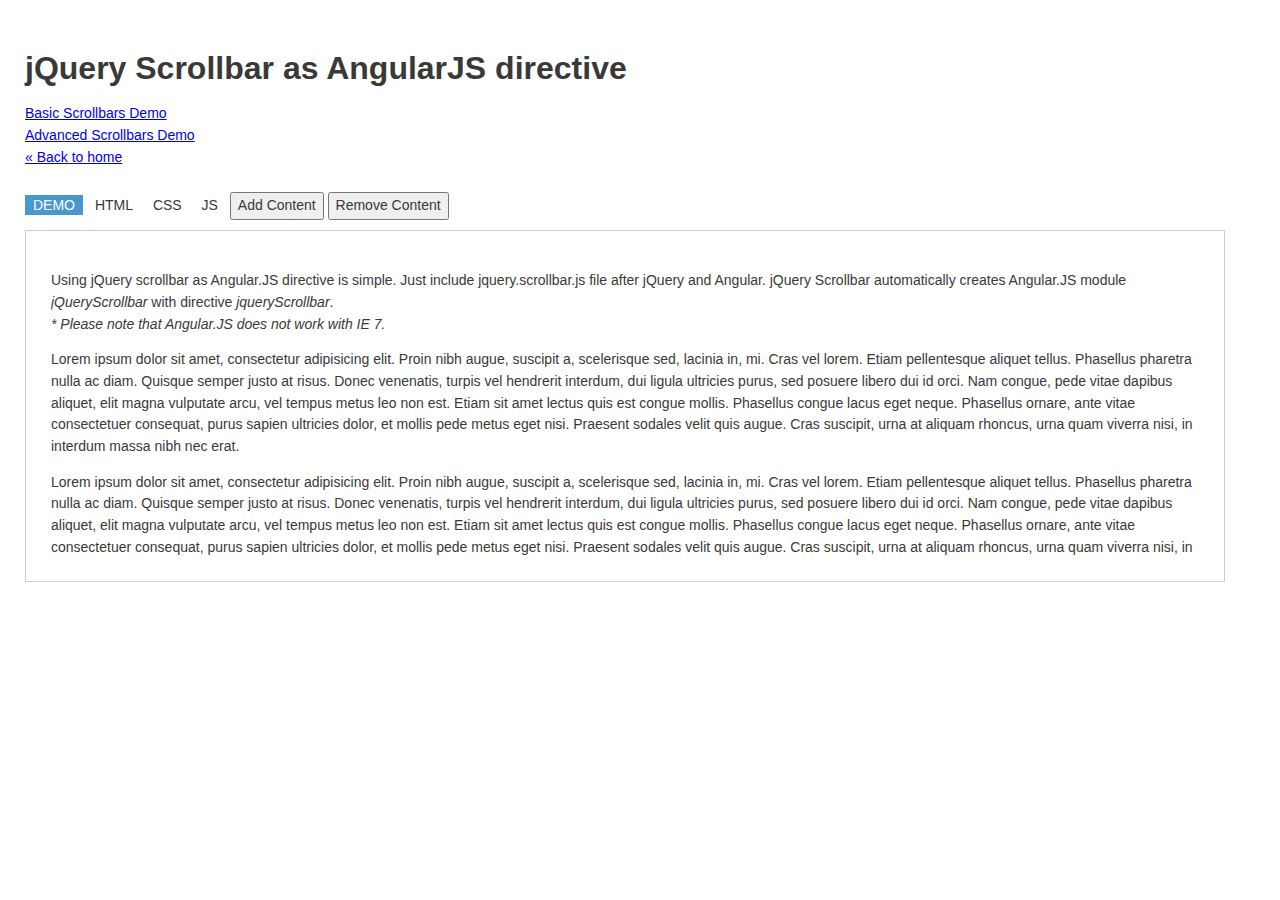
<file: components/jquery.scrollbar/demo/angular.html>
<!DOCTYPE html>
<html>
    <head>
        <title>jQuery Scrollbar as AngularJS directive</title>
        <meta http-equiv="Content-Type" content="text/html; charset=UTF-8">
        <link rel="stylesheet" href="../includes/style.css" />
        <link rel="stylesheet" href="../includes/prettify/prettify.css" />
        <link rel="stylesheet" href="../jquery.scrollbar.css" />
        <style type="text/css">
            * {
                box-sizing: border-box;
            }
            .content .demo > div {
                max-height: none;
            }
        </style>

        <script src="../includes/prettify/prettify.js"></script>
        <script src="../includes/jquery.js"></script>
        <script src="../includes/angular.js"></script>
        <script src="../jquery.scrollbar.js"></script>

    </head>
    <body>
        <div class="wrapper scrollbar-dynamic">
            <div class="page-content">

                <h1>jQuery Scrollbar as AngularJS directive</h1>

                <a href="basic.html">Basic Scrollbars Demo</a><br/>
                <a href="advanced.html">Advanced Scrollbars Demo</a><br/>
                <a href="../">&laquo; Back to home</a>

                <p id="lorem-ipsum">
                    Lorem ipsum dolor sit amet, consectetur adipisicing elit. Proin nibh augue, suscipit a,
                    scelerisque sed, lacinia in, mi. Cras vel lorem. Etiam pellentesque aliquet tellus.
                    Phasellus pharetra nulla ac diam. Quisque semper justo at risus. Donec venenatis, turpis vel
                    hendrerit interdum, dui ligula ultricies purus, sed posuere libero dui id orci. Nam congue,
                    pede vitae dapibus aliquet, elit magna vulputate arcu, vel tempus metus leo non est. Etiam
                    sit amet lectus quis est congue mollis. Phasellus congue lacus eget neque. Phasellus ornare,
                    ante vitae consectetuer consequat, purus sapien ultricies dolor, et mollis pede metus eget
                    nisi. Praesent sodales velit quis augue. Cras suscipit, urna at aliquam rhoncus, urna quam
                    viverra nisi, in interdum massa nibh nec erat.
                </p>

                <div class="container">
                    <h2></h2>
                    <div class="controls">
                        <span class="demo">DEMO</span>
                        <span class="html">HTML</span>
                        <span class="css">CSS</span>
                        <span class="js">JS</span>
                        <button class="add-content">Add Content</button>
                        <button class="remove-content">Remove Content</button>
                    </div>
                    <div class="content">
                        <style type="text/css">
                            .scrollbar-dynamic {
                                max-height: 300px;
                                overflow: auto;
                            }
                        </style>
                        <script type="text/javascript">
                            var demoApp = angular.module('demoApp', ['jQueryScrollbar']);
                            demoApp.controller('SimpleController', function($scope){
                                $scope.jqueryScrollbarOptions = {
                                    "type": "simpble",
                                    "onScroll":function(y, x){
                                        if(y.scroll == y.maxScroll){
                                            alert('Scrolled to bottom');
                                        }
                                    }
                                };
                            });
                        </script>
                        <div class="demo">
                            <div data-ng-app="demoApp">
                                <div data-ng-controller="SimpleController">
                                    <div class="scrollbar-dynamic" data-jquery-scrollbar="jqueryScrollbarOptions">
                                        <p class="permanent">
                                            Using jQuery scrollbar as Angular.JS directive is simple. Just include jquery.scrollbar.js
                                            file after jQuery and Angular. jQuery Scrollbar automatically creates Angular.JS module
                                            <em>jQueryScrollbar</em> with directive <em>jqueryScrollbar</em>.<br/>
                                            <i>* Please note that Angular.JS does not work with IE 7.</i>
                                        </p>
                                        <p>
                                            Lorem ipsum dolor sit amet, consectetur adipisicing elit. Proin nibh augue, suscipit a,
                                            scelerisque sed, lacinia in, mi. Cras vel lorem. Etiam pellentesque aliquet tellus.
                                            Phasellus pharetra nulla ac diam. Quisque semper justo at risus. Donec venenatis, turpis vel
                                            hendrerit interdum, dui ligula ultricies purus, sed posuere libero dui id orci. Nam congue,
                                            pede vitae dapibus aliquet, elit magna vulputate arcu, vel tempus metus leo non est. Etiam
                                            sit amet lectus quis est congue mollis. Phasellus congue lacus eget neque. Phasellus ornare,
                                            ante vitae consectetuer consequat, purus sapien ultricies dolor, et mollis pede metus eget
                                            nisi. Praesent sodales velit quis augue. Cras suscipit, urna at aliquam rhoncus, urna quam
                                            viverra nisi, in interdum massa nibh nec erat.
                                        </p>
                                        <p>
                                            Lorem ipsum dolor sit amet, consectetur adipisicing elit. Proin nibh augue, suscipit a,
                                            scelerisque sed, lacinia in, mi. Cras vel lorem. Etiam pellentesque aliquet tellus.
                                            Phasellus pharetra nulla ac diam. Quisque semper justo at risus. Donec venenatis, turpis vel
                                            hendrerit interdum, dui ligula ultricies purus, sed posuere libero dui id orci. Nam congue,
                                            pede vitae dapibus aliquet, elit magna vulputate arcu, vel tempus metus leo non est. Etiam
                                            sit amet lectus quis est congue mollis. Phasellus congue lacus eget neque. Phasellus ornare,
                                            ante vitae consectetuer consequat, purus sapien ultricies dolor, et mollis pede metus eget
                                            nisi. Praesent sodales velit quis augue. Cras suscipit, urna at aliquam rhoncus, urna quam
                                            viverra nisi, in interdum massa nibh nec erat.
                                        </p>
                                    </div>
                                </div>
                            </div>
                        </div>
                        <div class="html"></div>
                        <div class="css"></div>
                        <div class="js"></div>
                    </div>
                </div>
            </div>
        </div>

        <script>
            function getAlignedText(text){
                text = (text || '').split('\n');
                while(text.length > 0 && $.trim(text[0]) == ''){
                    text.shift();
                }
                var tabs = (text[0] || '').replace(/^(\s+).+$/, '$1');
                for(var i=0; i<text.length; i++){
                    text[i] = text[i].replace(tabs, '');
                }
                if(text.length > 0 && text[text.length - 1].match(/^\s*$/)){
                    text.pop();
                }
                return text.join('\n');
            }

            $('.container').each(function(){

                var content =  $(this).find('.content');
                var controls = $(this).find('.controls');

                $('<pre></pre>').addClass('prettyprint linenums lang-html').text(getAlignedText(content.find('.demo').html())).appendTo(content.find('.html'));
                $('<pre></pre>').addClass('prettyprint linenums lang-css').text(getAlignedText($('#css-common').html()) + "\n" + getAlignedText(content.find('style').html())).appendTo(content.find('.css'));
                $('<pre></pre>').addClass('prettyprint linenums lang-js').text(getAlignedText(content.find('script').html())).appendTo(content.find('.js'));

                controls.on('click', 'span', function(){
                    content.find('.' + $(this).removeClass('active').attr('class')).show().siblings('div').hide();
                    $(this).addClass('active').siblings('span').removeClass('active');
                });
                controls.find('.demo').click();
            });

            $('.container').on('click', '.add-content', function(){
                $('#lorem-ipsum').clone().removeAttr('id').appendTo($(this).closest('.container').find('.scroll-content'));
                return false;
            });
            $('.container').on('click', '.remove-content', function(){
                $(this).closest('.container').find('.scroll-content').find('p').not('.permanent').last().remove();
                return false;
            });

            window.prettyPrint && prettyPrint();
            $('.wrapper').scrollbar();
        </script>
    </body>
</html>
</file>
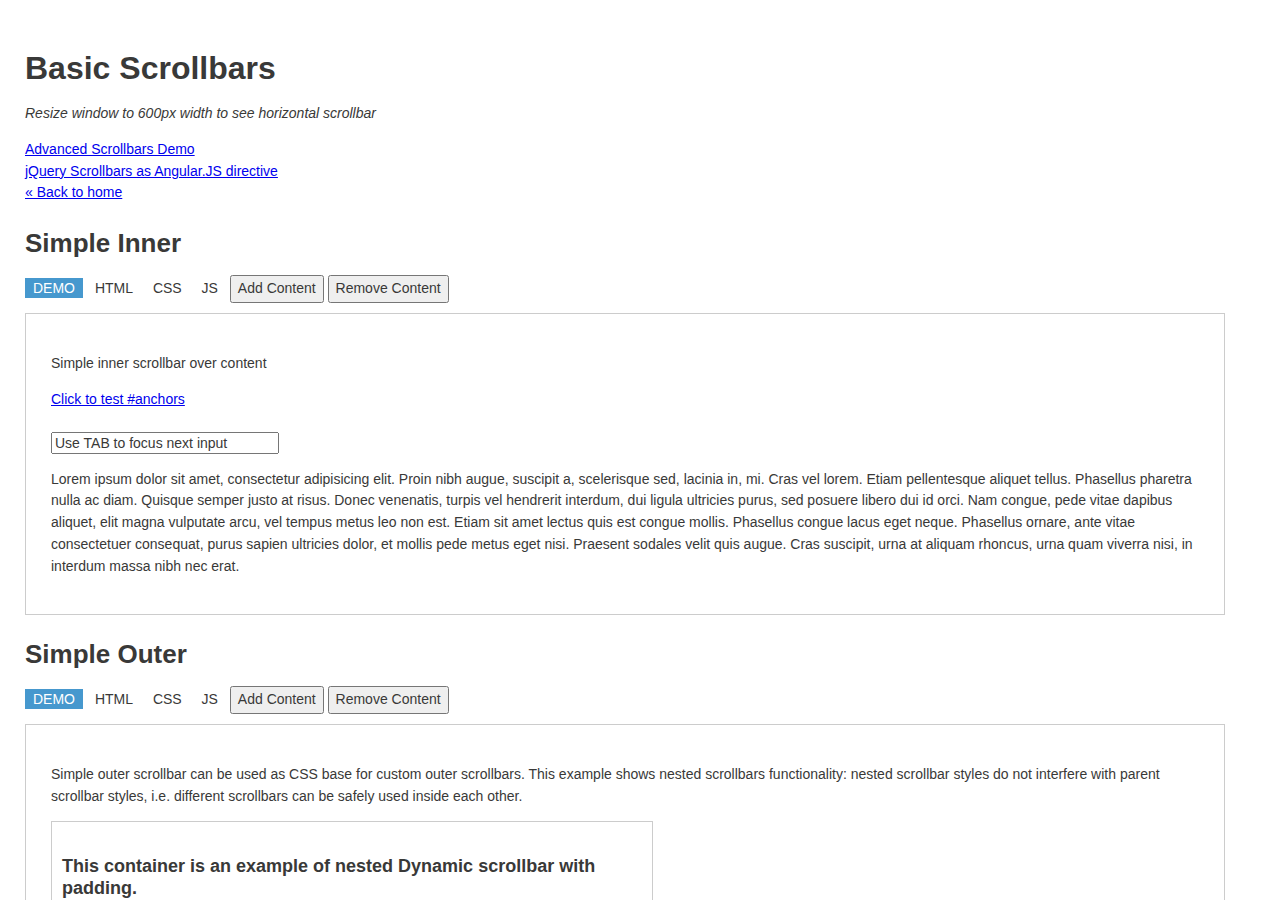
<file: components/jquery.scrollbar/demo/basic.html>
<!DOCTYPE html>
<html>
    <head>
        <title>jQuery Scrollbar Demo</title>
        <meta http-equiv="Content-Type" content="text/html; charset=UTF-8">
        <link rel="stylesheet" href="../includes/style.css" />
        <link rel="stylesheet" href="../includes/prettify/prettify.css" />

        <script src="../includes/prettify/prettify.js"></script>
        <script src="../includes/jquery.js"></script>
        <script src="../jquery.scrollbar.js"></script>
        <script>
            jQuery(function($){

                function getAlignedText(text){
                    text = text.split('\n');
                    while(text.length > 0 && $.trim(text[0]) == ''){
                        text.shift();
                    }
                    var tabs = (text[0] || '').replace(/^(\s+).+$/, '$1');
                    for(var i=0; i<text.length; i++){
                        text[i] = text[i].replace(tabs, '');
                    }
                    if(text.length > 0 && text[text.length - 1].match(/^\s*$/)){
                        text.pop();
                    }
                    return text.join('\n');
                }

                $('.container').each(function(){

                    var content =  $(this).find('.content');
                    var controls = $(this).find('.controls');

                    $('<pre></pre>').addClass('prettyprint linenums lang-html').text(getAlignedText(content.find('.demo').html())).appendTo(content.find('.html'));
                    $('<pre></pre>').addClass('prettyprint linenums lang-css').text(getAlignedText($('#css-common').html()) + "\n" + getAlignedText(content.find('style').html())).appendTo(content.find('.css'));
                    $('<pre></pre>').addClass('prettyprint linenums lang-js').text(getAlignedText(content.find('script').html())).appendTo(content.find('.js'));

                    controls.on('click', 'span', function(){
                        content.find('.' + $(this).removeClass('active').attr('class')).show().siblings('div').hide();
                        $(this).addClass('active').siblings('span').removeClass('active');
                    });
                    controls.find('.demo').click();
                });

                $('.container').on('click', '.add-content', function(){
                    $('#lorem-ipsum').clone().removeAttr('id').appendTo($(this).closest('.container').find('.scroll-content'));
                    return false;
                });
                $('.container').on('click', '.remove-content', function(){
                    $(this).closest('.container').find('.scroll-content').find('p').not('.permanent').last().remove();
                    return false;
                });

                window.prettyPrint && prettyPrint();
                $('.wrapper').scrollbar();
            });
        </script>

        <style type="text/css" id="css-common">
            /*************** SCROLLBAR BASE CSS ***************/

            .scroll-wrapper {
                overflow: hidden !important;
                padding: 0 !important;
                position: relative;
            }

            .scroll-wrapper > .scroll-content {
                border: none !important;
                box-sizing: content-box !important;
                height: auto;
                left: 0;
                margin: 0;
                max-height: none !important;
                max-width: none !important;
                overflow: scroll !important;
                padding: 0;
                position: relative !important;
                top: 0;
                width: auto !important;
            }

            .scroll-wrapper > .scroll-content::-webkit-scrollbar {
                height: 0;
                width: 0;
            }

            .scroll-element {
                display: none;
            }
            .scroll-element, .scroll-element div {
                box-sizing: content-box;
            }

            .scroll-element.scroll-x.scroll-scrollx_visible,
            .scroll-element.scroll-y.scroll-scrolly_visible {
                display: block;
            }

            .scroll-element .scroll-bar,
            .scroll-element .scroll-arrow {
                cursor: default;
            }

            .scroll-textarea {
                border: 1px solid #cccccc;
                border-top-color: #999999;
            }
            .scroll-textarea > .scroll-content {
                overflow: hidden !important;
            }
            .scroll-textarea > .scroll-content > textarea {
                border: none !important;
                box-sizing: border-box;
                height: 100% !important;
                margin: 0;
                max-height: none !important;
                max-width: none !important;
                overflow: scroll !important;
                outline: none;
                padding: 2px;
                position: relative !important;
                top: 0;
                width: 100% !important;
            }
            .scroll-textarea > .scroll-content > textarea::-webkit-scrollbar {
                height: 0;
                width: 0;
            }




        </style>
    </head>
    <body>
        <div class="wrapper scrollbar-dynamic">
            <div class="page-content">

                <h1>Basic Scrollbars</h1>
                <p style="font-style:italic;">Resize window to 600px width to see horizontal scrollbar</p>

                <a href="advanced.html">Advanced Scrollbars Demo</a><br/>
                <a href="angular.html">jQuery Scrollbars as Angular.JS directive</a><br/>
                <a href="../">&laquo; Back to home</a>

                <p id="lorem-ipsum">
                    Lorem ipsum dolor sit amet, consectetur adipisicing elit. Proin nibh augue, suscipit a,
                    scelerisque sed, lacinia in, mi. Cras vel lorem. Etiam pellentesque aliquet tellus.
                    Phasellus pharetra nulla ac diam. Quisque semper justo at risus. Donec venenatis, turpis vel
                    hendrerit interdum, dui ligula ultricies purus, sed posuere libero dui id orci. Nam congue,
                    pede vitae dapibus aliquet, elit magna vulputate arcu, vel tempus metus leo non est. Etiam
                    sit amet lectus quis est congue mollis. Phasellus congue lacus eget neque. Phasellus ornare,
                    ante vitae consectetuer consequat, purus sapien ultricies dolor, et mollis pede metus eget
                    nisi. Praesent sodales velit quis augue. Cras suscipit, urna at aliquam rhoncus, urna quam
                    viverra nisi, in interdum massa nibh nec erat.
                </p>

                <div class="container">
                    <h2>Simple Inner</h2>
                    <div class="controls">
                        <span class="demo">DEMO</span>
                        <span class="html">HTML</span>
                        <span class="css">CSS</span>
                        <span class="js">JS</span>
                        <button class="add-content">Add Content</button>
                        <button class="remove-content">Remove Content</button>
                    </div>
                    <div class="content">
                        <style type="text/css">

                            /*************** SIMPLE INNER SCROLLBAR ***************/

                            .scrollbar-inner > .scroll-element,
                            .scrollbar-inner > .scroll-element div
                            {
                                border: none;
                                margin: 0;
                                padding: 0;
                                position: absolute;
                                z-index: 10;
                            }

                            .scrollbar-inner > .scroll-element div {
                                display: block;
                                height: 100%;
                                left: 0;
                                top: 0;
                                width: 100%;
                            }

                            .scrollbar-inner > .scroll-element.scroll-x {
                                bottom: 2px;
                                height: 8px;
                                left: 0;
                                width: 100%;
                            }

                            .scrollbar-inner > .scroll-element.scroll-y {
                                height: 100%;
                                right: 2px;
                                top: 0;
                                width: 8px;
                            }

                            .scrollbar-inner > .scroll-element .scroll-element_outer {
                                overflow: hidden;
                            }

                            .scrollbar-inner > .scroll-element .scroll-element_outer,
                            .scrollbar-inner > .scroll-element .scroll-element_track,
                            .scrollbar-inner > .scroll-element .scroll-bar {
                                -webkit-border-radius: 8px;
                                -moz-border-radius: 8px;
                                border-radius: 8px;
                            }

                            .scrollbar-inner > .scroll-element .scroll-element_track,
                            .scrollbar-inner > .scroll-element .scroll-bar {
                                -ms-filter:"progid:DXImageTransform.Microsoft.Alpha(Opacity=40)";
                                filter: alpha(opacity=40);
                                opacity: 0.4;
                            }

                            .scrollbar-inner > .scroll-element .scroll-element_track { background-color: #e0e0e0; }
                            .scrollbar-inner > .scroll-element .scroll-bar { background-color: #c2c2c2; }
                            .scrollbar-inner > .scroll-element:hover .scroll-bar { background-color: #919191; }
                            .scrollbar-inner > .scroll-element.scroll-draggable .scroll-bar { background-color: #919191; }


                            /* update scrollbar offset if both scrolls are visible */

                            .scrollbar-inner > .scroll-element.scroll-x.scroll-scrolly_visible .scroll-element_track { left: -12px; }
                            .scrollbar-inner > .scroll-element.scroll-y.scroll-scrollx_visible .scroll-element_track { top: -12px; }


                            .scrollbar-inner > .scroll-element.scroll-x.scroll-scrolly_visible .scroll-element_size { left: -12px; }
                            .scrollbar-inner > .scroll-element.scroll-y.scroll-scrollx_visible .scroll-element_size { top: -12px; }

                        </style>
                        <script type="text/javascript">
                            jQuery(document).ready(function(){
                                jQuery('.scrollbar-inner').scrollbar();
                            });
                        </script>
                        <div class="demo">
                            <div class="scrollbar-inner">
                                <p class="permanent">
                                    Simple inner scrollbar over content
                                </p>
                                <p class="permanent">
                                    <a href="#anchor">Click to test #anchors</a><br/><br/>
                                    <input type="text" value="Use TAB to focus next input" style="max-width:220px; width: 100%;">
                                </p>
                                <p>
                                    Lorem ipsum dolor sit amet, consectetur adipisicing elit. Proin nibh augue, suscipit a,
                                    scelerisque sed, lacinia in, mi. Cras vel lorem. Etiam pellentesque aliquet tellus.
                                    Phasellus pharetra nulla ac diam. Quisque semper justo at risus. Donec venenatis, turpis vel
                                    hendrerit interdum, dui ligula ultricies purus, sed posuere libero dui id orci. Nam congue,
                                    pede vitae dapibus aliquet, elit magna vulputate arcu, vel tempus metus leo non est. Etiam
                                    sit amet lectus quis est congue mollis. Phasellus congue lacus eget neque. Phasellus ornare,
                                    ante vitae consectetuer consequat, purus sapien ultricies dolor, et mollis pede metus eget
                                    nisi. Praesent sodales velit quis augue. Cras suscipit, urna at aliquam rhoncus, urna quam
                                    viverra nisi, in interdum massa nibh nec erat.
                                </p>
                                <p>
                                    Lorem ipsum dolor sit amet, consectetur adipisicing elit. Proin nibh augue, suscipit a,
                                    scelerisque sed, lacinia in, mi. Cras vel lorem. Etiam pellentesque aliquet tellus.
                                    Phasellus pharetra nulla ac diam. Quisque semper justo at risus. Donec venenatis, turpis vel
                                    hendrerit interdum, dui ligula ultricies purus, sed posuere libero dui id orci. Nam congue,
                                    pede vitae dapibus aliquet, elit magna vulputate arcu, vel tempus metus leo non est. Etiam
                                    sit amet lectus quis est congue mollis. Phasellus congue lacus eget neque. Phasellus ornare,
                                    ante vitae consectetuer consequat, purus sapien ultricies dolor, et mollis pede metus eget
                                    nisi. Praesent sodales velit quis augue. Cras suscipit, urna at aliquam rhoncus, urna quam
                                    viverra nisi, in interdum massa nibh nec erat.
                                </p>
                                <p>
                                    Lorem ipsum dolor sit amet, consectetur adipisicing elit. Proin nibh augue, suscipit a,
                                    scelerisque sed, lacinia in, mi. Cras vel lorem. Etiam pellentesque aliquet tellus.
                                    Phasellus pharetra nulla ac diam. Quisque semper justo at risus. Donec venenatis, turpis vel
                                    hendrerit interdum, dui ligula ultricies purus, sed posuere libero dui id orci. Nam congue,
                                    pede vitae dapibus aliquet, elit magna vulputate arcu, vel tempus metus leo non est. Etiam
                                    sit amet lectus quis est congue mollis. Phasellus congue lacus eget neque. Phasellus ornare,
                                    ante vitae consectetuer consequat, purus sapien ultricies dolor, et mollis pede metus eget
                                    nisi. Praesent sodales velit quis augue. Cras suscipit, urna at aliquam rhoncus, urna quam
                                    viverra nisi, in interdum massa nibh nec erat.
                                </p>
                                <input type="text"><br/>
                                <h3 id="anchor">Anchor</h3>
                            </div>
                        </div>
                        <div class="html"></div>
                        <div class="css"></div>
                        <div class="js"></div>
                    </div>
                </div>

                <div class="container">
                    <h2>Simple Outer</h2>
                    <div class="controls">
                        <span class="demo">DEMO</span>
                        <span class="html">HTML</span>
                        <span class="css">CSS</span>
                        <span class="js">JS</span>
                        <button class="add-content">Add Content</button>
                        <button class="remove-content">Remove Content</button>
                    </div>
                    <div class="content">
                        <style type="text/css">

                            /*************** SIMPLE OUTER SCROLLBAR ***************/

                            .scrollbar-outer > .scroll-element,
                            .scrollbar-outer > .scroll-element div
                            {
                                border: none;
                                margin: 0;
                                padding: 0;
                                position: absolute;
                                z-index: 10;
                            }

                            .scrollbar-outer > .scroll-element {
                                background-color: #ffffff;
                            }

                            .scrollbar-outer > .scroll-element div {
                                display: block;
                                height: 100%;
                                left: 0;
                                top: 0;
                                width: 100%;
                            }

                            .scrollbar-outer > .scroll-element.scroll-x {
                                bottom: 0;
                                height: 12px;
                                left: 0;
                                width: 100%;
                            }

                            .scrollbar-outer > .scroll-element.scroll-y {
                                height: 100%;
                                right: 0;
                                top: 0;
                                width: 12px;
                            }

                            .scrollbar-outer > .scroll-element.scroll-x .scroll-element_outer { height: 8px; top: 2px; }
                            .scrollbar-outer > .scroll-element.scroll-y .scroll-element_outer { left: 2px; width: 8px; }

                            .scrollbar-outer > .scroll-element .scroll-element_outer { overflow: hidden; }
                            .scrollbar-outer > .scroll-element .scroll-element_track { background-color: #eeeeee; }

                            .scrollbar-outer > .scroll-element .scroll-element_outer,
                            .scrollbar-outer > .scroll-element .scroll-element_track,
                            .scrollbar-outer > .scroll-element .scroll-bar {
                                -webkit-border-radius: 8px;
                                -moz-border-radius: 8px;
                                border-radius: 8px;
                            }

                            .scrollbar-outer > .scroll-element .scroll-bar { background-color: #d9d9d9; }
                            .scrollbar-outer > .scroll-element .scroll-bar:hover { background-color: #c2c2c2; }
                            .scrollbar-outer > .scroll-element.scroll-draggable .scroll-bar { background-color: #919191; }


                            /* scrollbar height/width & offset from container borders */

                            .scrollbar-outer > .scroll-content.scroll-scrolly_visible { left: -12px; margin-left: 12px; }
                            .scrollbar-outer > .scroll-content.scroll-scrollx_visible { top:  -12px; margin-top:  12px; }

                            .scrollbar-outer > .scroll-element.scroll-x .scroll-bar { min-width: 10px; }
                            .scrollbar-outer > .scroll-element.scroll-y .scroll-bar { min-height: 10px; }


                            /* update scrollbar offset if both scrolls are visible */

                            .scrollbar-outer > .scroll-element.scroll-x.scroll-scrolly_visible .scroll-element_track { left: -14px; }
                            .scrollbar-outer > .scroll-element.scroll-y.scroll-scrollx_visible .scroll-element_track { top: -14px; }

                            .scrollbar-outer > .scroll-element.scroll-x.scroll-scrolly_visible .scroll-element_size { left: -14px; }
                            .scrollbar-outer > .scroll-element.scroll-y.scroll-scrollx_visible .scroll-element_size { top: -14px; }

                        </style>
                        <script type="text/javascript">
                            jQuery(document).ready(function(){
                                jQuery('.scrollbar-outer').scrollbar();
                            });
                        </script>
                        <div class="demo">
                            <div class="scrollbar-outer">
                                <p class="permanent">
                                    Simple outer scrollbar can be used as CSS base for custom outer scrollbars.
                                    This example shows nested scrollbars functionality: nested scrollbar styles do not
                                    interfere with parent scrollbar styles, i.e. different scrollbars can be safely used
                                    inside each other.
                                </p>
                                <div class="inner-content scrollbar-dynamic">
                                    <div style="padding: 10px;">
                                        <h4>
                                            This container is an example of nested Dynamic scrollbar with padding.
                                        </h4>
                                        <p>
                                            Lorem ipsum dolor sit amet, consectetur adipisicing elit. Proin nibh augue, suscipit a,
                                            scelerisque sed, lacinia in, mi. Cras vel lorem. Etiam pellentesque aliquet tellus.
                                            Phasellus pharetra nulla ac diam. Quisque semper justo at risus. Donec venenatis, turpis vel
                                            hendrerit interdum, dui ligula ultricies purus, sed posuere libero dui id orci. Nam congue,
                                            pede vitae dapibus aliquet, elit magna vulputate arcu, vel tempus metus leo non est. Etiam
                                            sit amet lectus quis est congue mollis. Phasellus congue lacus eget neque. Phasellus ornare,
                                            ante vitae consectetuer consequat, purus sapien ultricies dolor, et mollis pede metus eget
                                            nisi. Praesent sodales velit quis augue. Cras suscipit, urna at aliquam rhoncus, urna quam
                                            viverra nisi, in interdum massa nibh nec erat.
                                        </p>
                                    </div>
                                </div>
                                <p>
                                    Lorem ipsum dolor sit amet, consectetur adipisicing elit. Proin nibh augue, suscipit a,
                                    scelerisque sed, lacinia in, mi. Cras vel lorem. Etiam pellentesque aliquet tellus.
                                    Phasellus pharetra nulla ac diam. Quisque semper justo at risus. Donec venenatis, turpis vel
                                    hendrerit interdum, dui ligula ultricies purus, sed posuere libero dui id orci. Nam congue,
                                    pede vitae dapibus aliquet, elit magna vulputate arcu, vel tempus metus leo non est. Etiam
                                    sit amet lectus quis est congue mollis. Phasellus congue lacus eget neque. Phasellus ornare,
                                    ante vitae consectetuer consequat, purus sapien ultricies dolor, et mollis pede metus eget
                                    nisi. Praesent sodales velit quis augue. Cras suscipit, urna at aliquam rhoncus, urna quam
                                    viverra nisi, in interdum massa nibh nec erat.
                                </p>
                                <p>
                                    Lorem ipsum dolor sit amet, consectetur adipisicing elit. Proin nibh augue, suscipit a,
                                    scelerisque sed, lacinia in, mi. Cras vel lorem. Etiam pellentesque aliquet tellus.
                                    Phasellus pharetra nulla ac diam. Quisque semper justo at risus. Donec venenatis, turpis vel
                                    hendrerit interdum, dui ligula ultricies purus, sed posuere libero dui id orci. Nam congue,
                                    pede vitae dapibus aliquet, elit magna vulputate arcu, vel tempus metus leo non est. Etiam
                                    sit amet lectus quis est congue mollis. Phasellus congue lacus eget neque. Phasellus ornare,
                                    ante vitae consectetuer consequat, purus sapien ultricies dolor, et mollis pede metus eget
                                    nisi. Praesent sodales velit quis augue. Cras suscipit, urna at aliquam rhoncus, urna quam
                                    viverra nisi, in interdum massa nibh nec erat.
                                </p>
                                <p>
                                    Lorem ipsum dolor sit amet, consectetur adipisicing elit. Proin nibh augue, suscipit a,
                                    scelerisque sed, lacinia in, mi. Cras vel lorem. Etiam pellentesque aliquet tellus.
                                    Phasellus pharetra nulla ac diam. Quisque semper justo at risus. Donec venenatis, turpis vel
                                    hendrerit interdum, dui ligula ultricies purus, sed posuere libero dui id orci. Nam congue,
                                    pede vitae dapibus aliquet, elit magna vulputate arcu, vel tempus metus leo non est. Etiam
                                    sit amet lectus quis est congue mollis. Phasellus congue lacus eget neque. Phasellus ornare,
                                    ante vitae consectetuer consequat, purus sapien ultricies dolor, et mollis pede metus eget
                                    nisi. Praesent sodales velit quis augue. Cras suscipit, urna at aliquam rhoncus, urna quam
                                    viverra nisi, in interdum massa nibh nec erat.
                                </p>
                            </div>
                        </div>
                        <div class="html"></div>
                        <div class="css"></div>
                        <div class="js"></div>
                    </div>
                </div>

                <div class="container">
                    <h2>Mac OS X Lion</h2>
                    <div class="controls">
                        <span class="demo">DEMO</span>
                        <span class="html">HTML</span>
                        <span class="css">CSS</span>
                        <span class="js">JS</span>
                        <button class="add-content">Add Content</button>
                        <button class="remove-content">Remove Content</button>
                    </div>
                    <div class="content">
                        <style type="text/css">

                            /*************** SCROLLBAR MAC OS X ***************/

                            .scrollbar-macosx > .scroll-element,
                            .scrollbar-macosx > .scroll-element div
                            {
                                background: none;
                                border: none;
                                margin: 0;
                                padding: 0;
                                position: absolute;
                                z-index: 10;
                            }

                            .scrollbar-macosx > .scroll-element div {
                                display: block;
                                height: 100%;
                                left: 0;
                                top: 0;
                                width: 100%;
                            }

                            .scrollbar-macosx > .scroll-element .scroll-element_track { display: none; }
                            .scrollbar-macosx > .scroll-element .scroll-bar {
                                background-color: #6C6E71;
                                display: block;

                                -ms-filter:"progid:DXImageTransform.Microsoft.Alpha(Opacity=0)";
                                filter: alpha(opacity=0);
                                opacity: 0;

                                -webkit-border-radius: 7px;
                                -moz-border-radius: 7px;
                                border-radius: 7px;

                                -webkit-transition: opacity 0.2s linear;
                                -moz-transition: opacity 0.2s linear;
                                -o-transition: opacity 0.2s linear;
                                -ms-transition: opacity 0.2s linear;
                                transition: opacity 0.2s linear;
                            }
                            .scrollbar-macosx:hover > .scroll-element .scroll-bar,
                            .scrollbar-macosx > .scroll-element.scroll-draggable .scroll-bar {
                                -ms-filter:"progid:DXImageTransform.Microsoft.Alpha(Opacity=70)";
                                filter: alpha(opacity=70);
                                opacity: 0.7;
                            }


                            .scrollbar-macosx > .scroll-element.scroll-x {
                                bottom: 0px;
                                height: 0px;
                                left: 0;
                                min-width: 100%;
                                overflow: visible;
                                width: 100%;
                            }

                            .scrollbar-macosx > .scroll-element.scroll-y {
                                height: 100%;
                                min-height: 100%;
                                right: 0px;
                                top: 0;
                                width: 0px;
                            }

                            /* scrollbar height/width & offset from container borders */
                            .scrollbar-macosx > .scroll-element.scroll-x .scroll-bar { height: 7px; min-width: 10px; top: -9px; }
                            .scrollbar-macosx > .scroll-element.scroll-y .scroll-bar { left: -9px; min-height: 10px; width: 7px; }

                            .scrollbar-macosx > .scroll-element.scroll-x .scroll-element_outer { left: 2px; }
                            .scrollbar-macosx > .scroll-element.scroll-x .scroll-element_size { left: -4px; }

                            .scrollbar-macosx > .scroll-element.scroll-y .scroll-element_outer { top: 2px; }
                            .scrollbar-macosx > .scroll-element.scroll-y .scroll-element_size { top: -4px; }

                            /* update scrollbar offset if both scrolls are visible */
                            .scrollbar-macosx > .scroll-element.scroll-x.scroll-scrolly_visible .scroll-element_size { left: -11px; }
                            .scrollbar-macosx > .scroll-element.scroll-y.scroll-scrollx_visible .scroll-element_size { top: -11px; }

                        </style>
                        <script type="text/javascript">
                            jQuery(document).ready(function(){
                                jQuery('.scrollbar-macosx').scrollbar();
                            });
                        </script>
                        <div class="demo">
                            <div class="scrollbar-macosx">
                                <p class="permanent">
                                    Traditionally scrollbars are permanently displayed whenever an area of a webpage is
                                    scrollable. By contrast, scrollbars in OSX Lion are hidden from sight, and revealed only
                                    when scrolling content. In this example, scrollbars are revealed when mouse is over content.
                                </p>
                                <p>
                                    Lorem ipsum dolor sit amet, consectetur adipisicing elit. Proin nibh augue, suscipit a,
                                    scelerisque sed, lacinia in, mi. Cras vel lorem. Etiam pellentesque aliquet tellus.
                                    Phasellus pharetra nulla ac diam. Quisque semper justo at risus. Donec venenatis, turpis vel
                                    hendrerit interdum, dui ligula ultricies purus, sed posuere libero dui id orci. Nam congue,
                                    pede vitae dapibus aliquet, elit magna vulputate arcu, vel tempus metus leo non est. Etiam
                                    sit amet lectus quis est congue mollis. Phasellus congue lacus eget neque. Phasellus ornare,
                                    ante vitae consectetuer consequat, purus sapien ultricies dolor, et mollis pede metus eget
                                    nisi. Praesent sodales velit quis augue. Cras suscipit, urna at aliquam rhoncus, urna quam
                                    viverra nisi, in interdum massa nibh nec erat.
                                </p>
                                <p>
                                    Lorem ipsum dolor sit amet, consectetur adipisicing elit. Proin nibh augue, suscipit a,
                                    scelerisque sed, lacinia in, mi. Cras vel lorem. Etiam pellentesque aliquet tellus.
                                    Phasellus pharetra nulla ac diam. Quisque semper justo at risus. Donec venenatis, turpis vel
                                    hendrerit interdum, dui ligula ultricies purus, sed posuere libero dui id orci. Nam congue,
                                    pede vitae dapibus aliquet, elit magna vulputate arcu, vel tempus metus leo non est. Etiam
                                    sit amet lectus quis est congue mollis. Phasellus congue lacus eget neque. Phasellus ornare,
                                    ante vitae consectetuer consequat, purus sapien ultricies dolor, et mollis pede metus eget
                                    nisi. Praesent sodales velit quis augue. Cras suscipit, urna at aliquam rhoncus, urna quam
                                    viverra nisi, in interdum massa nibh nec erat.
                                </p>
                                <p>
                                    Lorem ipsum dolor sit amet, consectetur adipisicing elit. Proin nibh augue, suscipit a,
                                    scelerisque sed, lacinia in, mi. Cras vel lorem. Etiam pellentesque aliquet tellus.
                                    Phasellus pharetra nulla ac diam. Quisque semper justo at risus. Donec venenatis, turpis vel
                                    hendrerit interdum, dui ligula ultricies purus, sed posuere libero dui id orci. Nam congue,
                                    pede vitae dapibus aliquet, elit magna vulputate arcu, vel tempus metus leo non est. Etiam
                                    sit amet lectus quis est congue mollis. Phasellus congue lacus eget neque. Phasellus ornare,
                                    ante vitae consectetuer consequat, purus sapien ultricies dolor, et mollis pede metus eget
                                    nisi. Praesent sodales velit quis augue. Cras suscipit, urna at aliquam rhoncus, urna quam
                                    viverra nisi, in interdum massa nibh nec erat.
                                </p>
                            </div>
                        </div>
                        <div class="html"></div>
                        <div class="css"></div>
                        <div class="js"></div>
                    </div>
                </div>

                <div class="container">
                    <h2>Light</h2>
                    <div class="controls">
                        <span class="demo">DEMO</span>
                        <span class="html">HTML</span>
                        <span class="css">CSS</span>
                        <span class="js">JS</span>
                        <button class="add-content">Add Content</button>
                        <button class="remove-content">Remove Content</button>
                    </div>
                    <div class="content">
                        <style type="text/css">

                            /*************** SCROLLBAR LIGHT ***************/

                            .scrollbar-light > .scroll-element,
                            .scrollbar-light > .scroll-element div {
                                border: none;
                                margin: 0;
                                overflow: hidden;
                                padding: 0;
                                position: absolute;
                                z-index: 10;
                            }

                            .scrollbar-light > .scroll-element {
                                background-color: #ffffff;
                            }

                            .scrollbar-light > .scroll-element div {
                                display: block;
                                height: 100%;
                                left: 0;
                                top: 0;
                                width: 100%;
                            }

                            .scrollbar-light > .scroll-element .scroll-element_outer {
                                -webkit-border-radius: 10px;
                                -moz-border-radius: 10px;
                                border-radius: 10px;
                            }

                            .scrollbar-light > .scroll-element .scroll-element_size {
                                background: #dbdbdb;
                                background: url([data-uri]);
                                background: -moz-linear-gradient(left, #dbdbdb 0%, #e8e8e8 100%);
                                background: -webkit-gradient(linear, left top, right top, color-stop(0%,#dbdbdb), color-stop(100%,#e8e8e8));
                                background: -webkit-linear-gradient(left, #dbdbdb 0%,#e8e8e8 100%);
                                background: -o-linear-gradient(left, #dbdbdb 0%,#e8e8e8 100%);
                                background: -ms-linear-gradient(left, #dbdbdb 0%,#e8e8e8 100%);
                                background: linear-gradient(to right, #dbdbdb 0%,#e8e8e8 100%);

                                -webkit-border-radius: 10px;
                                -moz-border-radius: 10px;
                                border-radius: 10px;
                            }

                            .scrollbar-light > .scroll-element.scroll-x {
                                bottom: 0;
                                height: 17px;
                                left: 0;
                                min-width: 100%;
                                width: 100%;
                            }

                            .scrollbar-light > .scroll-element.scroll-y {
                                height: 100%;
                                min-height: 100%;
                                right: 0;
                                top: 0;
                                width: 17px;
                            }

                            .scrollbar-light > .scroll-element .scroll-bar {
                                background: #fefefe;
                                background: url([data-uri]);
                                background: -moz-linear-gradient(left, #fefefe 0%, #f5f5f5 100%);
                                background: -webkit-gradient(linear, left top, right top, color-stop(0%,#fefefe), color-stop(100%,#f5f5f5));
                                background: -webkit-linear-gradient(left, #fefefe 0%,#f5f5f5 100%);
                                background: -o-linear-gradient(left, #fefefe 0%,#f5f5f5 100%);
                                background: -ms-linear-gradient(left, #fefefe 0%,#f5f5f5 100%);
                                background: linear-gradient(to right, #fefefe 0%,#f5f5f5 100%);

                                border: 1px solid #dbdbdb;
                                -webkit-border-radius: 10px;
                                -moz-border-radius: 10px;
                                border-radius: 10px;
                            }

                            /* scrollbar height/width & offset from container borders */

                            .scrollbar-light > .scroll-content.scroll-scrolly_visible { left: -17px; margin-left: 17px; }
                            .scrollbar-light > .scroll-content.scroll-scrollx_visible { top:  -17px; margin-top:  17px; }

                            .scrollbar-light > .scroll-element.scroll-x .scroll-bar { height: 10px; min-width: 10px; top: 0px; }
                            .scrollbar-light > .scroll-element.scroll-y .scroll-bar { left: 0px; min-height: 10px; width: 10px; }

                            .scrollbar-light > .scroll-element.scroll-x .scroll-element_outer { height: 12px; left: 2px; top: 2px; }
                            .scrollbar-light > .scroll-element.scroll-x .scroll-element_size { left: -4px; }

                            .scrollbar-light > .scroll-element.scroll-y .scroll-element_outer { left: 2px; top: 2px; width: 12px; }
                            .scrollbar-light > .scroll-element.scroll-y .scroll-element_size { top: -4px; }

                            /* update scrollbar offset if both scrolls are visible */

                            .scrollbar-light > .scroll-element.scroll-x.scroll-scrolly_visible .scroll-element_size { left: -19px; }
                            .scrollbar-light > .scroll-element.scroll-y.scroll-scrollx_visible .scroll-element_size { top: -19px; }

                            .scrollbar-light > .scroll-element.scroll-x.scroll-scrolly_visible .scroll-element_track { left: -19px; }
                            .scrollbar-light > .scroll-element.scroll-y.scroll-scrollx_visible .scroll-element_track { top: -19px; }

                        </style>
                        <script type="text/javascript">
                            jQuery(document).ready(function(){
                                jQuery('.scrollbar-light').scrollbar();
                            });
                        </script>
                        <div class="demo">
                            <div class="scrollbar-light">
                                <input type="text">
                                <p class="permanent">
                                    Light version of scrollbar is great for different custom design solutions.
                                </p>
                                <p>
                                    Lorem ipsum dolor sit amet, consectetur adipisicing elit. Proin nibh augue, suscipit a,
                                    scelerisque sed, lacinia in, mi. Cras vel lorem. Etiam pellentesque aliquet tellus.
                                    Phasellus pharetra nulla ac diam. Quisque semper justo at risus. Donec venenatis, turpis vel
                                    hendrerit interdum, dui ligula ultricies purus, sed posuere libero dui id orci. Nam congue,
                                    pede vitae dapibus aliquet, elit magna vulputate arcu, vel tempus metus leo non est. Etiam
                                    sit amet lectus quis est congue mollis. Phasellus congue lacus eget neque. Phasellus ornare,
                                    ante vitae consectetuer consequat, purus sapien ultricies dolor, et mollis pede metus eget
                                    nisi. Praesent sodales velit quis augue. Cras suscipit, urna at aliquam rhoncus, urna quam
                                    viverra nisi, in interdum massa nibh nec erat.
                                </p>
                                <p>
                                    Lorem ipsum dolor sit amet, consectetur adipisicing elit. Proin nibh augue, suscipit a,
                                    scelerisque sed, lacinia in, mi. Cras vel lorem. Etiam pellentesque aliquet tellus.
                                    Phasellus pharetra nulla ac diam. Quisque semper justo at risus. Donec venenatis, turpis vel
                                    hendrerit interdum, dui ligula ultricies purus, sed posuere libero dui id orci. Nam congue,
                                    pede vitae dapibus aliquet, elit magna vulputate arcu, vel tempus metus leo non est. Etiam
                                    sit amet lectus quis est congue mollis. Phasellus congue lacus eget neque. Phasellus ornare,
                                    ante vitae consectetuer consequat, purus sapien ultricies dolor, et mollis pede metus eget
                                    nisi. Praesent sodales velit quis augue. Cras suscipit, urna at aliquam rhoncus, urna quam
                                    viverra nisi, in interdum massa nibh nec erat.
                                </p>
                                <p>
                                    Lorem ipsum dolor sit amet, consectetur adipisicing elit. Proin nibh augue, suscipit a,
                                    scelerisque sed, lacinia in, mi. Cras vel lorem. Etiam pellentesque aliquet tellus.
                                    Phasellus pharetra nulla ac diam. Quisque semper justo at risus. Donec venenatis, turpis vel
                                    hendrerit interdum, dui ligula ultricies purus, sed posuere libero dui id orci. Nam congue,
                                    pede vitae dapibus aliquet, elit magna vulputate arcu, vel tempus metus leo non est. Etiam
                                    sit amet lectus quis est congue mollis. Phasellus congue lacus eget neque. Phasellus ornare,
                                    ante vitae consectetuer consequat, purus sapien ultricies dolor, et mollis pede metus eget
                                    nisi. Praesent sodales velit quis augue. Cras suscipit, urna at aliquam rhoncus, urna quam
                                    viverra nisi, in interdum massa nibh nec erat.
                                </p>
                                <input type="text">
                            </div>
                        </div>
                        <div class="html"></div>
                        <div class="css"></div>
                        <div class="js"></div>
                    </div>
                </div>

                <div class="container">
                    <h2>Rail</h2>
                    <div class="controls">
                        <span class="demo">DEMO</span>
                        <span class="html">HTML</span>
                        <span class="css">CSS</span>
                        <span class="js">JS</span>
                        <button class="add-content">Add Content</button>
                        <button class="remove-content">Remove Content</button>
                    </div>
                    <div class="content">
                        <style type="text/css">

                            /*************** SCROLLBAR RAIL ***************/

                            .scrollbar-rail > .scroll-element,
                            .scrollbar-rail > .scroll-element div
                            {
                                border: none;
                                margin: 0;
                                overflow: hidden;
                                padding: 0;
                                position: absolute;
                                z-index: 10;
                            }

                            .scrollbar-rail > .scroll-element {
                                background-color: #ffffff;
                            }

                            .scrollbar-rail > .scroll-element div {
                                display: block;
                                height: 100%;
                                left: 0;
                                top: 0;
                                width: 100%;
                            }

                            .scrollbar-rail > .scroll-element .scroll-element_size {
                                background-color: #999;
                                background-color: rgba(0, 0, 0, 0.3);
                            }

                            .scrollbar-rail > .scroll-element .scroll-element_outer:hover .scroll-element_size {
                                background-color: #666;
                                background-color: rgba(0, 0, 0, 0.5);
                            }

                            .scrollbar-rail > .scroll-element.scroll-x {
                                bottom: 0;
                                height: 12px;
                                left: 0;
                                min-width: 100%;
                                padding: 3px 0 2px;
                                width: 100%;
                            }

                            .scrollbar-rail > .scroll-element.scroll-y {
                                height: 100%;
                                min-height: 100%;
                                padding: 0 2px 0 3px;
                                right: 0;
                                top: 0;
                                width: 12px;
                            }

                            .scrollbar-rail > .scroll-element .scroll-bar {
                                background-color: #d0b9a0;

                                -webkit-border-radius: 2px;
                                -moz-border-radius: 2px;
                                border-radius: 2px;

                                box-shadow: 1px 1px 3px rgba(0, 0, 0, 0.5);
                            }

                            .scrollbar-rail > .scroll-element .scroll-element_outer:hover .scroll-bar {
                                box-shadow: 1px 1px 3px rgba(0, 0, 0, 0.6);
                            }

                            /* scrollbar height/width & offset from container borders */

                            .scrollbar-rail > .scroll-content.scroll-scrolly_visible { left: -17px; margin-left: 17px; }
                            .scrollbar-rail > .scroll-content.scroll-scrollx_visible { margin-top: 17px; top: -17px; }

                            .scrollbar-rail > .scroll-element.scroll-x .scroll-bar { height: 10px; min-width: 10px; top: 1px; }
                            .scrollbar-rail > .scroll-element.scroll-y .scroll-bar { left: 1px; min-height: 10px; width: 10px; }

                            .scrollbar-rail > .scroll-element.scroll-x .scroll-element_outer { height: 15px; left: 5px; }
                            .scrollbar-rail > .scroll-element.scroll-x .scroll-element_size { height: 2px; left: -10px; top: 5px; }

                            .scrollbar-rail > .scroll-element.scroll-y .scroll-element_outer { top: 5px; width: 15px; }
                            .scrollbar-rail > .scroll-element.scroll-y .scroll-element_size { left: 5px; top: -10px; width: 2px; }

                            /* update scrollbar offset if both scrolls are visible */

                            .scrollbar-rail > .scroll-element.scroll-x.scroll-scrolly_visible .scroll-element_size { left: -25px; }
                            .scrollbar-rail > .scroll-element.scroll-y.scroll-scrollx_visible .scroll-element_size { top: -25px; }

                            .scrollbar-rail > .scroll-element.scroll-x.scroll-scrolly_visible .scroll-element_track { left: -25px; }
                            .scrollbar-rail > .scroll-element.scroll-y.scroll-scrollx_visible .scroll-element_track { top: -25px; }

                        </style>
                        <script type="text/javascript">
                            jQuery(document).ready(function(){
                                jQuery('.scrollbar-rail').scrollbar();
                            });
                        </script>
                        <div class="demo">
                            <div class="scrollbar-rail">
                                <p class="permanent">
                                    <strong>Scrollbar Rail</strong>
                                </p>
                                <p>
                                    Lorem ipsum dolor sit amet, consectetur adipisicing elit. Proin nibh augue, suscipit a,
                                    scelerisque sed, lacinia in, mi. Cras vel lorem. Etiam pellentesque aliquet tellus.
                                    Phasellus pharetra nulla ac diam. Quisque semper justo at risus. Donec venenatis, turpis vel
                                    hendrerit interdum, dui ligula ultricies purus, sed posuere libero dui id orci. Nam congue,
                                    pede vitae dapibus aliquet, elit magna vulputate arcu, vel tempus metus leo non est. Etiam
                                    sit amet lectus quis est congue mollis. Phasellus congue lacus eget neque. Phasellus ornare,
                                    ante vitae consectetuer consequat, purus sapien ultricies dolor, et mollis pede metus eget
                                    nisi. Praesent sodales velit quis augue. Cras suscipit, urna at aliquam rhoncus, urna quam
                                    viverra nisi, in interdum massa nibh nec erat.
                                </p>
                                <p>
                                    Lorem ipsum dolor sit amet, consectetur adipisicing elit. Proin nibh augue, suscipit a,
                                    scelerisque sed, lacinia in, mi. Cras vel lorem. Etiam pellentesque aliquet tellus.
                                    Phasellus pharetra nulla ac diam. Quisque semper justo at risus. Donec venenatis, turpis vel
                                    hendrerit interdum, dui ligula ultricies purus, sed posuere libero dui id orci. Nam congue,
                                    pede vitae dapibus aliquet, elit magna vulputate arcu, vel tempus metus leo non est. Etiam
                                    sit amet lectus quis est congue mollis. Phasellus congue lacus eget neque. Phasellus ornare,
                                    ante vitae consectetuer consequat, purus sapien ultricies dolor, et mollis pede metus eget
                                    nisi. Praesent sodales velit quis augue. Cras suscipit, urna at aliquam rhoncus, urna quam
                                    viverra nisi, in interdum massa nibh nec erat.
                                </p>
                                <p>
                                    Lorem ipsum dolor sit amet, consectetur adipisicing elit. Proin nibh augue, suscipit a,
                                    scelerisque sed, lacinia in, mi. Cras vel lorem. Etiam pellentesque aliquet tellus.
                                    Phasellus pharetra nulla ac diam. Quisque semper justo at risus. Donec venenatis, turpis vel
                                    hendrerit interdum, dui ligula ultricies purus, sed posuere libero dui id orci. Nam congue,
                                    pede vitae dapibus aliquet, elit magna vulputate arcu, vel tempus metus leo non est. Etiam
                                    sit amet lectus quis est congue mollis. Phasellus congue lacus eget neque. Phasellus ornare,
                                    ante vitae consectetuer consequat, purus sapien ultricies dolor, et mollis pede metus eget
                                    nisi. Praesent sodales velit quis augue. Cras suscipit, urna at aliquam rhoncus, urna quam
                                    viverra nisi, in interdum massa nibh nec erat.
                                </p>
                                <p>
                                    Lorem ipsum dolor sit amet, consectetur adipisicing elit. Proin nibh augue, suscipit a,
                                    scelerisque sed, lacinia in, mi. Cras vel lorem. Etiam pellentesque aliquet tellus.
                                    Phasellus pharetra nulla ac diam. Quisque semper justo at risus. Donec venenatis, turpis vel
                                    hendrerit interdum, dui ligula ultricies purus, sed posuere libero dui id orci. Nam congue,
                                    pede vitae dapibus aliquet, elit magna vulputate arcu, vel tempus metus leo non est. Etiam
                                    sit amet lectus quis est congue mollis. Phasellus congue lacus eget neque. Phasellus ornare,
                                    ante vitae consectetuer consequat, purus sapien ultricies dolor, et mollis pede metus eget
                                    nisi. Praesent sodales velit quis augue. Cras suscipit, urna at aliquam rhoncus, urna quam
                                    viverra nisi, in interdum massa nibh nec erat.
                                </p>
                            </div>
                        </div>
                        <div class="html"></div>
                        <div class="css"></div>
                        <div class="js"></div>
                    </div>
                </div>

                <div class="container">
                    <h2>Dynamic</h2>
                    <div class="controls">
                        <span class="demo">DEMO</span>
                        <span class="html">HTML</span>
                        <span class="css">CSS</span>
                        <span class="js">JS</span>
                        <button class="add-content">Add Content</button>
                        <button class="remove-content">Remove Content</button>
                    </div>
                    <div class="content">
                        <style type="text/css">

                            /*************** SCROLLBAR DYNAMIC ***************/

                            .scrollbar-dynamic > .scroll-element,
                            .scrollbar-dynamic > .scroll-element div
                            {
                                background: none;
                                border: none;
                                margin: 0;
                                padding: 0;
                                position: absolute;
                                z-index: 10;
                            }

                            .scrollbar-dynamic > .scroll-element div {
                                display: block;
                                height: 100%;
                                left: 0;
                                top: 0;
                                width: 100%;
                            }

                            .scrollbar-dynamic > .scroll-element.scroll-x {
                                bottom: 2px;
                                height: 7px;
                                left: 0;
                                min-width: 100%;
                                width: 100%;
                            }

                            .scrollbar-dynamic > .scroll-element.scroll-y {
                                height: 100%;
                                min-height: 100%;
                                right: 2px;
                                top: 0;
                                width: 7px;
                            }

                            .scrollbar-dynamic > .scroll-element .scroll-element_outer {
                                opacity: 0.3;

                                -webkit-border-radius: 12px;
                                -moz-border-radius: 12px;
                                border-radius: 12px;
                            }
                            .scrollbar-dynamic > .scroll-element .scroll-element_size {
                                background-color: #cccccc;
                                opacity: 0;

                                -webkit-border-radius: 12px;
                                -moz-border-radius: 12px;
                                border-radius: 12px;

                                -webkit-transition: opacity 0.2s;
                                -moz-transition: opacity 0.2s;
                                -o-transition: opacity 0.2s;
                                -ms-transition: opacity 0.2s;
                                transition: opacity 0.2s;
                            }

                            .scrollbar-dynamic > .scroll-element .scroll-bar {
                                background-color: #6c6e71;

                                -webkit-border-radius: 7px;
                                -moz-border-radius: 7px;
                                border-radius: 7px;
                            }

                            /* scrollbar height/width & offset from container borders */

                            .scrollbar-dynamic > .scroll-element.scroll-x .scroll-bar {
                                bottom: 0;
                                height: 7px;
                                min-width: 24px;
                                top: auto;
                            }
                            .scrollbar-dynamic > .scroll-element.scroll-y .scroll-bar {
                                left: auto;
                                min-height: 24px;
                                right: 0;
                                width: 7px;
                            }

                            .scrollbar-dynamic > .scroll-element.scroll-x .scroll-element_outer {
                                bottom: 0;
                                top: auto;
                                left: 2px;

                                -webkit-transition: height 0.2s;
                                -moz-transition: height 0.2s;
                                -o-transition: height 0.2s;
                                -ms-transition: height 0.2s;
                                transition: height 0.2s;
                            }

                            .scrollbar-dynamic > .scroll-element.scroll-y .scroll-element_outer {
                                left: auto;
                                right: 0;
                                top: 2px;

                                -webkit-transition: width 0.2s;
                                -moz-transition: width 0.2s;
                                -o-transition: width 0.2s;
                                -ms-transition: width 0.2s;
                                transition: width 0.2s;
                            }

                            .scrollbar-dynamic > .scroll-element.scroll-x .scroll-element_size { left: -4px; }
                            .scrollbar-dynamic > .scroll-element.scroll-y .scroll-element_size { top: -4px; }


                            /* update scrollbar offset if both scrolls are visible */

                            .scrollbar-dynamic > .scroll-element.scroll-x.scroll-scrolly_visible .scroll-element_size { left: -11px; }
                            .scrollbar-dynamic > .scroll-element.scroll-y.scroll-scrollx_visible .scroll-element_size { top: -11px; }


                            /* hover & drag */

                            .scrollbar-dynamic > .scroll-element:hover .scroll-element_outer,
                            .scrollbar-dynamic > .scroll-element.scroll-draggable .scroll-element_outer {
                                overflow: hidden;

                                -ms-filter:"progid:DXImageTransform.Microsoft.Alpha(Opacity=70)";
                                filter: alpha(opacity=70);
                                opacity: 0.7;
                            }
                            .scrollbar-dynamic > .scroll-element:hover .scroll-element_outer .scroll-element_size,
                            .scrollbar-dynamic > .scroll-element.scroll-draggable .scroll-element_outer .scroll-element_size {
                                opacity: 1;
                            }
                            .scrollbar-dynamic > .scroll-element:hover .scroll-element_outer .scroll-bar,
                            .scrollbar-dynamic > .scroll-element.scroll-draggable .scroll-element_outer .scroll-bar {
                                height: 100%;
                                width: 100%;

                                -webkit-border-radius: 12px;
                                -moz-border-radius: 12px;
                                border-radius: 12px;
                            }

                            .scrollbar-dynamic > .scroll-element.scroll-x:hover .scroll-element_outer,
                            .scrollbar-dynamic > .scroll-element.scroll-x.scroll-draggable .scroll-element_outer {
                                height: 20px;
                                min-height: 7px;
                            }
                            .scrollbar-dynamic > .scroll-element.scroll-y:hover .scroll-element_outer,
                            .scrollbar-dynamic > .scroll-element.scroll-y.scroll-draggable .scroll-element_outer {
                                min-width: 7px;
                                width: 20px;
                            }

                        </style>
                        <script type="text/javascript">
                            jQuery(document).ready(function(){
                                jQuery('.scrollbar-dynamic').scrollbar();
                            });
                        </script>
                        <div class="demo">
                            <div class="scrollbar-dynamic">
                                <p class="permanent">
                                    Dynamic scrollbar looks tiny and transparent, and does not interfere with reading content.
                                    It increases its size when mouse is over, showing also full scroll container.
                                    Because of bugs with opacity in IE, this scrollbar is not recommended for IE7-8.
                                </p>
                                <p>
                                    Lorem ipsum dolor sit amet, consectetur adipisicing elit. Proin nibh augue, suscipit a,
                                    scelerisque sed, lacinia in, mi. Cras vel lorem. Etiam pellentesque aliquet tellus.
                                    Phasellus pharetra nulla ac diam. Quisque semper justo at risus. Donec venenatis, turpis vel
                                    hendrerit interdum, dui ligula ultricies purus, sed posuere libero dui id orci. Nam congue,
                                    pede vitae dapibus aliquet, elit magna vulputate arcu, vel tempus metus leo non est. Etiam
                                    sit amet lectus quis est congue mollis. Phasellus congue lacus eget neque. Phasellus ornare,
                                    ante vitae consectetuer consequat, purus sapien ultricies dolor, et mollis pede metus eget
                                    nisi. Praesent sodales velit quis augue. Cras suscipit, urna at aliquam rhoncus, urna quam
                                    viverra nisi, in interdum massa nibh nec erat.
                                </p>
                                <p>
                                    Lorem ipsum dolor sit amet, consectetur adipisicing elit. Proin nibh augue, suscipit a,
                                    scelerisque sed, lacinia in, mi. Cras vel lorem. Etiam pellentesque aliquet tellus.
                                    Phasellus pharetra nulla ac diam. Quisque semper justo at risus. Donec venenatis, turpis vel
                                    hendrerit interdum, dui ligula ultricies purus, sed posuere libero dui id orci. Nam congue,
                                    pede vitae dapibus aliquet, elit magna vulputate arcu, vel tempus metus leo non est. Etiam
                                    sit amet lectus quis est congue mollis. Phasellus congue lacus eget neque. Phasellus ornare,
                                    ante vitae consectetuer consequat, purus sapien ultricies dolor, et mollis pede metus eget
                                    nisi. Praesent sodales velit quis augue. Cras suscipit, urna at aliquam rhoncus, urna quam
                                    viverra nisi, in interdum massa nibh nec erat.
                                </p>
                                <p>
                                    Lorem ipsum dolor sit amet, consectetur adipisicing elit. Proin nibh augue, suscipit a,
                                    scelerisque sed, lacinia in, mi. Cras vel lorem. Etiam pellentesque aliquet tellus.
                                    Phasellus pharetra nulla ac diam. Quisque semper justo at risus. Donec venenatis, turpis vel
                                    hendrerit interdum, dui ligula ultricies purus, sed posuere libero dui id orci. Nam congue,
                                    pede vitae dapibus aliquet, elit magna vulputate arcu, vel tempus metus leo non est. Etiam
                                    sit amet lectus quis est congue mollis. Phasellus congue lacus eget neque. Phasellus ornare,
                                    ante vitae consectetuer consequat, purus sapien ultricies dolor, et mollis pede metus eget
                                    nisi. Praesent sodales velit quis augue. Cras suscipit, urna at aliquam rhoncus, urna quam
                                    viverra nisi, in interdum massa nibh nec erat.
                                </p>
                                <p>
                                    Lorem ipsum dolor sit amet, consectetur adipisicing elit. Proin nibh augue, suscipit a,
                                    scelerisque sed, lacinia in, mi. Cras vel lorem. Etiam pellentesque aliquet tellus.
                                    Phasellus pharetra nulla ac diam. Quisque semper justo at risus. Donec venenatis, turpis vel
                                    hendrerit interdum, dui ligula ultricies purus, sed posuere libero dui id orci. Nam congue,
                                    pede vitae dapibus aliquet, elit magna vulputate arcu, vel tempus metus leo non est. Etiam
                                    sit amet lectus quis est congue mollis. Phasellus congue lacus eget neque. Phasellus ornare,
                                    ante vitae consectetuer consequat, purus sapien ultricies dolor, et mollis pede metus eget
                                    nisi. Praesent sodales velit quis augue. Cras suscipit, urna at aliquam rhoncus, urna quam
                                    viverra nisi, in interdum massa nibh nec erat.
                                </p>
                            </div>
                        </div>
                        <div class="html"></div>
                        <div class="css"></div>
                        <div class="js"></div>
                    </div>
                </div>

                <div class="container">
                    <h2>Google Chrome</h2>
                    <div class="controls">
                        <span class="demo">DEMO</span>
                        <span class="html">HTML</span>
                        <span class="css">CSS</span>
                        <span class="js">JS</span>
                        <button class="add-content">Add Content</button>
                        <button class="remove-content">Remove Content</button>
                    </div>
                    <div class="content">
                        <style type="text/css">

                            /*************** SCROLLBAR GOOGLE CHROME ***************/

                            .scrollbar-chrome > .scroll-element,
                            .scrollbar-chrome > .scroll-element div
                            {
                                border: none;
                                margin: 0;
                                overflow: hidden;
                                padding: 0;
                                position: absolute;
                                z-index: 10;
                            }

                            .scrollbar-chrome > .scroll-element {
                                background-color: #ffffff;
                            }

                            .scrollbar-chrome > .scroll-element div {
                                display: block;
                                height: 100%;
                                left: 0;
                                top: 0;
                                width: 100%;
                            }

                            .scrollbar-chrome > .scroll-element .scroll-element_outer {}

                            .scrollbar-chrome > .scroll-element .scroll-element_track {
                                background: #f1f1f1;
                                border: 1px solid #dbdbdb;
                            }

                            .scrollbar-chrome > .scroll-element.scroll-x {
                                bottom: 0;
                                height: 16px;
                                left: 0;
                                min-width: 100%;
                                width: 100%;
                            }

                            .scrollbar-chrome > .scroll-element.scroll-y {
                                height: 100%;
                                min-height: 100%;
                                right: 0;
                                top: 0;
                                width: 16px;
                            }

                            .scrollbar-chrome > .scroll-element .scroll-bar {
                                background-color: #d9d9d9;
                                border: 1px solid #bdbdbd;
                                cursor: default;

                                -webkit-border-radius: 2px;
                                -moz-border-radius: 2px;
                                border-radius: 2px;
                            }

                            .scrollbar-chrome > .scroll-element .scroll-bar:hover {
                                background-color: #c2c2c2;
                                border-color: #a9a9a9;
                            }

                            .scrollbar-chrome > .scroll-element.scroll-draggable .scroll-bar {
                                background-color: #919191;
                                border-color: #7e7e7e;
                            }

                            /* scrollbar height/width & offset from container borders */

                            .scrollbar-chrome > .scroll-content.scroll-scrolly_visible { left: -16px; margin-left: 16px; }
                            .scrollbar-chrome > .scroll-content.scroll-scrollx_visible { top:  -16px; margin-top:  16px; }

                            .scrollbar-chrome > .scroll-element.scroll-x .scroll-bar { height: 8px; min-width: 10px; top: 3px; }
                            .scrollbar-chrome > .scroll-element.scroll-y .scroll-bar { left: 3px; min-height: 10px; width: 8px; }

                            .scrollbar-chrome > .scroll-element.scroll-x .scroll-element_outer { border-left: 1px solid #dbdbdb; }
                            .scrollbar-chrome > .scroll-element.scroll-x .scroll-element_track { height: 14px; left: -3px; }
                            .scrollbar-chrome > .scroll-element.scroll-x .scroll-element_size { height: 14px; left: -4px; }

                            .scrollbar-chrome > .scroll-element.scroll-y .scroll-element_outer { border-top: 1px solid #dbdbdb; }
                            .scrollbar-chrome > .scroll-element.scroll-y .scroll-element_track { top: -3px; width: 14px; }
                            .scrollbar-chrome > .scroll-element.scroll-y .scroll-element_size { top: -4px; width: 14px; }

                            /* update scrollbar offset if both scrolls are visible */

                            .scrollbar-chrome > .scroll-element.scroll-x.scroll-scrolly_visible .scroll-element_size { left: -19px; }
                            .scrollbar-chrome > .scroll-element.scroll-y.scroll-scrollx_visible .scroll-element_size { top: -19px; }

                            .scrollbar-chrome > .scroll-element.scroll-x.scroll-scrolly_visible .scroll-element_track { left: -19px; }
                            .scrollbar-chrome > .scroll-element.scroll-y.scroll-scrollx_visible .scroll-element_track { top: -19px; }

                        </style>
                        <script type="text/javascript">
                            jQuery(document).ready(function(){
                                jQuery('.scrollbar-chrome').scrollbar();
                            });
                        </script>
                        <div class="demo">
                            <div class="scrollbar-chrome">
                                <p class="permanent">
                                    Google Chrome scrollbar
                                </p>
                                <p>
                                    Lorem ipsum dolor sit amet, consectetur adipisicing elit. Proin nibh augue, suscipit a,
                                    scelerisque sed, lacinia in, mi. Cras vel lorem. Etiam pellentesque aliquet tellus.
                                    Phasellus pharetra nulla ac diam. Quisque semper justo at risus. Donec venenatis, turpis vel
                                    hendrerit interdum, dui ligula ultricies purus, sed posuere libero dui id orci. Nam congue,
                                    pede vitae dapibus aliquet, elit magna vulputate arcu, vel tempus metus leo non est. Etiam
                                    sit amet lectus quis est congue mollis. Phasellus congue lacus eget neque. Phasellus ornare,
                                    ante vitae consectetuer consequat, purus sapien ultricies dolor, et mollis pede metus eget
                                    nisi. Praesent sodales velit quis augue. Cras suscipit, urna at aliquam rhoncus, urna quam
                                    viverra nisi, in interdum massa nibh nec erat.
                                </p>
                                <p>
                                    Lorem ipsum dolor sit amet, consectetur adipisicing elit. Proin nibh augue, suscipit a,
                                    scelerisque sed, lacinia in, mi. Cras vel lorem. Etiam pellentesque aliquet tellus.
                                    Phasellus pharetra nulla ac diam. Quisque semper justo at risus. Donec venenatis, turpis vel
                                    hendrerit interdum, dui ligula ultricies purus, sed posuere libero dui id orci. Nam congue,
                                    pede vitae dapibus aliquet, elit magna vulputate arcu, vel tempus metus leo non est. Etiam
                                    sit amet lectus quis est congue mollis. Phasellus congue lacus eget neque. Phasellus ornare,
                                    ante vitae consectetuer consequat, purus sapien ultricies dolor, et mollis pede metus eget
                                    nisi. Praesent sodales velit quis augue. Cras suscipit, urna at aliquam rhoncus, urna quam
                                    viverra nisi, in interdum massa nibh nec erat.
                                </p>
                                <p>
                                    Lorem ipsum dolor sit amet, consectetur adipisicing elit. Proin nibh augue, suscipit a,
                                    scelerisque sed, lacinia in, mi. Cras vel lorem. Etiam pellentesque aliquet tellus.
                                    Phasellus pharetra nulla ac diam. Quisque semper justo at risus. Donec venenatis, turpis vel
                                    hendrerit interdum, dui ligula ultricies purus, sed posuere libero dui id orci. Nam congue,
                                    pede vitae dapibus aliquet, elit magna vulputate arcu, vel tempus metus leo non est. Etiam
                                    sit amet lectus quis est congue mollis. Phasellus congue lacus eget neque. Phasellus ornare,
                                    ante vitae consectetuer consequat, purus sapien ultricies dolor, et mollis pede metus eget
                                    nisi. Praesent sodales velit quis augue. Cras suscipit, urna at aliquam rhoncus, urna quam
                                    viverra nisi, in interdum massa nibh nec erat.
                                </p>
                            </div>
                        </div>
                        <div class="html"></div>
                        <div class="css"></div>
                        <div class="js"></div>
                    </div>
                </div>

                <div class="container">
                    <h2>Textarea Scrollbar (IE8+)</h2>
                    <div class="controls">
                        <span class="demo">DEMO</span>
                        <span class="html">HTML</span>
                        <span class="css">CSS</span>
                        <span class="js">JS</span>
                    </div>
                    <div class="content">
                        <style type="text/css">

                            /*************** TEXTAREA STYLES ***************/

                            .textarea-scrollbar {
                                height: 250px;
                                width: 500px;
                            }
                        </style>
                        <script type="text/javascript">
                            jQuery(document).ready(function(){
                                jQuery('.textarea-scrollbar').scrollbar();
                            });
                        </script>
                        <div class="demo">
                            <textarea class="textarea-scrollbar scrollbar-outer">Lorem ipsum dolor sit amet, consectetur adipisicing elit. Proin nibh augue, suscipit a, scelerisque sed, lacinia in, mi. Cras vel lorem. Etiam pellentesque aliquet tellus. Phasellus pharetra nulla ac diam. Quisque semper justo at risus. Donec venenatis, turpis vel hendrerit interdum, dui ligula ultricies purus, sed posuere libero dui id orci. Nam congue, pede vitae dapibus aliquet, elit magna vulputate arcu, vel tempus metus leo non est. Etiam sit amet lectus quis est congue mollis. Phasellus congue lacus eget neque. Phasellus ornare, ante vitae consectetuer consequat, purus sapien ultricies dolor, et mollis pede metus eget nisi. Praesent sodales velit quis augue. Cras suscipit, urna at aliquam rhoncus, urna quam viverra nisi, in interdum massa nibh nec erat.

Lorem ipsum dolor sit amet, consectetur adipisicing elit. Proin nibh augue, suscipit a, scelerisque sed, lacinia in, mi. Cras vel lorem. Etiam pellentesque aliquet tellus. Phasellus pharetra nulla ac diam. Quisque semper justo at risus. Donec venenatis, turpis vel hendrerit interdum, dui ligula ultricies purus, sed posuere libero dui id orci. Nam congue, pede vitae dapibus aliquet, elit magna vulputate arcu, vel tempus metus leo non est. Etiam sit amet lectus quis est congue mollis. Phasellus congue lacus eget neque. Phasellus ornare, ante vitae consectetuer consequat, purus sapien ultricies dolor, et mollis pede metus eget nisi. Praesent sodales velit quis augue. Cras suscipit, urna at aliquam rhoncus, urna quam viverra nisi, in interdum massa nibh nec erat.</textarea>
                        </div>
                        <div class="html"></div>
                        <div class="css"></div>
                        <div class="js"></div>
                    </div>
                </div>

            </div>
        </div>
    </body>
</html>
</file>
<file: css/main.css>
@font-face{font-family:'proxima_nova_rgregular';src:url([data-uri]) format('woff2'),url([data-uri]) format('woff'),url('proximanova-reg-webfont.ttf') format('truetype'),url('proximanova-reg-webfont.svg#proxima_nova_rgregular') format('svg');font-weight:normal;font-style:normal}@font-face{font-family:'proxima_nova_rgbold';src:url([data-uri]) format('woff2'),url([data-uri]) format('woff'),url('proximanova-bold-webfont.ttf') format('truetype'),url('proximanova-bold-webfont.svg#proxima_nova_rgbold') format('svg');font-weight:bold;font-style:normal}@font-face{font-family:'a_lcdnovaregular';src:url('a_lcdnova_allfont.ru-webfont.eot')}@font-face{font-family:'a_lcdnovaregular';src:url([data-uri]) format('woff2'),url([data-uri]) format('woff'),url('a_lcdnova_allfont.ru-webfont.ttf') format('truetype'),url('a_lcdnova_allfont.ru-webfont.svg#a_lcdnovaregular') format('svg');font-weight:normal;font-style:normal}html,body,div,span,applet,object,iframe,h1,h2,h3,h4,h5,h6,p,blockquote,pre,a,abbr,acronym,address,big,cite,code,del,dfn,em,img,ins,kbd,q,s,samp,small,strike,strong,sub,sup,tt,var,b,u,i,center,dl,dt,dd,ol,ul,li,fieldset,form,label,legend,table,caption,tbody,tfoot,thead,tr,th,td,article,aside,canvas,details,embed,figure,figcaption,footer,header,hgroup,menu,nav,output,ruby,section,summary,time,mark,audio,video{margin:0;padding:0;border:0;color:#5a5a5a;font-size:.99em;font-weight:400;line-height:24px;vertical-align:baseline;font-family:proxima_nova_rgregular}article,aside,details,figcaption,figure,footer,header,hgroup,menu,nav,section{display:block}body{line-height:1}ol,ul{list-style:none}blockquote,q{quotes:none}blockquote:before,blockquote:after,q:before,q:after{content:'';content:none}table{border-collapse:collapse;border-spacing:0}/*! HTML5 Boilerplate v5.0 | MIT License | http://h5bp.com/ */::-moz-selection{background:#5b8519;text-shadow:none;color:#fff}::selection{background:#79b021;text-shadow:none;color:#fff}hr{display:block;height:1px;border:0;border-top:1px solid #ccc;margin:1em 0;padding:0}audio,canvas,iframe,img,svg,video{vertical-align:middle}fieldset{border:0;margin:0;padding:0}textarea{resize:vertical}.browserupgrade{margin:.2em 0;background:#ccc;color:#000;padding:.2em 0}/*! normalize.css v3.0.2 | MIT License | git.io/normalize */html{-ms-text-size-adjust:100%;-webkit-text-size-adjust:100%}body{margin:0}article,aside,details,figcaption,figure,footer,header,hgroup,main,menu,nav,section,summary{display:block}audio,canvas,progress,video{display:inline-block;vertical-align:baseline}audio:not([controls]){display:none;height:0}[hidden],template{display:none}a{background-color:transparent;color:#1075c2;text-decoration:underline;display:inline-block;-webkit-transition:all .1s linear;transition:all .1s linear}a:active,a:hover{outline:0;text-decoration:none}abbr[title]{border-bottom:1px dotted}b,strong{font-weight:bold}dfn{font-style:italic}h1,h2,h3,h4,h5{line-height:1em;margin:8px 0 8px 0}h1{font-size:2em;margin:.67em 0}h2{font-size:1.3em}h3{font-size:1.2em}h4{font-size:1.1em}h5{font-size:1.05em}mark{background:#ff0;color:#000}small{font-size:80%}sub,sup{font-size:75%;line-height:0;position:relative;vertical-align:baseline}sup{top:-0.5em}sub{bottom:-0.25em}img{border:0}svg:not(:root){overflow:hidden}figure{margin:1em 40px}hr{box-sizing:content-box;height:0}pre{overflow:auto}code,kbd,pre,samp{font-family:monospace,monospace;font-size:1em}button,input,optgroup,select,textarea{color:inherit;font:inherit;margin:0}button{overflow:visible}button,select{text-transform:none}button,html input[type="button"],input[type="reset"],input[type="submit"]{-webkit-appearance:button;cursor:pointer}button[disabled],html input[disabled]{cursor:default}button::-moz-focus-inner,input::-moz-focus-inner{border:0;padding:0}input{line-height:normal}input[type="checkbox"],input[type="radio"]{box-sizing:border-box;padding:0}input[type="number"]::-webkit-inner-spin-button,input[type="number"]::-webkit-outer-spin-button{height:auto}input[type="search"]{-webkit-appearance:textfield;box-sizing:content-box}input[type="search"]::-webkit-search-cancel-button,input[type="search"]::-webkit-search-decoration{-webkit-appearance:none}fieldset{border:1px solid #d9d9d9;margin:0 2px;padding:.35em .625em .75em}legend{border:0;padding:0}textarea{overflow:auto}optgroup{font-weight:bold}table{border-collapse:collapse;border-spacing:0}td,th{padding:0}.flex-container a:active,.main_flexslider a:active,.aside_flexslider a:active,.flex-container a:focus,.main_flexslider a:focus{outline:none}.aside_flexslider a:focus{outline:none}.slides,.flex-control-nav,.flex-direction-nav{margin:0;padding:0;list-style:none}.main_flexslider{margin:0;padding:0}.main_flexslider .slides>li{display:none;-webkit-backface-visibility:hidden}.aside_flexslider{margin:0;padding:0;background-color:#edfbff;height:420px;width:440px}.aside_flexslider .slides>li{display:none;-webkit-backface-visibility:hidden}.main_flexslider .slides img{width:100%;display:block}.aside_flexslider .slides img{width:100%;display:block}.flex-pauseplay span{text-transform:capitalize}.slides:after{content:".";display:block;clear:both;visibility:hidden;line-height:0;height:0}html[xmlns] .slides{display:block}* html .slides{height:1%}.no-js .slides>li:first-child{display:block}.main_flexslider{margin:0;background:#fff;border:none;position:relative;zoom:1}.aside_flexslider{margin:0;border:none;position:relative;zoom:1;display:-webkit-flex;display:-moz-flex;display:-ms-flexbox;display:-ms-flex;display:-webkit-box;display:flex;-webkit-flex-basis:100%;-ms-flex-basis:100%;-ms-flex-preferred-size:100%;flex-basis:100%;-webkit-justify-content:center;-moz-justify-content:center;-ms-justify-content:center;-webkit-box-pack:center;-ms-flex-pack:center;justify-content:center;-webkit-align-items:center;-moz-align-items:center;-ms-align-items:center;-webkit-box-align:center;-ms-flex-align:center;align-items:center}.flex-viewport{max-height:2000px;-webkit-transition:all 1s ease;transition:all 1s ease}.loading .flex-viewport{max-height:300px}.main_flexslider .slides{zoom:1}.aside_flexslider .slides{zoom:1;width:400px;height:360px}.carousel li{margin-right:5px}.flex-direction-nav{*height:0}.main_flexslider .flex-direction-nav a{text-decoration:none;display:block;width:50px;height:128px;margin:-20px 0 0;position:absolute;top:50%;margin:-50px 0 0 0;z-index:10;overflow:hidden;opacity:0;cursor:pointer;color:rgba(0,0,0,0.8);text-shadow:1px 1px 0 rgba(255,255,255,0.3);-webkit-transition:all .3s ease;transition:all .3s ease;background-image:url(images/toleft.svg);background-repeat:no-repeat}.aside_flexslider .flex-direction-nav a{width:0;height:0;border-style:solid;border-width:0 6px 10px 6px;border-color:transparent transparent #97dcee transparent;line-height:0;_border-color:#000 #000 #97ddee #000;-webkit-transform:rotate(360deg)}.flex-direction-nav .flex-prev{left:-50px}.flex-direction-nav .flex-next{right:-50px;text-align:right}.main_flexslider:hover .flex-prev{opacity:.7;left:0}.main_flexslider:hover .flex-next{opacity:.7;right:0}.main_flexslider:hover .flex-next:hover,.main_flexslider:hover .flex-prev:hover{opacity:1}.aside_flexslider .flex-prev{opacity:.7;left:0}.aside_flexslider .flex-next{opacity:.7;right:0}.aside_flexslider .flex-next:hover,.aside_flexslider .flex-prev:hover{opacity:1}.flex-direction-nav .flex-disabled{opacity:0 !important;filter:alpha(opacity=0);cursor:default}.main_flexslider .flex-direction-nav a.flex-next{background-image:url(images/toright.svg);background-repeat:no-repeat}.aside_flexslider .flex-direction-nav a.flex-next{width:0;height:0;border-style:solid;border-width:10px 6px 0 6px;border-color:#97ddee transparent transparent transparent;line-height:0;_border-color:#97ddee #000 #000 #000;-webkit-transform:rotate(360deg)}.flex-pauseplay a{display:block;width:20px;height:20px;position:absolute;bottom:5px;left:10px;opacity:.8;z-index:10;overflow:hidden;cursor:pointer;color:#000}.flex-pauseplay a:before{font-family:"flexslider-icon";font-size:20px;display:inline-block;content:'\f004'}.flex-pauseplay a:hover{opacity:1}.flex-pauseplay a.flex-play:before{content:'\f003'}.flex-control-nav{width:100%;position:absolute;bottom:15px;text-align:center;z-index:2}.main_flexslider .flex-control-nav li{margin:0 6px;display:inline-block;zoom:1;*display:inline}.aside_flexslider .flex-control-nav li{margin:6% 0 6% 0}.flex-control-paging li a{width:18px;height:18px;display:block;background:#fff;border:2px solid #fff;cursor:pointer;text-indent:-9999px;border-radius:50%}.flex-control-paging li a:hover{background:#fff;border:2px solid #79b021}.flex-control-paging li a.flex-active{background:#79b021;cursor:default;border:2px solid #fff}.flex-control-thumbs{margin:5px 0 0;position:static;overflow:hidden}.flex-control-thumbs li{width:25%;float:left;margin:0}.flex-control-thumbs img{width:100%;display:block;opacity:.7;cursor:pointer}.flex-control-thumbs img:hover{opacity:1}.flex-control-thumbs .flex-active{opacity:1;cursor:default}@media screen and (max-width:860px){.flex-direction-nav .flex-prev{opacity:1;left:10px}.flex-direction-nav .flex-next{opacity:1;right:10px}}.aside_flexslider .flex-control-nav.flex-control-paging{display:-webkit-flex;display:-moz-flex;display:-ms-flexbox;display:-ms-flex;display:-webkit-box;display:flex;-webkit-align-items:center;-moz-align-items:center;-ms-align-items:center;-webkit-box-align:center;-ms-flex-align:center;align-items:center;-webkit-flex-flow:column nowrap;-ms-flex-flow:column nowrap;flex-flow:column nowrap;position:absolute;background-color:#edfbff;width:36px;height:30%;min-height:20%;top:39%;left:-16px;padding:0;-webkit-justify-content:center;-moz-justify-content:center;-ms-justify-content:center;-webkit-box-pack:center;-ms-flex-pack:center;justify-content:center;border-radius:10px}.aside_flexslider .flex-control-nav.flex-control-paging li a{background-color:#97dcee;border:none;width:16px;height:16px}.aside_flexslider .flex-control-nav.flex-control-paging li a.flex-active{background-color:#5ca9bc;cursor:default}.aside_flexslider .flex-direction-nav{display:-webkit-flex;display:-moz-flex;display:-ms-flexbox;display:-ms-flex;display:-webkit-box;display:flex;-webkit-align-items:center;-moz-align-items:center;-ms-align-items:center;-webkit-box-align:center;-ms-flex-align:center;align-items:center;-webkit-flex-flow:column nowrap;-ms-flex-flow:column nowrap;flex-flow:column nowrap;position:absolute;background-color:#edfbff;width:36px;height:40%;min-height:30%;top:31%;left:-16px;padding:3% 0 3% 0;-webkit-justify-content:space-between;-moz-justify-content:space-between;-ms-justify-content:space-between;-webkit-box-pack:justify;-ms-flex-pack:justify;justify-content:space-between;border-radius:10px}html{height:100%;width:100%}@media only screen and (min-width: 10px) and (max-width: 667px),only screen and (min-width: 667px) and (max-width: 1024px) and (orientation: landscape){html{min-width:100%}}html body{position:absolute;width:100%}@media only screen and (min-width: 10px) and (max-width: 667px),only screen and (min-width: 667px) and (max-width: 1024px) and (orientation: landscape){html body{font-size:1em;width:100%}}html body #egggif{min-width:400px;width:400px;max-width:100%;position:fixed;display:none;top:20%;right:0;margin-top:-320px;margin-left:-200px;z-index:99999;animation:anim_1 3s infinite alternate;-webkit-animation:anim_1 3s infinite alternate}@keyframes anim_1{from{-webkit-transform:rotate(30deg);transform:rotate(30deg)}to{-webkit-transform:rotate(40deg);transform:rotate(40deg)}}@-webkit-keyframes anim_1{from{-webkit-transform:rotate(30deg);transform:rotate(30deg)}to{-webkit-transform:rotate(40deg);transform:rotate(40deg)}}html body .bgimg{position:fixed;top:15%;background:url(images/bgimg.png);height:480px;width:100%;z-index:-1}@media only screen and (min-width: 10px) and (max-width: 667px),only screen and (min-width: 667px) and (max-width: 1024px) and (orientation: landscape){html body .bgimg{display:none}}html body .mn_wpr{position:relative;top:0;width:1260px;min-width:1260px;min-height:100%;margin:0 auto;padding:0;background-color:#fff;box-shadow:0 0 15px 0 rgba(0,0,0,0.2)}@media only screen and (max-width:1720px){html body .mn_wpr{overflow:hidden}}@media only screen and (min-width: 10px) and (max-width: 667px),only screen and (min-width: 667px) and (max-width: 1024px) and (orientation: landscape){html body .mn_wpr{min-width:100%;width:100%}}html body .mn_wpr .catalogbtn{background-color:#79b021;width:40px;height:155px;position:absolute;z-index:11;top:105px;cursor:pointer}@media only screen and (min-width: 10px) and (max-width: 667px),only screen and (min-width: 667px) and (max-width: 1024px) and (orientation: landscape){html body .mn_wpr .catalogbtn{width:35px;height:120px;font-size:.8em;top:60px}}html body .mn_wpr .catalogbtn .btnzind{display:-webkit-flex;display:-moz-flex;display:-ms-flexbox;display:-ms-flex;display:-webkit-box;display:flex;-webkit-flex-flow:column nowrap;-ms-flex-flow:column nowrap;flex-flow:column nowrap;-webkit-justify-content:space-around;-moz-justify-content:space-around;-ms-justify-content:space-around;-ms-flex-pack:distribute;justify-content:space-around;-webkit-align-items:center;-moz-align-items:center;-ms-align-items:center;-webkit-box-align:center;-ms-flex-align:center;align-items:center;height:100%;width:100%;background-color:#79b021;position:relative;z-index:2}html body .mn_wpr .catalogbtn .btnzind span{font-weight:700;display:block;-webkit-transform:rotate(-90deg);-ms-transform:rotate(-90deg);transform:rotate(-90deg);color:#fff;font-size:1.2em;margin:0 0 25px 0;position:relative;z-index:2}html body .mn_wpr .catalogbtn .btnzind span::-moz-selection{background:none;text-shadow:none}html body .mn_wpr .catalogbtn .btnzind span::selection{background:none;text-shadow:none}html body .mn_wpr .catalogbtn .btnzind img{display:block;width:14px;height:11px;position:relative;z-index:2}html body .mn_wpr .catalogbtn .btnzind img::-moz-selection{background:none;text-shadow:none}html body .mn_wpr .catalogbtn .btnzind img::selection{background:none;text-shadow:none}html body .mn_wpr .catalogbtn .catalog{position:absolute;left:-240px;opacity:0;top:0;min-width:210px;max-width:210px;padding:15px;background:#79b021;-webkit-transition:all 0.3s ease-in-out;transition:all 0.3s ease-in-out;list-style-type:disc;list-style-position:inside}@media only screen and (min-width: 10px) and (max-width: 667px),only screen and (min-width: 667px) and (max-width: 1024px) and (orientation: landscape){html body .mn_wpr .catalogbtn .catalog{z-index:20;left:-320px;font-weight:normal}}html body .mn_wpr .catalogbtn .catalog .catmenuh{border-bottom:2px solid #fff;margin:0 0 15px 0;padding:0 0 10px 0;display:-webkit-flex;display:-moz-flex;display:-ms-flexbox;display:-ms-flex;display:-webkit-box;display:flex;-webkit-flex-flow:row nowrap;-ms-flex-flow:row nowrap;flex-flow:row nowrap;-webkit-align-items:center;-moz-align-items:center;-ms-align-items:center;-webkit-box-align:center;-ms-flex-align:center;align-items:center}@media only screen and (min-width: 10px) and (max-width: 667px),only screen and (min-width: 667px) and (max-width: 1024px) and (orientation: landscape){html body .mn_wpr .catalogbtn .catalog .catmenuh{font-size:1.4em;font-weight:normal}}html body .mn_wpr .catalogbtn .catalog .catmenuh img{display:none;border:2px solid #fff;border-radius:100%;padding:6px 5px 6px 5px}@media only screen and (min-width: 10px) and (max-width: 667px),only screen and (min-width: 667px) and (max-width: 1024px) and (orientation: landscape){html body .mn_wpr .catalogbtn .catalog .catmenuh img{display:block;-webkit-transform:rotate(180deg);-ms-transform:rotate(180deg);transform:rotate(180deg);margin:0 10px 0 0}}html body .mn_wpr .catalogbtn .catalog .catmenuh span{color:#fff;font-weight:bold;font-size:1.1em;display:block}html body .mn_wpr .catalogbtn .catalog li{color:#eaeaea;position:relative}@media only screen and (min-width: 10px) and (max-width: 667px),only screen and (min-width: 667px) and (max-width: 1024px) and (orientation: landscape){html body .mn_wpr .catalogbtn .catalog li{font-size:1.3em;line-height:1.5em;border-bottom:1px solid #92bf2b;padding:6px 0 6px 0}}html body .mn_wpr .catalogbtn .catalog li:hover div.catItemPopup{display:inline-block;position:absolute;background:#70a31f;color:#fff;z-index:3;padding:1em;width:12em;left:16.6em;top:0;cursor:default;font-size:.9em;line-height:1.5em;opacity:.95;padding:1em 2.5em 1em 1em}@media only screen and (min-width: 10px) and (max-width: 667px),only screen and (min-width: 667px) and (max-width: 1024px) and (orientation: landscape),only screen and (min-width: 10px) and (max-width: 420px){html body .mn_wpr .catalogbtn .catalog li:hover div.catItemPopup{display:none}}html body .mn_wpr .catalogbtn .catalog li:hover div.catItemPopup:before{top:0;left:-239px;border:solid #fff;content:"";position:absolute;border-width:15px 185px 10px 60px;border-color:#6fa21c #6fa21c #6fa21c #6fa21c;z-index:-4}html body .mn_wpr .catalogbtn .catalog li a{color:#fff;font-weight:bold;font-size:1.1em;text-decoration:none;z-index:4;position:relative}html body .mn_wpr .catalogbtn .catalog li a:hover{text-decoration:underline}html body .mn_wpr .catalogbtn .catalog li div.catItemPopup{display:none;box-shadow:0 0 15px 0 rgba(50,50,50,0.35);border:2PX SOLID #ff9139}html body .mn_wpr .catalogbtn .catalog li div.catItemPopup img{position:absolute;width:25px;height:25px;top:12px;right:6px;opacity:.9}html body .mn_wpr .catalogbtn .catalog li ul{list-style:none;padding:0 0 0 15px}@media only screen and (min-width: 10px) and (max-width: 667px),only screen and (min-width: 667px) and (max-width: 1024px) and (orientation: landscape){html body .mn_wpr .catalogbtn .catalog li ul{padding:0 0 0 15px}}html body .mn_wpr .catalogbtn .catalog li ul li{border:none}@media only screen and (min-width: 10px) and (max-width: 667px),only screen and (min-width: 667px) and (max-width: 1024px) and (orientation: landscape){html body .mn_wpr .catalogbtn .catalog li ul li{padding:0 0 0 0}}html body .mn_wpr .catalogbtn .catalog li ul li a{font-size:.9em;font-weight:normal;color:#ecffc0}html body .mn_wpr .catalogbtn .catalog li ul li a:hover{text-decoration:underline}html body .mn_wpr .catalogbtn .catalog::-webkit-scrollbar{width:.5em}html body .mn_wpr .catalogbtn .catalog::-webkit-scrollbar-track{-webkit-box-shadow:inset 0 0 6px rgba(0,0,0,0.3)}html body .mn_wpr .catalogbtn .catalog::-webkit-scrollbar-thumb{background-color:#4d7015}html body .mn_wpr .catalogbtn .catalog.showCat{opacity:1}@media only screen and (max-width:1720px){html body .mn_wpr .catalogbtn .catalog.showCat{left:40px}}@media only screen and (min-width: 10px) and (max-width: 667px),only screen and (min-width: 667px) and (max-width: 1024px) and (orientation: landscape){html body .mn_wpr .catalogbtn .catalog.showCat{left:0;min-width:260px}}html body .mn_wpr .catalogbtn:hover .catalog{opacity:1}html body .mn_wpr .sec_wrp{width:1160px;margin:0 auto;display:-webkit-flex;display:-moz-flex;display:-ms-flexbox;display:-ms-flex;display:-webkit-box;display:flex;-webkit-justify-content:space-between;-moz-justify-content:space-between;-ms-justify-content:space-between;-webkit-box-pack:justify;-ms-flex-pack:justify;justify-content:space-between;-webkit-flex-flow:row wrap;-ms-flex-flow:row wrap;flex-flow:row wrap}@media only screen and (min-width: 10px) and (max-width: 667px),only screen and (min-width: 667px) and (max-width: 1024px) and (orientation: landscape){html body .mn_wpr .sec_wrp{width:100%;min-width:100%}}html body .mn_wpr .sec_wrp.main_page section{-webkit-flex-basis:700px;-ms-flex-preferred-size:700px;flex-basis:700px;max-width:700px}html body .mn_wpr .sec_wrp.main_page aside{-webkit-flex-basis:440px;-ms-flex-preferred-size:440px;flex-basis:440px}html body .mn_wpr .sec_wrp header{height:auto;width:100%}html body .mn_wpr .sec_wrp header nav{height:69px;width:1160px;margin:0 auto;position:relative;border-bottom:1px solid #d9d9d9}@media only screen and (min-width: 10px) and (max-width: 667px),only screen and (min-width: 667px) and (max-width: 1024px) and (orientation: landscape){html body .mn_wpr .sec_wrp header nav{width:auto;border:none}}html body .mn_wpr .sec_wrp header nav .burger_top_menu{display:none}@media only screen and (min-width: 10px) and (max-width: 667px),only screen and (min-width: 10px) and (max-width: 420px),only screen and (min-width: 667px) and (max-width: 1024px) and (orientation: landscape){html body .mn_wpr .sec_wrp header nav .burger_top_menu{background-image:url(images/burger.svg);background-repeat:no-repeat;display:block;width:32px;height:32px;margin:5px;cursor:pointer;position:absolute;z-index:999}}html body .mn_wpr .sec_wrp header nav .logotipe{position:absolute;top:0;left:464px;background-color:#fff;padding:0 47px 0 47px;display:block;margin:0 auto}@media only screen and (min-width: 10px) and (max-width: 667px),only screen and (min-width: 667px) and (max-width: 1024px) and (orientation: landscape){html body .mn_wpr .sec_wrp header nav .logotipe{left:50%;margin-left:-50px;padding:0}}@media only screen and (min-width: 10px) and (max-width: 420px){html body .mn_wpr .sec_wrp header nav .logotipe{left:50%;margin-left:-50px;padding:0}}@media only screen and (min-width: 10px) and (max-width: 667px),only screen and (min-width: 667px) and (max-width: 1024px) and (orientation: landscape){html body .mn_wpr .sec_wrp header nav .logotipe img{height:100px}}html body .mn_wpr .sec_wrp header nav .top_menu{list-style:none;padding:1.5em 0 0 0}html body .mn_wpr .sec_wrp header nav .top_menu .catmenuh{display:none}@media only screen and (min-width: 10px) and (max-width: 667px),only screen and (min-width: 667px) and (max-width: 1024px) and (orientation: landscape){html body .mn_wpr .sec_wrp header nav .top_menu .catmenuh{font-size:1.4em;font-weight:normal;border-bottom:2px solid #fff;margin:0 0 15px 0;padding:0 0 10px 0;display:-webkit-flex;display:-moz-flex;display:-ms-flexbox;display:-ms-flex;display:-webkit-box;display:flex;-webkit-flex-flow:row nowrap;-ms-flex-flow:row nowrap;flex-flow:row nowrap;-webkit-align-items:center;-moz-align-items:center;-ms-align-items:center;-webkit-box-align:center;-ms-flex-align:center;align-items:center}}html body .mn_wpr .sec_wrp header nav .top_menu .catmenuh img{display:block;-webkit-transform:rotate(180deg);-ms-transform:rotate(180deg);transform:rotate(180deg);margin:0 10px 0 0;border:2px solid #fff;border-radius:100%;padding:6px 5px 6px 5px}html body .mn_wpr .sec_wrp header nav .top_menu .catmenuh span{color:#fff;font-weight:bold;font-size:1.1em}@media only screen and (min-width: 10px) and (max-width: 667px),only screen and (min-width: 667px) and (max-width: 1024px) and (orientation: landscape){html body .mn_wpr .sec_wrp header nav .top_menu{width:auto;display:none}html body .mn_wpr .sec_wrp header nav .top_menu.show_top_menu{display:-webkit-flex;display:-moz-flex;display:-ms-flexbox;display:-ms-flex;display:-webkit-box;display:flex;-webkit-flex-basis:200px;-ms-flex-preferred-size:200px;flex-basis:200px;-webkit-flex-flow:column nowrap;-ms-flex-flow:column nowrap;flex-flow:column nowrap;position:absolute;left:0;top:0;z-index:999;min-width:144px;padding:20px 30px 20px 30px;overflow:hidden;background:#79b021;list-style-type:disc;list-style-position:inside;color:#fff}html body .mn_wpr .sec_wrp header nav .top_menu.show_top_menu li{line-height:1.5em;border-bottom:1px solid #92bf2b;padding:6px 0 6px 0}html body .mn_wpr .sec_wrp header nav .top_menu.show_top_menu li a{color:#fff;font-weight:bold;font-size:1.1em;text-decoration:none}}html body .mn_wpr .sec_wrp header nav .top_menu li{display:inline-block}html body .mn_wpr .sec_wrp header nav .top_menu li:nth-child(2){float:left;margin:0 42px 0 0}@media only screen and (min-width: 10px) and (max-width: 420px),only screen and (min-width: 10px) and (max-width: 667px),only screen and (min-width: 667px) and (max-width: 1024px) and (orientation: landscape){html body .mn_wpr .sec_wrp header nav .top_menu li:nth-child(2){float:none;margin:0}}html body .mn_wpr .sec_wrp header nav .top_menu li:nth-child(3){float:left;margin:0 45px 0 0}@media only screen and (min-width: 10px) and (max-width: 420px),only screen and (min-width: 10px) and (max-width: 667px),only screen and (min-width: 667px) and (max-width: 1024px) and (orientation: landscape){html body .mn_wpr .sec_wrp header nav .top_menu li:nth-child(3){float:none;margin:0}}html body .mn_wpr .sec_wrp header nav .top_menu li:nth-child(4){float:left;margin:0}@media only screen and (min-width: 10px) and (max-width: 420px),only screen and (min-width: 10px) and (max-width: 667px),only screen and (min-width: 667px) and (max-width: 1024px) and (orientation: landscape){html body .mn_wpr .sec_wrp header nav .top_menu li:nth-child(4){float:none;margin:0}}html body .mn_wpr .sec_wrp header nav .top_menu li:nth-child(5){float:right;margin:0 160px 0 42px}@media only screen and (min-width: 10px) and (max-width: 420px),only screen and (min-width: 10px) and (max-width: 667px),only screen and (min-width: 667px) and (max-width: 1024px) and (orientation: landscape){html body .mn_wpr .sec_wrp header nav .top_menu li:nth-child(5){float:none;margin:0}}html body .mn_wpr .sec_wrp header nav .top_menu li:nth-child(6){float:right;margin:0 0 0 45px}@media only screen and (min-width: 10px) and (max-width: 420px),only screen and (min-width: 10px) and (max-width: 667px),only screen and (min-width: 667px) and (max-width: 1024px) and (orientation: landscape){html body .mn_wpr .sec_wrp header nav .top_menu li:nth-child(6){float:none;margin:0}}html body .mn_wpr .sec_wrp header nav .top_menu li:nth-child(7){float:right;margin:0}@media only screen and (min-width: 10px) and (max-width: 420px),only screen and (min-width: 10px) and (max-width: 667px),only screen and (min-width: 667px) and (max-width: 1024px) and (orientation: landscape){html body .mn_wpr .sec_wrp header nav .top_menu li:nth-child(7){float:none;margin:0}}html body .mn_wpr .sec_wrp header .maglink_nphone{margin:21px 0 0 0;display:-webkit-flex;display:-moz-flex;display:-ms-flexbox;display:-ms-flex;display:-webkit-box;display:flex;-webkit-justify-content:space-between;-moz-justify-content:space-between;-ms-justify-content:space-between;-webkit-box-pack:justify;-ms-flex-pack:justify;justify-content:space-between;-webkit-flex-basis:100%;-ms-flex-preferred-size:100%;flex-basis:100%}@media only screen and (min-width: 10px) and (max-width: 667px),only screen and (min-width: 667px) and (max-width: 1024px) and (orientation: landscape){html body .mn_wpr .sec_wrp header .maglink_nphone{display:-webkit-flex;display:-moz-flex;display:-ms-flexbox;display:-ms-flex;display:-webkit-box;display:flex;-webkit-justify-content:space-around;-moz-justify-content:space-around;-ms-justify-content:space-around;-ms-flex-pack:distribute;justify-content:space-around;-webkit-flex-flow:row nowrap;-ms-flex-flow:row nowrap;flex-flow:row nowrap;-webkit-flex-basis:480px;-ms-flex-preferred-size:480px;flex-basis:480px;position:absolute;top:0;width:100%;margin:15px 0}}html body .mn_wpr .sec_wrp header .maglink_nphone .maglink_nphone_item{display:-webkit-box;display:-webkit-flex;display:-ms-flexbox;display:flex;-webkit-box-orient:vertical;-webkit-box-direction:normal;-webkit-flex-direction:column;-ms-flex-direction:column;flex-direction:column;-webkit-flex-wrap:wrap;-ms-flex-wrap:wrap;flex-wrap:wrap;-webkit-box-pack:center;-webkit-justify-content:center;-ms-flex-pack:center;justify-content:center;-webkit-align-content:center;-ms-flex-line-pack:center;align-content:center;-webkit-box-align:center;-webkit-align-items:center;-ms-flex-align:center;align-items:center;-webkit-flex-basis:400px;-ms-flex-preferred-size:400px;flex-basis:400px;position:relative}@media only screen and (min-width: 10px) and (max-width: 667px),only screen and (min-width: 10px) and (max-width: 420px),only screen and (min-width: 667px) and (max-width: 1024px) and (orientation: landscape){html body .mn_wpr .sec_wrp header .maglink_nphone .maglink_nphone_item{display:-webkit-box;display:-webkit-flex;display:-ms-flexbox;display:flex;-webkit-box-orient:vertical;-webkit-box-direction:normal;-webkit-flex-direction:column;-ms-flex-direction:column;flex-direction:column;-webkit-flex-wrap:wrap;-ms-flex-wrap:wrap;flex-wrap:wrap;-webkit-box-pack:center;-webkit-justify-content:center;-ms-flex-pack:center;justify-content:center;-webkit-align-content:center;-ms-flex-line-pack:center;align-content:center;-webkit-box-align:center;-webkit-align-items:center;-ms-flex-align:center;align-items:center}}html body .mn_wpr .sec_wrp header .maglink_nphone .maglink_nphone_item .maglink_nphone_item_links{position:absolute;z-index:999999;text-align:left;width:380px;top:45px;right:0}@media only screen and (min-width: 10px) and (max-width: 667px),only screen and (min-width: 10px) and (max-width: 420px),only screen and (min-width: 667px) and (max-width: 1024px) and (orientation: landscape){html body .mn_wpr .sec_wrp header .maglink_nphone .maglink_nphone_item .maglink_nphone_item_links{display:none;background-color:#79af21;color:#fff;border:1px solid #fff;width:auto}}html body .mn_wpr .sec_wrp header .maglink_nphone .maglink_nphone_item a{display:-webkit-box;display:-webkit-flex;display:-ms-flexbox;display:flex;-webkit-box-orient:horizontal;-webkit-box-direction:normal;-webkit-flex-direction:row;-ms-flex-direction:row;flex-direction:row;-webkit-flex-wrap:nowrap;-ms-flex-wrap:nowrap;flex-wrap:nowrap;-webkit-box-pack:justify;-webkit-justify-content:space-between;-ms-flex-pack:justify;justify-content:space-between;-webkit-align-content:center;-ms-flex-line-pack:center;align-content:center;-webkit-box-align:center;-webkit-align-items:center;-ms-flex-align:center;align-items:center;text-align:center;text-decoration:none;color:#666}@media only screen and (min-width: 10px) and (max-width: 667px),only screen and (min-width: 10px) and (max-width: 420px),only screen and (min-width: 667px) and (max-width: 1024px) and (orientation: landscape){html body .mn_wpr .sec_wrp header .maglink_nphone .maglink_nphone_item a{color:#fff;text-align:left;padding:4px 5px 4px 5px;border-bottom:1px dotted #fff;font-size:.9em}}html body .mn_wpr .sec_wrp header .maglink_nphone .maglink_nphone_item a span{margin:0 0 0 .9em;font-size:1em;font-family:proxima_nova_rgbold;font-weight:700}html body .mn_wpr .sec_wrp header .maglink_nphone .maglink_nphone_item a span{color:inherit}@media only screen and (min-width: 10px) and (max-width: 667px),only screen and (min-width: 667px) and (max-width: 1024px) and (orientation: landscape),only screen and (min-width: 10px) and (max-width: 420px){html body .mn_wpr .sec_wrp header .maglink_nphone .maglink_nphone_item a span{font-family:proxima_nova_rgbold;line-height:1.6em}}html body .mn_wpr .sec_wrp header .nametitle{display:-webkit-flex;display:-moz-flex;display:-ms-flexbox;display:-ms-flex;display:-webkit-box;display:flex;-webkit-flex-direction:column;-moz-flex-direction:column;-ms-flex-direction:column;-webkit-box-orient:vertical;-webkit-box-direction:normal;flex-direction:column;-webkit-align-items:center;-moz-align-items:center;-ms-align-items:center;-webkit-box-align:center;-ms-flex-align:center;align-items:center;margin:50px 0 30px 0;-webkit-flex-basis:100%;-ms-flex-preferred-size:100%;flex-basis:100%}@media only screen and (min-width: 10px) and (max-width: 667px),only screen and (min-width: 667px) and (max-width: 1024px) and (orientation: landscape){html body .mn_wpr .sec_wrp header .nametitle{margin:80px 0 30px 0}}html body .mn_wpr .sec_wrp header .nametitle span:first-child{color:#666;font-size:3.1em;font-family:proxima_nova_rgbold;margin:0 18px 20px 18px}@media only screen and (min-width: 10px) and (max-width: 667px),only screen and (min-width: 667px) and (max-width: 1024px) and (orientation: landscape){html body .mn_wpr .sec_wrp header .nametitle span:first-child{font-size:2.3em}}html body .mn_wpr .sec_wrp header .nametitle span:last-child{text-align:center;color:#333;font-size:1.5em}@media only screen and (min-width: 10px) and (max-width: 667px),only screen and (min-width: 667px) and (max-width: 1024px) and (orientation: landscape){html body .mn_wpr .sec_wrp header .nametitle span:last-child{font-size:1.3em}}html body .mn_wpr .sec_wrp .main_flexslider{-webkit-flex-basis:100%;-ms-flex-preferred-size:100%;flex-basis:100%;margin:0 auto 60px auto;overflow:hidden;border-bottom:2px solid #79b021}@media only screen and (min-width: 10px) and (max-width: 667px),only screen and (min-width: 667px) and (max-width: 1024px) and (orientation: landscape){html body .mn_wpr .sec_wrp .main_flexslider .flex-direction-nav{display:none}}html body .mn_wpr .sec_wrp .sep_type_top{background-image:url(images/type_top.png);background-repeat:repeat-x;height:30px;width:100%}html body .mn_wpr .sec_wrp .breadcrumbs{width:100%;margin:10px 0 0 0;font-size:.9em}@media only screen and (min-width: 10px) and (max-width: 420px),only screen and (min-width: 10px) and (max-width: 667px),only screen and (min-width: 667px) and (max-width: 1024px) and (orientation: landscape){html body .mn_wpr .sec_wrp .breadcrumbs{width:90%;padding:0 10px 0 10px}}html body .mn_wpr .sec_wrp .breadcrumbs ul{display:-webkit-flex;display:-moz-flex;display:-ms-flexbox;display:-ms-flex;display:-webkit-box;display:flex;-webkit-flex-basis:100%;-ms-flex-preferred-size:100%;flex-basis:100%;-webkit-flex-flow:row wrap;-ms-flex-flow:row wrap;flex-flow:row wrap;list-style:disc;padding:0;margin:0}html body .mn_wpr .sec_wrp .breadcrumbs ul li{-webkit-flex-basis:initial;-ms-flex-preferred-size:initial;flex-basis:initial;margin:0 5px 0 20px;padding:0}html body .mn_wpr .sec_wrp .breadcrumbs ul li:first-child{list-style:none;margin:0 5px 0 0}html body .mn_wpr .sec_wrp .breadcrumbs ul li a{padding:0}html body .mn_wpr .sec_wrp section{-webkit-flex-basis:710px;-ms-flex-preferred-size:710px;flex-basis:710px;margin:0 0 0 0}@media only screen and (min-width: 10px) and (max-width: 667px),only screen and (min-width: 667px) and (max-width: 1024px) and (orientation: landscape){html body .mn_wpr .sec_wrp section{padding:0 10px 10px 10px;-webkit-flex-basis:100%;-ms-flex-preferred-size:100%;flex-basis:100%}}html body .mn_wpr .sec_wrp section .heading{-webkit-flex-basis:100%;-ms-flex-preferred-size:100%;flex-basis:100%;border-bottom:3px solid #79b021;padding:0 0 10px 0;margin:0 0 30px 0}@media only screen and (min-width: 10px) and (max-width: 667px),only screen and (min-width: 667px) and (max-width: 1024px) and (orientation: landscape){html body .mn_wpr .sec_wrp section .heading{font-size:.8em}}html body .mn_wpr .sec_wrp section .heading span{font-size:2.2em;color:#4c4c4c}html body .mn_wpr .sec_wrp section .newsblock{display:-webkit-flex;display:-moz-flex;display:-ms-flexbox;display:-ms-flex;display:-webkit-box;display:flex;-webkit-flex-flow:row wrap;-ms-flex-flow:row wrap;flex-flow:row wrap;-webkit-justify-content:space-between;-moz-justify-content:space-between;-ms-justify-content:space-between;-webkit-box-pack:justify;-ms-flex-pack:justify;justify-content:space-between}html body .mn_wpr .sec_wrp section .newsblock li{display:-webkit-flex;display:-moz-flex;display:-ms-flexbox;display:-ms-flex;display:-webkit-box;display:flex;-webkit-flex-basis:255px;-ms-flex-preferred-size:255px;flex-basis:255px;-webkit-flex-flow:row wrap;-ms-flex-flow:row wrap;flex-flow:row wrap;-webkit-align-items:center;-moz-align-items:center;-ms-align-items:center;-webkit-box-align:center;-ms-flex-align:center;align-items:center}@media only screen and (min-width: 10px) and (max-width: 667px),only screen and (min-width: 667px) and (max-width: 1024px) and (orientation: landscape){html body .mn_wpr .sec_wrp section .newsblock li{-webkit-flex-basis:100%;-ms-flex-preferred-size:100%;flex-basis:100%}}html body .mn_wpr .sec_wrp section .newsblock li .date_b{display:inline-block;width:36px;height:36px;background-color:#ff8e35;font-size:24px;color:#fff;margin:0 10px 0 0;display:-webkit-flex;display:-moz-flex;display:-ms-flexbox;display:-ms-flex;display:-webkit-box;display:flex;-webkit-align-items:center;-moz-align-items:center;-ms-align-items:center;-webkit-box-align:center;-ms-flex-align:center;align-items:center;-webkit-justify-content:center;-moz-justify-content:center;-ms-justify-content:center;-webkit-box-pack:center;-ms-flex-pack:center;justify-content:center}html body .mn_wpr .sec_wrp section .newsblock li .mounth_b{font-size:.9em}html body .mn_wpr .sec_wrp section .newsblock li .head_b{-webkit-flex-basis:100%;-ms-flex-preferred-size:100%;flex-basis:100%;margin:10px 0 0 0}html body .mn_wpr .sec_wrp section .newsblock li p{font-size:.9em;margin:25px 0 30px 0;line-height:20px}html body .mn_wpr .sec_wrp section h1{color:#4c4c4c;font-size:2.4em}html body .mn_wpr .sec_wrp section article h2{color:#4c4c4c;font-size:2.1em;margin:15px 0 15px 0;line-height:.9em}html body .mn_wpr .sec_wrp section article h3{color:#4c4c4c;font-size:1.9em;margin:15px 0 15px 0;line-height:.9em}html body .mn_wpr .sec_wrp section article h4{color:#4c4c4c;font-size:1.5em;margin:15px 0 15px 0;line-height:.9em}html body .mn_wpr .sec_wrp section article table{width:inherit}html body .mn_wpr .sec_wrp section .brends_b{margin:30px 0 0 0;display:-webkit-flex;display:-moz-flex;display:-ms-flexbox;display:-ms-flex;display:-webkit-box;display:flex;-webkit-flex-flow:row nowrap;-ms-flex-flow:row nowrap;flex-flow:row nowrap;-webkit-align-items:center;-moz-align-items:center;-ms-align-items:center;-webkit-box-align:center;-ms-flex-align:center;align-items:center}@media only screen and (min-width: 10px) and (max-width: 667px),only screen and (min-width: 667px) and (max-width: 1024px) and (orientation: landscape){html body .mn_wpr .sec_wrp section .brends_b{-webkit-flex-flow:row wrap;-ms-flex-flow:row wrap;flex-flow:row wrap}}html body .mn_wpr .sec_wrp section .brends_b ul{display:-webkit-flex;display:-moz-flex;display:-ms-flexbox;display:-ms-flex;display:-webkit-box;display:flex;-webkit-flex-flow:row wrap;-ms-flex-flow:row wrap;flex-flow:row wrap;-webkit-align-items:center;-moz-align-items:center;-ms-align-items:center;-webkit-box-align:center;-ms-flex-align:center;align-items:center;-webkit-flex-basis:1160px;-ms-flex-basis:1160px;-ms-flex-preferred-size:1160px;flex-basis:1160px;margin:0 0 20px 0}@media only screen and (min-width: 10px) and (max-width: 667px),only screen and (min-width: 667px) and (max-width: 1024px) and (orientation: landscape){html body .mn_wpr .sec_wrp section .brends_b ul{-webkit-flex-basis:100%;-ms-flex-basis:100%;-ms-flex-preferred-size:100%;flex-basis:100%}}html body .mn_wpr .sec_wrp section .brends_b ul li{margin:0 15px 15px 0;border:1px solid #d9d9d9}html body .mn_wpr .sec_wrp section .brends_b p{display:-webkit-flex;display:-moz-flex;display:-ms-flexbox;display:-ms-flex;display:-webkit-box;display:flex;-webkit-flex-basis:100%;-ms-flex-basis:100%;-ms-flex-preferred-size:100%;flex-basis:100%;color:#418201}html body .mn_wpr .sec_wrp section .type_pac{display:-webkit-flex;display:-moz-flex;display:-ms-flexbox;display:-ms-flex;display:-webkit-box;display:flex;-webkit-flex-basis:100%;-ms-flex-preferred-size:100%;flex-basis:100%;-webkit-flex-flow:row wrap;-ms-flex-flow:row wrap;flex-flow:row wrap;-webkit-align-content:space-between;-ms-flex-line-pack:justify;align-content:space-between;-webkit-box-pack:justify;-webkit-justify-content:space-between;-ms-flex-pack:justify;justify-content:space-between;margin:40px 0 0 0;padding:0 0 20px 0}html body .mn_wpr .sec_wrp section .type_pac .type_pac_main_img{display:-webkit-flex;display:-moz-flex;display:-ms-flexbox;display:-ms-flex;display:-webkit-box;display:flex;height:26.25%;border:1px solid #d9d9d9;margin:0 0 15px 0}@media only screen and (min-width: 10px) and (max-width: 667px),only screen and (min-width: 10px) and (max-width: 420px),only screen and (min-width: 667px) and (max-width: 1024px) and (orientation: landscape){html body .mn_wpr .sec_wrp section .type_pac .type_pac_main_img{width:170px;height:170px;-webkit-flex-basis:170px;-ms-flex-preferred-size:170px;flex-basis:170px}}html body .mn_wpr .sec_wrp section .type_pac .type_pac_main_img img{-webkit-align-content:center;-ms-flex-line-pack:center;align-content:center;-webkit-box-pack:center;-webkit-justify-content:center;-ms-flex-pack:center;justify-content:center}html body .mn_wpr .sec_wrp section .type_pac .type_pac_rside{-webkit-flex-basis:69.407%;-ms-flex-preferred-size:69.407%;flex-basis:69.407%}@media only screen and (min-width: 10px) and (max-width: 420px),only screen and (min-width: 10px) and (max-width: 667px),only screen and (min-width: 667px) and (max-width: 1024px) and (orientation: landscape){html body .mn_wpr .sec_wrp section .type_pac .type_pac_rside{-webkit-flex-basis:100%;-ms-flex-preferred-size:100%;flex-basis:100%}}html body .mn_wpr .sec_wrp section .type_pac .type_pac_rside .type_pac_rside_h{background-color:#79b021;padding:5px;margin:0 0 10px 0;display:-webkit-flex;display:-moz-flex;display:-ms-flexbox;display:-ms-flex;display:-webkit-box;display:flex;-webkit-flex-basis:100%;-ms-flex-basis:100%;-ms-flex-preferred-size:100%;flex-basis:100%;-webkit-flex-flow:row nowrap;-ms-flex-flow:row nowrap;flex-flow:row nowrap}html body .mn_wpr .sec_wrp section .type_pac .type_pac_rside .type_pac_rside_h span{margin:0 0 0 10px;color:#fff;font-weight:bold;font-size:1.1em}html body .mn_wpr .sec_wrp section .type_pac .type_pac_rside .type_pac_rside_cats{display:-webkit-flex;display:-moz-flex;display:-ms-flexbox;display:-ms-flex;display:-webkit-box;display:flex;-webkit-flex-flow:row wrap;-ms-flex-flow:row wrap;flex-flow:row wrap;-webkit-align-content:flex-start;-ms-align-content:flex-start;-ms-flex-line-pack:start;align-content:flex-start;-webkit-justify-content:flex-start;-moz-justify-content:flex-start;-ms-justify-content:flex-start;-webkit-box-pack:start;-ms-flex-pack:start;justify-content:flex-start;-webkit-align-items:flex-start;-moz-align-items:flex-start;-ms-align-items:flex-start;-webkit-box-align:start;-ms-flex-align:start;align-items:flex-start}html body .mn_wpr .sec_wrp section .type_pac .type_pac_rside .type_pac_rside_cats li{display:-webkit-flex;display:-moz-flex;display:-ms-flexbox;display:-ms-flex;display:-webkit-box;display:flex;-webkit-flex-flow:row nowrap;-ms-flex-flow:row nowrap;flex-flow:row nowrap;-webkit-justify-content:flex-start;-moz-justify-content:flex-start;-ms-justify-content:flex-start;-webkit-box-pack:start;-ms-flex-pack:start;justify-content:flex-start;-webkit-align-content:center;-ms-align-content:center;-ms-flex-line-pack:center;align-content:center;-webkit-align-items:center;-moz-align-items:center;-ms-align-items:center;-webkit-box-align:center;-ms-flex-align:center;align-items:center;height:inherit;-webkit-flex-basis:200px;-ms-flex-preferred-size:200px;flex-basis:200px;min-width:48%;margin:0 2.5px 5px 2.5px}@media only screen and (min-width: 10px) and (max-width: 667px),only screen and (min-width: 10px) and (max-width: 420px){html body .mn_wpr .sec_wrp section .type_pac .type_pac_rside .type_pac_rside_cats li{-webkit-flex-basis:95%;-ms-flex-preferred-size:95%;flex-basis:95%;min-width:95%;-webkit-align-content:center;-ms-flex-line-pack:center;align-content:center;-webkit-box-pack:start;-webkit-justify-content:flex-start;-ms-flex-pack:start;justify-content:flex-start;-webkit-box-align:start;-webkit-align-items:flex-start;-ms-flex-align:start;align-items:flex-start}}html body .mn_wpr .sec_wrp section .type_pac .type_pac_rside .type_pac_rside_cats li img{margin:0 5px 0 0;width:13px;height:16px}html body .mn_wpr .sec_wrp section .type_pac .type_pac_price{display:-webkit-flex;display:-moz-flex;display:-ms-flexbox;display:-ms-flex;display:-webkit-box;display:flex;-webkit-flex-flow:row wrap;-ms-flex-flow:row wrap;flex-flow:row wrap;-webkit-flex-basis:100%;-ms-flex-basis:100%;-ms-flex-preferred-size:100%;flex-basis:100%;margin:20px 0 20px 0;padding:0 0 20px 0;border-bottom:1px dotted #a6a6a6}html body .mn_wpr .sec_wrp section .type_pac .type_pac_price li{display:-webkit-flex;display:-moz-flex;display:-ms-flexbox;display:-ms-flex;display:-webkit-box;display:flex;-webkit-flex-flow:row nowrap;-ms-flex-flow:row nowrap;flex-flow:row nowrap;-webkit-align-items:flex-start;-moz-align-items:flex-start;-ms-align-items:flex-start;-webkit-box-align:start;-ms-flex-align:start;align-items:flex-start;-webkit-flex-basis:50%;-ms-flex-basis:50%;-ms-flex-preferred-size:50%;flex-basis:50%;margin:0 0 5px 0}@media only screen and (min-width: 10px) and (max-width: 667px),only screen and (min-width: 10px) and (max-width: 420px){html body .mn_wpr .sec_wrp section .type_pac .type_pac_price li{-webkit-flex-basis:270px;-ms-flex-preferred-size:270px;flex-basis:270px}}html body .mn_wpr .sec_wrp section .type_pac .type_pac_price li img{margin:0 5px 0 0}html body .mn_wpr .sec_wrp section .type_pac .buy_block{display:-webkit-flex;display:-moz-flex;display:-ms-flexbox;display:-ms-flex;display:-webkit-box;display:flex;-webkit-flex-flow:row wrap;-ms-flex-flow:row wrap;flex-flow:row wrap;-webkit-flex-basis:100%;-ms-flex-basis:100%;-ms-flex-preferred-size:100%;flex-basis:100%}html body .mn_wpr .sec_wrp section .type_pac .buy_block h4{-webkit-flex-basis:100%;-ms-flex-basis:100%;-ms-flex-preferred-size:100%;flex-basis:100%;font-weight:bold;font-size:1.2em;margin:0 0 15px 0}html body .mn_wpr .sec_wrp section .type_pac .buy_block .buy_block_cont{display:-webkit-flex;display:-moz-flex;display:-ms-flexbox;display:-ms-flex;display:-webkit-box;display:flex;-webkit-flex-flow:row nowrap;-ms-flex-flow:row nowrap;flex-flow:row nowrap;-webkit-flex-basis:100%;-ms-flex-basis:100%;-ms-flex-preferred-size:100%;flex-basis:100%}html body .mn_wpr .sec_wrp section .type_pac .buy_block .buy_block_cont img{margin:0 10px 0 0}html body .mn_wpr .sec_wrp section .type_pac .buy_block .buy_block_cont .buy_block_cont_ul{display:-webkit-flex;display:-moz-flex;display:-ms-flexbox;display:-ms-flex;display:-webkit-box;display:flex;-webkit-flex-flow:row wrap;-ms-flex-flow:row wrap;flex-flow:row wrap;-webkit-flex-basis:91.5%;-ms-flex-preferred-size:91.5%;flex-basis:91.5%}html body .mn_wpr .sec_wrp section .type_pac .buy_block .buy_block_cont .buy_block_cont_ul li{-webkit-flex-basis:30%;-ms-flex-basis:30%;-ms-flex-preferred-size:30%;flex-basis:30%;margin:0 5px 0 5px}@media only screen and (min-width: 10px) and (max-width: 420px),only screen and (min-width: 10px) and (max-width: 667px){html body .mn_wpr .sec_wrp section .type_pac .buy_block .buy_block_cont .buy_block_cont_ul li{-webkit-flex-basis:100%;-ms-flex-basis:100%;-ms-flex-preferred-size:100%;flex-basis:100%}}html body .mn_wpr .sec_wrp section.news_block{-webkit-flex-basis:100%;-ms-flex-preferred-size:100%;flex-basis:100%}html body .mn_wpr .sec_wrp section.news_block .list_news{margin:0 0 20px 0;max-width:100%;overflow:hidden;-webkit-column-width:auto;-moz-column-width:auto;column-width:auto;-webkit-column-count:2;-moz-column-count:2;column-count:2;-webkit-column-gap:5.9em;-moz-column-gap:5.9em;column-gap:5.9em}@media only screen and (min-width: 10px) and (max-width: 667px),only screen and (min-width: 10px) and (max-width: 420px),only screen and (min-width: 667px) and (max-width: 1024px) and (orientation: landscape){html body .mn_wpr .sec_wrp section.news_block .list_news{-webkit-column-width:auto;-moz-column-width:auto;column-width:auto;-webkit-column-count:1;-moz-column-count:1;column-count:1;-webkit-column-gap:5.9em;-moz-column-gap:5.9em;column-gap:5.9em}}html body .mn_wpr .sec_wrp section.news_block .list_news .news_item{display:-webkit-inline-flex;display:-moz-inline-flex;display:-ms-inline-flexbox;display:-ms-inline-flex;display:-webkit-inline-box;display:inline-flex;-webkit-flex-flow:row nowrap;-ms-flex-flow:row nowrap;flex-flow:row nowrap;padding:20px 0 20px 0;border-bottom:1px dotted #a6d4f8}html body .mn_wpr .sec_wrp section.news_block .list_news .news_item .date_news_item{display:-webkit-flex;display:-moz-flex;display:-ms-flexbox;display:-ms-flex;display:-webkit-box;display:flex;-webkit-flex-flow:column nowrap;-ms-flex-flow:column nowrap;flex-flow:column nowrap;min-width:60px;width:60px;margin:10px 23px 0 0}html body .mn_wpr .sec_wrp section.news_block .list_news .news_item .date_news_item span{color:#ff8e35}html body .mn_wpr .sec_wrp section.news_block .list_news .news_item .date_news_item span:first-child{font-size:3.8em}html body .mn_wpr .sec_wrp section.news_block .list_news .news_item .date_news_item span:last-child{margin:10px 0 0 0;font-size:.9em;line-height:1.3em}html body .mn_wpr .sec_wrp section.news_block .list_news .news_item .news_item_content h2{margin:0}html body .mn_wpr .sec_wrp section.news_block .list_news .news_item .news_item_content h2 a{font-weight:bold;text-decoration:none;color:#333}html body .mn_wpr .sec_wrp section.news_block .list_news .news_item .news_item_content h2 a:hover{text-decoration:underline}html body .mn_wpr .sec_wrp section.news_block .list_news .news_item .news_item_content span{font-style:italic;color:#8c8c8c}html body .mn_wpr .sec_wrp .pagings{display:-webkit-flex;display:-moz-flex;display:-ms-flexbox;display:-ms-flex;display:-webkit-box;display:flex;-webkit-flex-flow:row wrap;-ms-flex-flow:row wrap;flex-flow:row wrap;-webkit-flex-basis:100%;-ms-flex-basis:100%;-ms-flex-preferred-size:100%;flex-basis:100%;-webkit-justify-content:center;-moz-justify-content:center;-ms-justify-content:center;-webkit-box-pack:center;-ms-flex-pack:center;justify-content:center;-webkit-align-content:center;-ms-align-content:center;-ms-flex-line-pack:center;align-content:center;-webkit-align-items:center;-moz-align-items:center;-ms-align-items:center;-webkit-box-align:center;-ms-flex-align:center;align-items:center;background-color:#edfbff;height:40px;padding:10px}html body .mn_wpr .sec_wrp .pagings span{font-weight:bold;margin:0 10px 0 0}html body .mn_wpr .sec_wrp .pagings ul{display:-webkit-flex;display:-moz-flex;display:-ms-flexbox;display:-ms-flex;display:-webkit-box;display:flex;-webkit-flex-flow:row nowrap;-ms-flex-flow:row nowrap;flex-flow:row nowrap}html body .mn_wpr .sec_wrp .pagings ul li a{font-weight:bold;margin:0 6px 0 6px;text-decoration:none}html body .mn_wpr .sec_wrp .pagings ul li a:hover{text-decoration:underline}html body .mn_wpr .sec_wrp .pagings ul li a.current_page{background-color:#79b021;padding:1px 5px 1px 5px;color:#fff;border-radius:4px}html body .mn_wpr .sec_wrp .partner_access{width:320px;height:211px;border:1px solid #bed7e4;margin:0 auto}html body .mn_wpr .sec_wrp .partner_access span{width:260px}html body .mn_wpr .sec_wrp .partner_access input[type='text'],html body .mn_wpr .sec_wrp .partner_access input[type='password']{width:260px;height:30px}html body .mn_wpr .sec_wrp aside{-webkit-flex-basis:440px;-ms-flex-basis:440px;-ms-flex-preferred-size:440px;flex-basis:440px;margin:60px 0 0 0}@media only screen and (min-width: 10px) and (max-width: 667px),only screen and (min-width: 667px) and (max-width: 1024px) and (orientation: landscape){html body .mn_wpr .sec_wrp aside{display:none}}html body .mn_wpr .sec_wrp aside.contacts_asd{background-color:#edfbff;padding:35px 0 0 0}html body .mn_wpr .sec_wrp aside .blog_b{margin:30px 0 0 0;display:-webkit-flex;display:-moz-flex;display:-ms-flexbox;display:-ms-flex;display:-webkit-box;display:flex;-webkit-flex-flow:column nowrap;-ms-flex-flow:column nowrap;flex-flow:column nowrap;-webkit-align-items:stretch;-moz-align-items:stretch;-ms-align-items:stretch;-webkit-box-align:stretch;-ms-flex-align:stretch;align-items:stretch;-webkit-flex-basis:100%;-ms-flex-basis:100%;-ms-flex-preferred-size:100%;flex-basis:100%}html body .mn_wpr .sec_wrp aside .blog_b li{display:-webkit-flex;display:-moz-flex;display:-ms-flexbox;display:-ms-flex;display:-webkit-box;display:flex;-webkit-flex-flow:row nowrap;-ms-flex-flow:row nowrap;flex-flow:row nowrap;-webkit-justify-content:space-between;-moz-justify-content:space-between;-ms-justify-content:space-between;-webkit-box-pack:justify;-ms-flex-pack:justify;justify-content:space-between;margin:0 0 40px 0}html body .mn_wpr .sec_wrp aside .blog_b li:nth-child(2n){-webkit-flex-flow:row-reverse nowrap;-ms-flex-flow:row-reverse nowrap;flex-flow:row-reverse nowrap}html body .mn_wpr .sec_wrp aside .blog_b li .text_items{display:-webkit-flex;display:-moz-flex;display:-ms-flexbox;display:-ms-flex;display:-webkit-box;display:flex;-webkit-flex-flow:column nowrap;-ms-flex-flow:column nowrap;flex-flow:column nowrap;-webkit-flex-basis:255px;-ms-flex-basis:255px;-ms-flex-preferred-size:255px;flex-basis:255px}html body .mn_wpr .sec_wrp aside .blog_b li .text_items h3{font-family:proxima_nova_rgbold;font-size:1.2em;color:#4c4c4c;margin:0 0 19px 0}html body .mn_wpr .sec_wrp aside .blog_b li .text_items p{font-size:.9em;line-height:20px;-ms-flex:0 1 auto}html body .mn_wpr .sec_wrp aside .blog_b li .text_items a{font-size:.9em;line-height:20px}html body .mn_wpr .sec_wrp aside .blog_b li img{width:130px;height:130px}html body .mn_wpr .sec_wrp aside .aside_type{text-align:right}html body .mn_wpr .sec_wrp aside .aside_shopslinks{margin:0 0 0 15px}html body .mn_wpr .sec_wrp aside .aside_shopslinks li{margin:0 0 10px 0}html body .mn_wpr .sec_wrp aside .aside_shopslinks li img{margin:0 15px 0 0}html body .mn_wpr .sec_wrp .type_gallery{-webkit-flex-basis:100%;-ms-flex-preferred-size:100%;flex-basis:100%;background-color:#f5f5f5;margin:30px 0 0 0;padding:20px}html body .mn_wpr .sec_wrp .type_gallery ul{display:-webkit-box;display:-webkit-flex;display:-ms-flexbox;display:flex;-webkit-flex-flow:row wrap;-ms-flex-flow:row wrap;flex-flow:row wrap;-webkit-box-pack:start;-webkit-justify-content:flex-start;-ms-flex-pack:start;justify-content:flex-start}@media only screen and (min-width: 10px) and (max-width: 420px),only screen and (min-width: 10px) and (max-width: 667px){html body .mn_wpr .sec_wrp .type_gallery ul{-webkit-box-pack:center;-webkit-justify-content:center;-ms-flex-pack:center;justify-content:center}}html body .mn_wpr .sec_wrp .type_gallery ul li{min-width:130px;height:auto;margin:0 26px 26px 0}html body .mn_wpr .sec_wrp .type_gallery ul li a{border:1px solid #d9d9d9}html body .mn_wpr .sec_wrp .type_gallery ul li a img{-webkit-transition:all 0.1s ease-in-out;transition:all 0.1s ease-in-out}html body .mn_wpr .sec_wrp .type_gallery ul li a img:hover{opacity:.8}html body .mn_wpr .sec_wrp .partnership_pict{-webkit-flex-basis:100%;-ms-flex-preferred-size:100%;flex-basis:100%;margin:30px 0 0 0;padding:20px;display:-webkit-box;display:-webkit-flex;display:-ms-flexbox;display:flex;-webkit-flex-flow:row wrap;-ms-flex-flow:row wrap;flex-flow:row wrap;-webkit-align-content:space-around;-ms-flex-line-pack:distribute;align-content:space-around;-webkit-box-align:center;-webkit-align-items:center;-ms-flex-align:center;align-items:center;-webkit-box-pack:center;-webkit-justify-content:center;-ms-flex-pack:center;justify-content:center;border-bottom:3px solid #79b021}html body .mn_wpr .sec_wrp .partnership_pict ul{margin:0 20px 0 0}@media only screen and (min-width: 667px) and (max-width: 1024px) and (orientation: landscape),only screen and (min-width: 10px) and (max-width: 420px),only screen and (min-width: 10px) and (max-width: 667px){html body .mn_wpr .sec_wrp .partnership_pict ul{display:none}}html body .mn_wpr .sec_wrp .partnership_pict ul li{font-size:1.1em;font-weight:bold;text-align:right;line-height:2.4em}html body .mn_wpr .sec_wrp .partnership_pict span{display:-webkit-box;display:-webkit-flex;display:-ms-flexbox;display:flex;-webkit-flex-flow:row nowrap;-ms-flex-flow:row nowrap;flex-flow:row nowrap;-webkit-align-content:space-around;-ms-flex-line-pack:distribute;align-content:space-around;-webkit-box-align:center;-webkit-align-items:center;-ms-flex-align:center;align-items:center;-webkit-justify-content:space-around;-ms-flex-pack:distribute;justify-content:space-around}html body .mn_wpr .sec_wrp .partnership_pict span .circle_part span{background-color:#79b021;border-radius:50%;height:187px;width:187px;display:inline-block;display:-webkit-box;display:-webkit-flex;display:-ms-flexbox;display:flex;color:#fff;text-align:center;font-size:1.5em}html body .mn_wpr .sec_wrp .partnership_pict span img{margin:0 0 0 -60px}@media only screen and (min-width: 10px) and (max-width: 420px){html body .mn_wpr .sec_wrp .partnership_pict span img{display:none}}html body .mn_wpr .sec_wrp .partnership_pict ol{width:25%;margin:0 0 0 25px}@media only screen and (min-width: 667px) and (max-width: 1024px) and (orientation: landscape),only screen and (min-width: 10px) and (max-width: 420px),only screen and (min-width: 10px) and (max-width: 667px){html body .mn_wpr .sec_wrp .partnership_pict ol{margin:60px 0 0 0;width:100%}}html body .mn_wpr .sec_wrp .partnership_pict ol li{margin:0;padding:0}html body .mn_wpr .sec_wrp .partnership_pict ol li:first-child{margin:0 0 80px -60px}@media only screen and (min-width: 667px) and (max-width: 1024px) and (orientation: landscape),only screen and (min-width: 10px) and (max-width: 420px),only screen and (min-width: 10px) and (max-width: 667px){html body .mn_wpr .sec_wrp .partnership_pict ol li:first-child{margin:0}}html body .mn_wpr .sec_wrp .partnership_pict ol li:last-child{margin:80px 0 0 -60px}@media only screen and (min-width: 667px) and (max-width: 1024px) and (orientation: landscape),only screen and (min-width: 10px) and (max-width: 420px),only screen and (min-width: 10px) and (max-width: 667px){html body .mn_wpr .sec_wrp .partnership_pict ol li:last-child{margin:0}}html body .mn_wpr .sec_wrp .partnership_pict ol li h2{font-size:1.4em;font-weight:bold;color:#6a9b1d}html body .mn_wpr .sec_wrp .partnership_pict ol li p{font-weight:bold}html body .mn_wpr .sec_wrp .connect_partnership{display:inline-block;margin:50px auto;padding:20px 30px 0 30px;text-decoration:none;font-size:1.3em;border:none;border-radius:5px;background-color:#79b021;height:40px;color:#fff;box-shadow:0 5px 0 0 #6a9b1d;-webkit-transition:all 0.1s ease-in-out;transition:all 0.1s ease-in-out;text-align:center}@media only screen and (min-width: 10px) and (max-width: 667px){html body .mn_wpr .sec_wrp .connect_partnership{margin:50px 15px 0 15px}}@media only screen and (min-width: 10px) and (max-width: 420px){html body .mn_wpr .sec_wrp .connect_partnership{margin:50px 15px 0 15px;padding:20px 30px 20px 30px}}html body .mn_wpr .sec_wrp .connect_partnership:hover{background-color:#6a9b1d;box-shadow:0 5px 5px 0 #5b8519}html body .mn_wpr .sec_wrp .connect_partnership:focus{outline:none;border:none}html body .mn_wpr .sec_wrp .connect_partnership:active{outline:none;border:none;box-shadow:none}html body .mn_wpr .sec_wrp #connectToProgramm{display:none}html body .mn_wpr .contacts{width:100%;margin:60px 0 0 0}@media only screen and (min-width: 10px) and (max-width: 667px),only screen and (min-width: 667px) and (max-width: 1024px) and (orientation: landscape){html body .mn_wpr .contacts{width:100%}}html body .mn_wpr .contacts .heading{display:-webkit-flex;display:-moz-flex;display:-ms-flexbox;display:-ms-flex;display:-webkit-box;display:flex;-webkit-flex-basis:100%;-ms-flex-basis:100%;-ms-flex-preferred-size:100%;flex-basis:100%;-webkit-align-items:flex-start;-moz-align-items:flex-start;-ms-align-items:flex-start;-webkit-box-align:start;-ms-flex-align:start;align-items:flex-start;-webkit-flex-flow:row wrap;-ms-flex-flow:row wrap;flex-flow:row wrap;-webkit-align-content:space-between;-ms-align-content:space-between;-ms-flex-line-pack:justify;align-content:space-between;-webkit-justify-content:flex-start;-moz-justify-content:flex-start;-ms-justify-content:flex-start;-webkit-box-pack:start;-ms-flex-pack:start;justify-content:flex-start;border-top:1px solid #d9d9d9;border-bottom:3px solid #79b021;padding:20px 0 0 0;margin:0 0 30px 0}@media only screen and (min-width: 10px) and (max-width: 667px),only screen and (min-width: 667px) and (max-width: 1024px) and (orientation: landscape){html body .mn_wpr .contacts .heading{padding:20px 10px 0 10px;-webkit-justify-content:flex-start;-moz-justify-content:flex-start;-ms-justify-content:flex-start;-webkit-box-pack:start;-ms-flex-pack:start;justify-content:flex-start}}html body .mn_wpr .contacts .heading span{font-size:2.2em;color:#4c4c4c;margin:0 15px 0 0}@media only screen and (min-width: 10px) and (max-width: 667px),only screen and (min-width: 667px) and (max-width: 1024px) and (orientation: landscape){html body .mn_wpr .contacts .heading span{-webkit-flex-basis:100%;-ms-flex-basis:100%;-ms-flex-preferred-size:100%;flex-basis:100%;margin:0 0 20px 0}}html body .mn_wpr .contacts .heading div{height:43px;border-bottom:4px solid #fff;background:#d9d9d9;padding:0 15px 0 15px;margin:0 11px 0 11px;display:-webkit-flex;display:-moz-flex;display:-ms-flexbox;display:-ms-flex;display:-webkit-box;display:flex;-webkit-justify-content:center;-moz-justify-content:center;-ms-justify-content:center;-webkit-box-pack:center;-ms-flex-pack:center;justify-content:center;-webkit-align-items:center;-moz-align-items:center;-ms-align-items:center;-webkit-box-align:center;-ms-flex-align:center;align-items:center;font:1em proxima_nova_rgbold;cursor:pointer;-webkit-transition:all 0.2s ease-in-out;transition:all 0.2s ease-in-out}@media only screen and (min-width: 10px) and (max-width: 667px),only screen and (min-width: 667px) and (max-width: 1024px) and (orientation: landscape){html body .mn_wpr .contacts .heading div{padding:0 10px 0 10px;height:38px;margin:0 10px 10px 0;-webkit-flex-basis:initial;-ms-flex-basis:initial;-ms-flex-preferred-size:initial;flex-basis:initial;-webkit-justify-content:center;-moz-justify-content:center;-ms-justify-content:center;-webkit-box-pack:center;-ms-flex-pack:center;justify-content:center}}html body .mn_wpr .contacts .heading div.active_btn{background:#79b021;height:43px;border-bottom:4px solid #79b021;color:#fff}@media only screen and (min-width: 10px) and (max-width: 667px),only screen and (min-width: 667px) and (max-width: 1024px) and (orientation: landscape){html body .mn_wpr .contacts .heading div.active_btn{height:38px;border-bottom:4px solid #fff}}html body .mn_wpr .contacts .head_add{display:-webkit-flex;display:-moz-flex;display:-ms-flexbox;display:-ms-flex;display:-webkit-box;display:flex;-webkit-flex-flow:column nowrap;-ms-flex-flow:column nowrap;flex-flow:column nowrap}@media only screen and (min-width: 10px) and (max-width: 667px),only screen and (min-width: 667px) and (max-width: 1024px) and (orientation: landscape){html body .mn_wpr .contacts .head_add{padding:0 10px 0 10px;font-size:.9em}}html body .mn_wpr .contacts .head_add div{display:-webkit-flex;display:-moz-flex;display:-ms-flexbox;display:-ms-flex;display:-webkit-box;display:flex;-webkit-justify-content:space-between;-moz-justify-content:space-between;-ms-justify-content:space-between;-webkit-box-pack:justify;-ms-flex-pack:justify;justify-content:space-between;-webkit-align-content:space-between;-ms-align-content:space-between;-ms-flex-line-pack:justify;align-content:space-between;-webkit-flex-grow:1;-moz-flex-grow:1;-ms-flex-grow:1;-webkit-box-flex:1;-ms-flex-positive:1;flex-grow:1;-webkit-flex-flow:row wrap;-ms-flex-flow:row wrap;flex-flow:row wrap;display:none;display:inherit}html body .mn_wpr .contacts .head_add div .head_add_content{-webkit-flex-basis:100%;-ms-flex-basis:100%;-ms-flex-preferred-size:100%;flex-basis:100%}html body .mn_wpr .contacts .head_add div .head_add_content h4{font-weight:bold}html body .mn_wpr .contacts .head_add div span{-webkit-flex-basis:290px;-ms-flex-basis:290px;-ms-flex-preferred-size:290px;flex-basis:290px;-webkit-flex-grow:1;-moz-flex-grow:1;-ms-flex-grow:1;-webkit-box-flex:1;-ms-flex-positive:1;flex-grow:1;padding:0 54px 20px 0}html body .mn_wpr .contacts .map_block{-webkit-flex-basis:100%;-ms-flex-basis:100%;-ms-flex-preferred-size:100%;flex-basis:100%;min-height:400px;margin:37px 0 0 0}html body .mn_wpr .contacts .map_block.ex_block{background-color:#edfbfe;padding:1em 5em 1em 5em;display:block}@media only screen and (min-width: 10px) and (max-width: 667px),only screen and (min-width: 10px) and (max-width: 420px),only screen and (min-width: 667px) and (max-width: 1024px) and (orientation: landscape){html body .mn_wpr .contacts .map_block.ex_block{padding:0}}html body .respon_tbl thead tr th{text-align:left;padding:0 0 10px 0}html body .respon_tbl tbody tr{padding:15px 0 15px 0}html body .respon_tbl tbody tr td:first-child{width:50%}@media only screen and (min-width: 10px) and (max-width: 667px),only screen and (min-width: 10px) and (max-width: 420px){html body .respon_tbl tbody tr td:first-child{width:auto}}html body .respon_tbl tbody tr td h4{margin:20px 0 10px 0;padding:0}@media only screen and (min-width: 10px) and (max-width: 667px),only screen and (min-width: 10px) and (max-width: 420px){html body .respon_tbl thead{display:block}html body .respon_tbl thead tr{display:block;position:absolute;top:-9999px;left:-9999px}html body .respon_tbl thead tr th{display:block}html body .respon_tbl tbody{display:block}html body .respon_tbl tbody tr{display:block;margin:0 0 20px 0}html body .respon_tbl tbody tr td{display:block;border:none;border-bottom:1px solid #d9d9d9;position:relative;padding:12px 0 12px 1%}html body .respon_tbl tbody tr td h4{margin:0;font-weight:bold}}html body .lamps_table{border:1px solid #d9d9d9;width:1110px;margin:0 auto;padding:5px;display:block}@media only screen and (min-width: 10px) and (max-width: 667px),only screen and (min-width: 10px) and (max-width: 420px){html body .lamps_table{display:none}}html body .lamps_table.tabletsClass{display:none;margin:1em 0 1em 0;padding:1em 0 1em 0;border:none;border-top:1px solid #d9d9d9;border-bottom:1px solid #d9d9d9}@media only screen and (min-width: 10px) and (max-width: 667px),only screen and (min-width: 10px) and (max-width: 420px){html body .lamps_table.tabletsClass{display:block;width:100%}}html body .lamps_table.tabletsClass tbody tr th.st-head-row-main{display:none}html body .lamps_table.tabletsClass tbody tr th.st-head-row{padding:1em 0 1em 0}html body .lamps_table.tabletsClass tbody tr td.st-key{background-color:#79b021;text-align:center;vertical-align:middle}html body .lamps_table.tabletsClass tbody tr td.st-val span{line-height:1em}html body .lamps_table tbody tr:first-child th{width:275px;height:119px;border:3px solid #fff;text-align:center;vertical-align:middle}html body .lamps_table tbody tr:first-child th:first-child{display:-webkit-box;display:-webkit-flex;display:-ms-flexbox;display:flex;-webkit-flex-flow:column nowrap;-ms-flex-flow:column nowrap;flex-flow:column nowrap;-webkit-box-align:center;-webkit-align-items:center;-ms-flex-align:center;align-items:center;-webkit-box-pack:center;-webkit-justify-content:center;-ms-flex-pack:center;justify-content:center;margin:0;padding:0}html body .lamps_table tbody tr:first-child th:nth-of-type(2){background-color:#ff8e35}html body .lamps_table tbody tr:first-child th:nth-of-type(3){background-color:#d5c800}html body .lamps_table tbody tr:first-child th:nth-of-type(4){background-color:#79b021}html body .lamps_table tbody tr td{width:275px;height:119px;border:3px solid #fff;vertical-align:middle;text-align:left}html body .lamps_table tbody tr td:nth-of-type(2){background-color:#ff8e35;text-align:center;vertical-align:middle}html body .lamps_table tbody tr td:nth-of-type(2) span{font-family:'a_lcdnovaregular';font-size:2.8em;color:#fff;text-shadow:-1px 1px 0 #282828}html body .lamps_table tbody tr td:nth-of-type(3){background-color:#d5c800;text-align:center;vertical-align:middle}html body .lamps_table tbody tr td:nth-of-type(3) span{font-family:'a_lcdnovaregular';font-size:2.8em;color:#fff;text-shadow:-1px 1px 0 #282828}html body .lamps_table tbody tr td:nth-of-type(4){background-color:#79b021;text-align:center;vertical-align:middle}html body .lamps_table tbody tr td:nth-of-type(4) span{font-family:'a_lcdnovaregular';font-size:2.8em;color:#fff;text-shadow:-1px 1px 0 #282828}html body .lamps_table tbody tr td:before{position:absolute;top:6px;left:6px;width:45%;padding:6px 0 12px 0;white-space:nowrap}html body footer{display:-webkit-flex;display:-moz-flex;display:-ms-flexbox;display:-ms-flex;display:-webkit-box;display:flex;-webkit-flex-flow:row nowrap;-ms-flex-flow:row nowrap;flex-flow:row nowrap;-webkit-flex-basis:100%;-ms-flex-basis:100%;-ms-flex-preferred-size:100%;flex-basis:100%;-webkit-justify-content:space-between;-moz-justify-content:space-between;-ms-justify-content:space-between;-webkit-box-pack:justify;-ms-flex-pack:justify;justify-content:space-between;height:80px;margin:60px 0 0 0;padding:0 50px 0 50px;background:#79b021}@media only screen and (min-width: 10px) and (max-width: 667px),only screen and (min-width: 667px) and (max-width: 1024px) and (orientation: landscape){html body footer{height:inherit;padding:0 10px 0 10px;font-size:.9em}}html body footer ul{display:-webkit-flex;display:-moz-flex;display:-ms-flexbox;display:-ms-flex;display:-webkit-box;display:flex;-webkit-flex-flow:row wrap;-ms-flex-flow:row wrap;flex-flow:row wrap;-webkit-justify-content:flex-start;-moz-justify-content:flex-start;-ms-justify-content:flex-start;-webkit-box-pack:start;-ms-flex-pack:start;justify-content:flex-start;-webkit-align-items:center;-moz-align-items:center;-ms-align-items:center;-webkit-box-align:center;-ms-flex-align:center;align-items:center}@media only screen and (min-width: 10px) and (max-width: 667px),only screen and (min-width: 667px) and (max-width: 1024px) and (orientation: landscape){html body footer ul{-webkit-align-items:flex-start;-moz-align-items:flex-start;-ms-align-items:flex-start;-webkit-box-align:start;-ms-flex-align:start;align-items:flex-start;padding:10px 0 10px 0}}html body footer ul:first-child li{display:-webkit-flex;display:-moz-flex;display:-ms-flexbox;display:-ms-flex;display:-webkit-box;display:flex;-webkit-flex-flow:row nowrap;-ms-flex-flow:row nowrap;flex-flow:row nowrap;-webkit-justify-content:center;-moz-justify-content:center;-ms-justify-content:center;-webkit-box-pack:center;-ms-flex-pack:center;justify-content:center;-webkit-align-items:center;-moz-align-items:center;-ms-align-items:center;-webkit-box-align:center;-ms-flex-align:center;align-items:center;margin:0 54px 0 0}html body footer ul:first-child li img{margin:0 8px 0 0}@media only screen and (min-width: 10px) and (max-width: 667px),only screen and (min-width: 667px) and (max-width: 1024px) and (orientation: landscape){html body footer ul:first-child li img{display:none}}html body footer ul:first-child li span{color:#fff}html body footer ul:last-child{-webkit-flex-flow:row wrap;-ms-flex-flow:row wrap;flex-flow:row wrap;-webkit-flex-basis:245px;-ms-flex-basis:245px;-ms-flex-preferred-size:245px;flex-basis:245px;-webkit-justify-content:center;-moz-justify-content:center;-ms-justify-content:center;-webkit-box-pack:center;-ms-flex-pack:center;justify-content:center;-webkit-align-items:center;-moz-align-items:center;-ms-align-items:center;-webkit-box-align:center;-ms-flex-align:center;align-items:center}html body footer ul:last-child li{margin:0 0 0 10px}html body footer ul:last-child li a img{-webkit-transition:all 0.1s ease-in-out;transition:all 0.1s ease-in-out}@media only screen and (min-width: 10px) and (max-width: 667px),only screen and (min-width: 667px) and (max-width: 1024px) and (orientation: landscape){html body footer ul:last-child li a img{width:40px}}html body footer ul:last-child li a:hover img{opacity:.8}html body .formClass{border:1px solid #bed7e4;display:-webkit-box;display:-webkit-flex;display:-ms-flexbox;display:flex;-webkit-flex-flow:column nowrap;-ms-flex-flow:column nowrap;flex-flow:column nowrap;-webkit-box-align:center;-webkit-align-items:center;-ms-flex-align:center;align-items:center;-webkit-justify-content:space-around;-ms-flex-pack:distribute;justify-content:space-around;margin:0 auto;min-width:288px}html body .formClass span{text-align:center;font-weight:bold;font-size:1.1em}html body .formClass input[type='text'],html body .formClass input[type='email'],html body .formClass input[type='tel'],html body .formClass input[type='url'],html body .formClass input[type='number'],html body .formClass input[type='reset'],html body .formClass input[type='password']{border:1px solid #c4d5e0;border-radius:5px;background-color:#fff;min-width:260px;min-height:30px;padding:0 0 0 1em;margin:5px 0 5px 0}@media only screen and (min-width: 10px) and (max-width: 420px),only screen and (min-width: 10px) and (max-width: 667px){html body .formClass input[type='text'],html body .formClass input[type='email'],html body .formClass input[type='tel'],html body .formClass input[type='url'],html body .formClass input[type='number'],html body .formClass input[type='reset'],html body .formClass input[type='password']{min-width:230px}}html body .formClass input[type='text']:focus,html body .formClass input[type='email']:focus,html body .formClass input[type='tel']:focus,html body .formClass input[type='url']:focus,html body .formClass input[type='number']:focus,html body .formClass input[type='reset']:focus,html body .formClass input[type='password']:focus{outline:none;border:1px solid #c4d5e0}html body .formClass textarea{margin:5px 0 5px 0;border:1px solid #c4d5e0;border-radius:5px;background-color:#fff;min-width:260px;padding:0 0 0 1em}@media only screen and (min-width: 10px) and (max-width: 420px),only screen and (min-width: 10px) and (max-width: 667px){html body .formClass textarea{min-width:230px}}html body .formClass textarea:focus{outline:none;border:1px solid #c4d5e0}html body .formClass input[type='button'],html body .formClass input[type='submit']{border:none;border-radius:5px;background-color:#79b021;width:260px;height:35px;color:#fff;box-shadow:0 3px 0 0 #6a9b1d;-webkit-transition:all 0.1s ease-in-out;transition:all 0.1s ease-in-out;margin:15px 0 15px 0}@media only screen and (min-width: 10px) and (max-width: 420px),only screen and (min-width: 10px) and (max-width: 667px){html body .formClass input[type='button'],html body .formClass input[type='submit']{min-width:230px}}html body .formClass input[type='button']:hover,html body .formClass input[type='submit']:hover{background-color:#6a9b1d;box-shadow:0 3px 5px 0 #5b8519}html body .formClass input[type='button']:focus,html body .formClass input[type='submit']:focus{outline:none;border:none}html body .formClass input[type='button']:active,html body .formClass input[type='submit']:active{outline:none;border:none;box-shadow:none}.hidden{display:none !important;visibility:hidden}.visuallyhidden{border:0;clip:rect(0 0 0 0);height:1px;margin:-1px;overflow:hidden;padding:0;position:absolute;width:1px}.visuallyhidden.focusable:active,.visuallyhidden.focusable:focus{clip:auto;height:auto;margin:0;overflow:visible;position:static;width:auto}.invisible{visibility:hidden}.clearfix:before,.clearfix:after{content:" ";display:table}.clearfix:after{clear:both}.clearfix{*zoom:1}@media print{*,*:before,*:after{background:transparent !important;color:#000 !important;box-shadow:none !important;text-shadow:none !important}a,a:visited{text-decoration:underline}a[href]:after{content:" (" attr(href) ")"}abbr[title]:after{content:" (" attr(title) ")"}a[href^="#"]:after,a[href^="javascript:"]:after{content:""}pre,blockquote{border:1px solid #999;page-break-inside:avoid}thead{display:table-header-group}tr,img{page-break-inside:avoid}img{max-width:100% !important}p,h2,h3{orphans:3;widows:3}h2,h3{page-break-after:avoid}}
</file>
<file: components/jquery.scrollbar/includes/prettify/prettify.css>
.pln{color:#000}@media screen{.str{color:#080}.kwd{color:#008}.com{color:#800}.typ{color:#606}.lit{color:#066}.pun,.opn,.clo{color:#660}.tag{color:#008}.atn{color:#606}.atv{color:#080}.dec,.var{color:#606}.fun{color:red}}@media print,projection{.str{color:#060}.kwd{color:#006;font-weight:bold}.com{color:#600;font-style:italic}.typ{color:#404;font-weight:bold}.lit{color:#044}.pun,.opn,.clo{color:#440}.tag{color:#006;font-weight:bold}.atn{color:#404}.atv{color:#060}}pre.prettyprint{padding:2px;border:1px solid #888}ol.linenums{margin-top:0;margin-bottom:0}li.L0,li.L1,li.L2,li.L3,li.L5,li.L6,li.L7,li.L8{list-style-type:none}li.L1,li.L3,li.L5,li.L7,li.L9{background:#eee}
</file>
<file: components/stacktable/stacktable.css>
.stacktable { width: 100%; }
.st-head-row { padding-top: 1em; }
.st-head-row.st-head-row-main { font-size: 1.5em; padding-top: 0; }
.st-key { width: 49%; text-align: right; padding-right: 1%; }
.st-val { width: 49%; padding-left: 1%; }



/* RESPONSIVE EXAMPLE */

.stacktable.large-only { display: table; }
.small-only { display: none; }

@media (max-width: 800px) {
  .large-only { display: none; }
  .stacktable.small-only { display: table; }
}
</file>
<file: components/jquery.scrollbar/includes/style.css>
/*! normalize.css v3.0.0 | MIT License | git.io/normalize */

/**
 * 1. Set default font family to sans-serif.
 * 2. Prevent iOS text size adjust after orientation change, without disabling
 *    user zoom.
 */
html {
	font-family: sans-serif; /* 1 */
	-ms-text-size-adjust: 100%; /* 2 */
	-webkit-text-size-adjust: 100%; /* 2 */
}

/**
 * Remove default margin.
 */

body {
	margin: 0;
}

/* HTML5 display definitions
   ========================================================================== */

/**
 * Correct `block` display not defined in IE 8/9.
 */

article,
aside,
details,
figcaption,
figure,
footer,
header,
hgroup,
main,
nav,
section,
summary {
	display: block;
}

/**
 * 1. Correct `inline-block` display not defined in IE 8/9.
 * 2. Normalize vertical alignment of `progress` in Chrome, Firefox, and Opera.
 */

audio,
canvas,
progress,
video {
	display: inline-block; /* 1 */
	vertical-align: baseline; /* 2 */
}

/**
 * Prevent modern browsers from displaying `audio` without controls.
 * Remove excess height in iOS 5 devices.
 */

audio:not([controls]) {
	display: none;
	height: 0;
}

/**
 * Address `[hidden]` styling not present in IE 8/9.
 * Hide the `template` element in IE, Safari, and Firefox < 22.
 */

[hidden],
template {
	display: none;
}

/* Links
   ========================================================================== */

/**
 * Remove the gray background color from active links in IE 10.
 */

a {
	background: transparent;
}

/**
 * Improve readability when focused and also mouse hovered in all browsers.
 */

a:active,
a:hover {
	outline: 0;
}

/* Text-level semantics
   ========================================================================== */

/**
 * Address styling not present in IE 8/9, Safari 5, and Chrome.
 */

abbr[title] {
	border-bottom: 1px dotted;
}

/**
 * Address style set to `bolder` in Firefox 4+, Safari 5, and Chrome.
 */

b,
strong {
	font-weight: bold;
}

/**
 * Address styling not present in Safari 5 and Chrome.
 */

dfn {
	font-style: italic;
}

/**
 * Address variable `h1` font-size and margin within `section` and `article`
 * contexts in Firefox 4+, Safari 5, and Chrome.
 */

h1 {
	font-size: 2em;
	margin: 0.67em 0;
}

/**
 * Address styling not present in IE 8/9.
 */

mark {
	background: #ff0;
	color: #000;
}

/**
 * Address inconsistent and variable font size in all browsers.
 */

small {
	font-size: 80%;
}

/**
 * Prevent `sub` and `sup` affecting `line-height` in all browsers.
 */

sub,
sup {
	font-size: 75%;
	line-height: 0;
	position: relative;
	vertical-align: baseline;
}

sup {
	top: -0.5em;
}

sub {
	bottom: -0.25em;
}

/* Embedded content
   ========================================================================== */

/**
 * Remove border when inside `a` element in IE 8/9.
 */

img {
	border: 0;
}

/**
 * Correct overflow displayed oddly in IE 9.
 */

svg:not(:root) {
	overflow: hidden;
}

/* Grouping content
   ========================================================================== */

/**
 * Address margin not present in IE 8/9 and Safari 5.
 */

figure {
	margin: 1em 40px;
}

/**
 * Address differences between Firefox and other browsers.
 */

hr {
	-moz-box-sizing: content-box;
	box-sizing: content-box;
	height: 0;
}

/**
 * Contain overflow in all browsers.
 */

pre {
	overflow: auto;
}

/**
 * Address odd `em`-unit font size rendering in all browsers.
 */

code,
kbd,
pre,
samp {
	font-family: monospace, monospace;
	font-size: 1em;
}

/* Forms
   ========================================================================== */

/**
 * Known limitation: by default, Chrome and Safari on OS X allow very limited
 * styling of `select`, unless a `border` property is set.
 */

/**
 * 1. Correct color not being inherited.
 *    Known issue: affects color of disabled elements.
 * 2. Correct font properties not being inherited.
 * 3. Address margins set differently in Firefox 4+, Safari 5, and Chrome.
 */

button,
input,
optgroup,
select,
textarea {
	color: inherit; /* 1 */
	font: inherit; /* 2 */
	margin: 0; /* 3 */
}

/**
 * Address `overflow` set to `hidden` in IE 8/9/10.
 */

button {
	overflow: visible;
}

/**
 * Address inconsistent `text-transform` inheritance for `button` and `select`.
 * All other form control elements do not inherit `text-transform` values.
 * Correct `button` style inheritance in Firefox, IE 8+, and Opera
 * Correct `select` style inheritance in Firefox.
 */

button,
select {
	text-transform: none;
}

/**
 * 1. Avoid the WebKit bug in Android 4.0.* where (2) destroys native `audio`
 *    and `video` controls.
 * 2. Correct inability to style clickable `input` types in iOS.
 * 3. Improve usability and consistency of cursor style between image-type
 *    `input` and others.
 */

button,
html input[type="button"], /* 1 */
input[type="reset"],
input[type="submit"] {
	-webkit-appearance: button; /* 2 */
	cursor: pointer; /* 3 */
}

/**
 * Re-set default cursor for disabled elements.
 */

button[disabled],
html input[disabled] {
	cursor: default;
}

/**
 * Remove inner padding and border in Firefox 4+.
 */

button::-moz-focus-inner,
input::-moz-focus-inner {
	border: 0;
	padding: 0;
}

/**
 * Address Firefox 4+ setting `line-height` on `input` using `!important` in
 * the UA stylesheet.
 */

input {
	line-height: normal;
}

/**
 * It's recommended that you don't attempt to style these elements.
 * Firefox's implementation doesn't respect box-sizing, padding, or width.
 *
 * 1. Address box sizing set to `content-box` in IE 8/9/10.
 * 2. Remove excess padding in IE 8/9/10.
 */

input[type="checkbox"],
input[type="radio"] {
	box-sizing: border-box; /* 1 */
	padding: 0; /* 2 */
}

/**
 * Fix the cursor style for Chrome's increment/decrement buttons. For certain
 * `font-size` values of the `input`, it causes the cursor style of the
 * decrement button to change from `default` to `text`.
 */

input[type="number"]::-webkit-inner-spin-button,
input[type="number"]::-webkit-outer-spin-button {
	height: auto;
}

/**
 * 1. Address `appearance` set to `searchfield` in Safari 5 and Chrome.
 * 2. Address `box-sizing` set to `border-box` in Safari 5 and Chrome
 *    (include `-moz` to future-proof).
 */

input[type="search"] {
	-webkit-appearance: textfield; /* 1 */
	-moz-box-sizing: content-box;
	-webkit-box-sizing: content-box; /* 2 */
	box-sizing: content-box;
}

/**
 * Remove inner padding and search cancel button in Safari and Chrome on OS X.
 * Safari (but not Chrome) clips the cancel button when the search input has
 * padding (and `textfield` appearance).
 */

input[type="search"]::-webkit-search-cancel-button,
input[type="search"]::-webkit-search-decoration {
	-webkit-appearance: none;
}

/**
 * Define consistent border, margin, and padding.
 */

fieldset {
	border: 1px solid #c0c0c0;
	margin: 0 2px;
	padding: 0.35em 0.625em 0.75em;
}

/**
 * 1. Correct `color` not being inherited in IE 8/9.
 * 2. Remove padding so people aren't caught out if they zero out fieldsets.
 */

legend {
	border: 0; /* 1 */
	padding: 0; /* 2 */
}

/**
 * Remove default vertical scrollbar in IE 8/9.
 */

textarea {
	overflow: auto;
}

/**
 * Don't inherit the `font-weight` (applied by a rule above).
 * NOTE: the default cannot safely be changed in Chrome and Safari on OS X.
 */

optgroup {
	font-weight: bold;
}

/* Tables
   ========================================================================== */

/**
 * Remove most spacing between table cells.
 */

table {
	border-collapse: collapse;
	border-spacing: 0;
}

td,
th {
	padding: 0;
}

/* General
   ========================================================================== */
html, body {
    height: 100%;
    width: 100%;
}
body {
	background: #fff;
	font: 14px/1.55 Helvetica, sans-serif;
	color: #393938;
}
.wrapper {
    height: 100%;
    overflow: auto;
    width: 100%;
}
.wrapper.scrollbar-dynamic {
    max-height: none;
}
.page-content {
    margin: 0 auto;
    max-width: 1600px;
    padding: 25px;
}
.content .demo {
	padding: 25px;
}
h1 {
	font: bold 32px/1.2 Helvetica, sans-serif;
	margin: 24px 0 16px;
}
h2 {
	font: bold 26px/1.2 Helvetica, sans-serif;
	margin: 24px 0 16px;
}
h3 {
	font: bold 22px/1.2 Helvetica, sans-serif;
	margin: 24px 0 16px;
}
h4 {
	font: bold 18px/1.2 Helvetica, sans-serif;
	margin: 24px 0 16px;
}
h5 {
	font: bold 16px/1.2 Helvetica, sans-serif;
	margin: 24px 0 16px;
}
h6 {
	font: bold 14px/1.2 Helvetica, sans-serif;
	margin: 24px 0 16px;
}

/** Custom page styles **/

.content {
    max-width: 1200px;
}

.content .demo {
    border: 1px solid #CCC;
}

.content .demo .inner-content {
    border: 1px solid #CCC;
    max-height: 170px;
    width: 600px;
}

.content .demo > div {
    max-height: 250px;
    overflow: auto;
}
.content .demo .permanent {
    min-width: 800px;
}
.controls {
    padding: 0 0 10px;
}
.controls span {
    cursor: pointer; padding: 2px 8px;
}
.controls span.active {
    background: #4698CE;
    color: #fff;
    cursor: default;
}
.prettyprint ol.linenums > li {
    list-style-type: decimal;
}
#lorem-ipsum {
    display: none;
}
</file>
